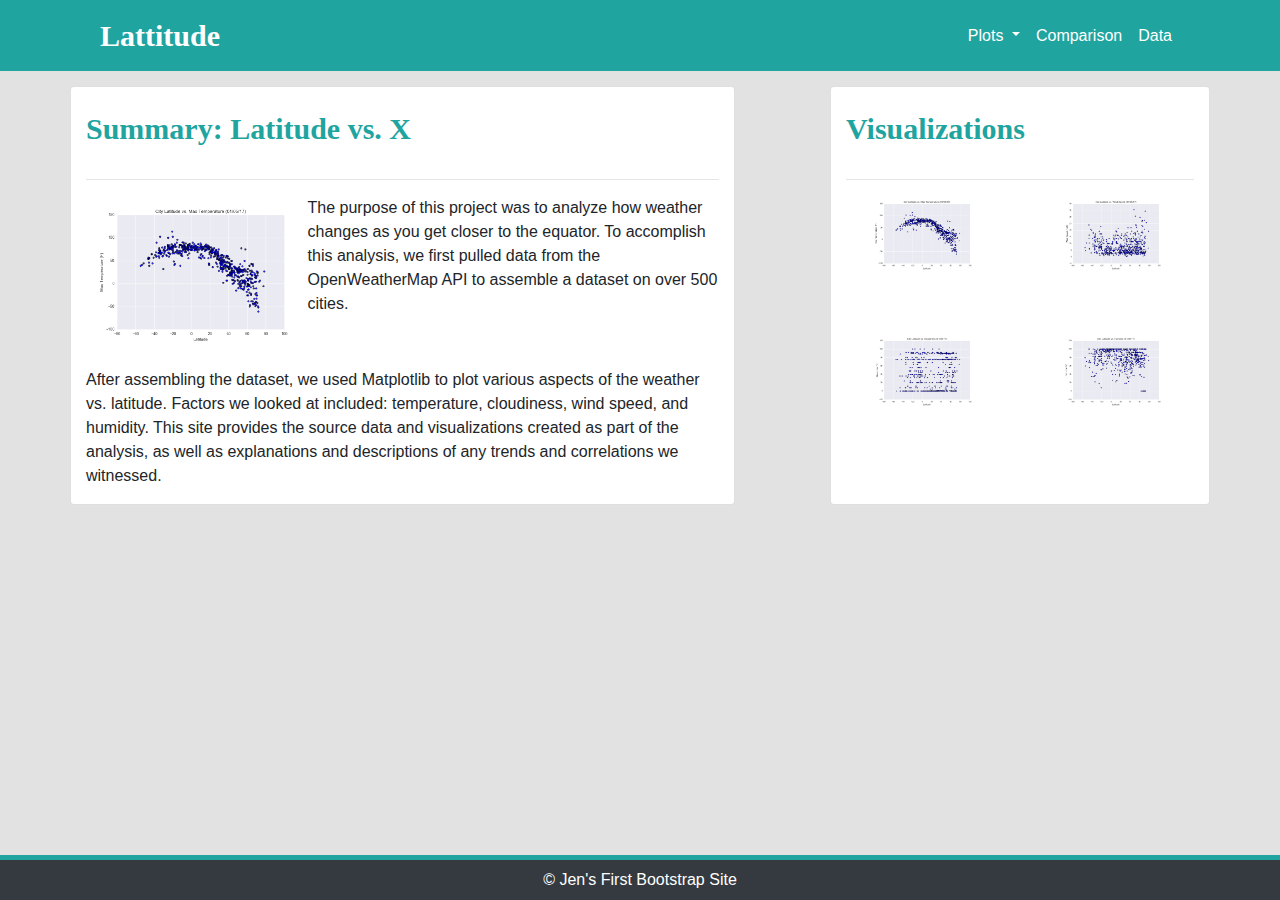
<file: index.html>
<!DOCTYPE html>
<html lang="en">

<head>

  <meta charset="utf-8">
  <meta name="viewport" content="width=device-width, initial-scale=1, shrink-to-fit=no">
  <meta name="description" content="">
  <meta name="author" content="">

  <title>Analysis of Weather Data Across Cities</title>

  <!-- Bootstrap core CSS -->
  <link href="vendor/bootstrap/css/bootstrap.min.css" rel="stylesheet">

  <!-- Custom styles for this template -->
  <link href="css/modern-business.css" rel="stylesheet">

</head>

<body>

  <!-- Navigation -->
  <nav class="navbar fixed-top navbar-expand-lg fixed-top">
    <div class="container">
      <div class="col-5">
        <a class="navbar-brand" href="index.html">Lattitude</a>
      </div>
      <div class="col-7">
        <div class="collapse navbar-collapse" id="navbarResponsive">
          <ul class="navbar-nav ml-auto">
            <li class="nav-item dropdown">
              <a class="nav-link dropdown-toggle" href="#" id="navbarDropdownPortfolio" data-toggle="dropdown"
                aria-haspopup="true" aria-expanded="false">
                Plots
              </a>
              <div class="dropdown-menu dropdown-menu-right" aria-labelledby="navbarDropdownPortfolio">
                <a class="dropdown-item" href="max_temperature.html">City Latitude vs. Max Temperature</a>
                <a class="dropdown-item" href="humidity.html">City Latitude vs. Humidity</a>
                <a class="dropdown-item" href="cloudiness.html">City Latitude vs. Cloudiness</a>
                <a class="dropdown-item" href="wind_speed.html">City Latitude vs. Wind Speed</a>
              </div>
            </li>
            <li class="nav-item">
              <a class="nav-link" href="comparison.html">Comparison</a>
            </li>
            <li class="nav-item">
              <a class="nav-link" href="data.html">Data</a>
            </li>
          </ul>
        </div>
      </div>
  </nav>

  <!-- Page Content -->
  <div class="container">

    <!-- Row of space. -->
    <div class="col-12" style="height:30px;"></div>

    <div class="row">

      <!-- Post Content Column -->
      <div class="col-7 card">
        <h1 class="mt-4 mb-3">Summary: Latitude vs. X</h1>
        <hr width=100%>

        <!-- Body Columns -->
        <p>
          <a href="max_temperature.html"><img src="resources/assets/images/max_temperature.png"
              class="float-left img-thumbnail" alt="City latitude vs. temperature."></a>

          The purpose of this project was to analyze how weather changes as you get closer to the equator. To accomplish
          this analysis, we first pulled data from the OpenWeatherMap API to assemble a dataset on over 500 cities.</p>

        After assembling the dataset, we used Matplotlib to plot various aspects of the weather vs. latitude. Factors we
        looked at included: temperature, cloudiness, wind speed, and humidity. This site provides the source data and
        visualizations created as part of the analysis, as well as explanations and descriptions of any trends and
        correlations we witnessed.
        </p>

      </div>
      <div class="col">
      </div>

      <!-- Sidebar Column -->
      <div class="col-4 card">
        <h1 class="mt-4 mb-3">Visualizations</h1>
        <hr width=100%>
        <div class="row">
          <div class="col">
            <a href="max_temperature.html"><img src="resources/assets/images/max_temperature.png" class="img-fluid"
                alt="City latitude vs. temperature."></a>
          </div>
          <div class="col">
            <a href="wind_speed.html"><img src="resources/assets/images/wind_speed.png" class="img-fluid"
                alt="City latitude vs. wind speed."></a>
          </div>
        </div>
        <div class="row">
          <div class="col">
            <a href="cloudiness.html"><img src="resources/assets/images/cloudiness.png" class="img-fluid"
                alt="City latitude vs. cloudiness."></a>
          </div>
          <div class="col">
            <a href="humidity.html"><img src="resources/assets/images/humidity.png" class="img-fluid"
                alt="City latitude vs. humidity."></a>
          </div>
        </div>
      </div>
    </div>
    <!-- /.row -->

  </div>
  <!-- /.container -->

  <!-- Footer -->

  <footer class="navbar fixed-bottom navbar-expand-lg bg-dark" id="footer">
    <div class="col-4">
    </div>
    <div class="col-4 text-center">
      &copy; Jen's First Bootstrap Site
    </div>
    <div class="col-4">
    </div>
  </footer>

  <!-- Bootstrap core JavaScript -->
  <script src="vendor/jquery/jquery.min.js"></script>
  <script src="vendor/bootstrap/js/bootstrap.bundle.min.js"></script>

</body>

</html>
</file>
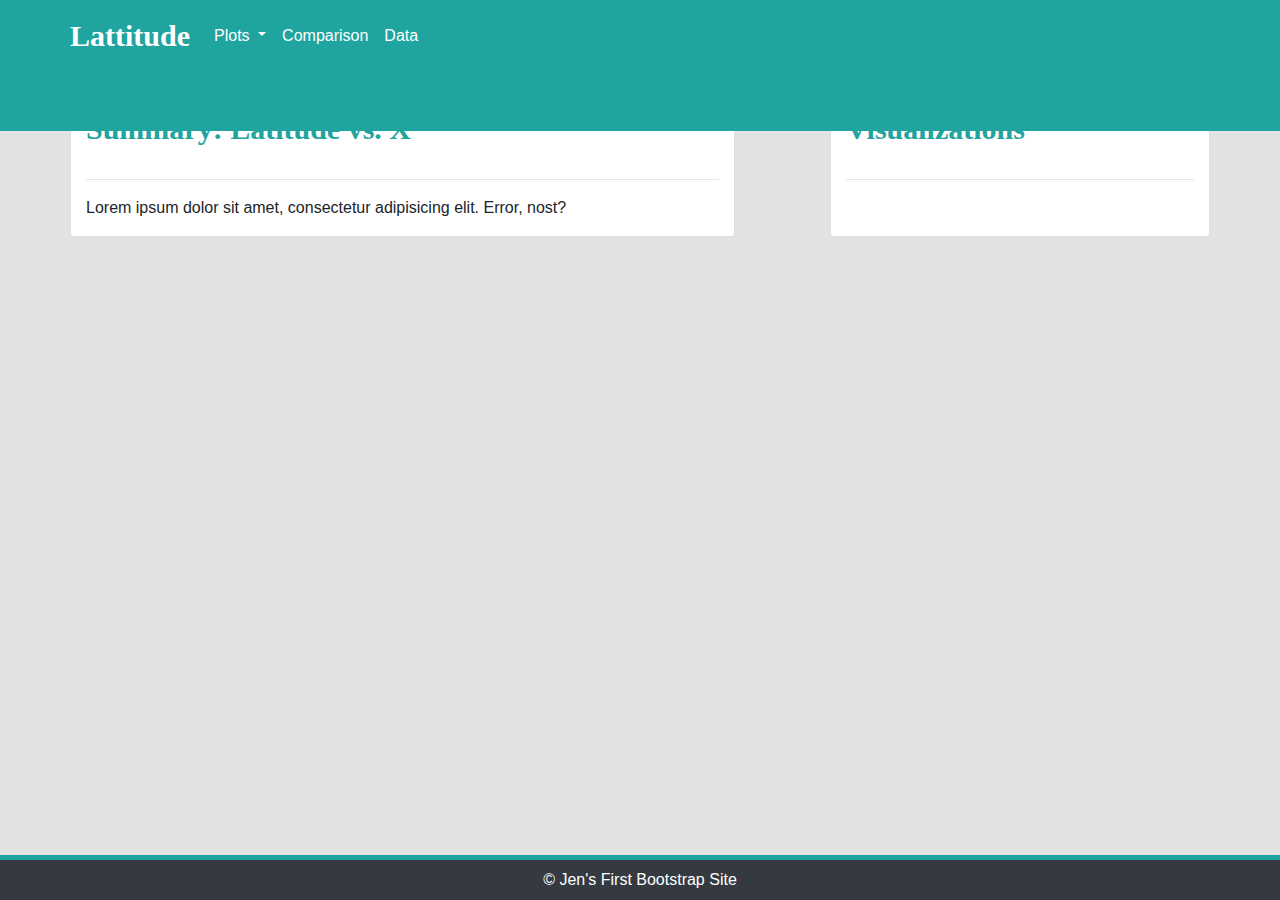
<file: backup.html>
<!DOCTYPE html>
<html lang="en">

<head>

  <meta charset="utf-8">
  <meta name="viewport" content="width=device-width, initial-scale=1, shrink-to-fit=no">
  <meta name="description" content="">
  <meta name="author" content="">

  <title>Modern Business - Start Bootstrap Template</title>

  <!-- Bootstrap core CSS -->
  <link href="vendor/bootstrap/css/bootstrap.min.css" rel="stylesheet">

  <!-- Custom styles for this template -->
  <link href="css/modern-business.css" rel="stylesheet">

</head>

<body>

  <!-- Navigation -->
  <nav class="navbar fixed-top navbar-expand-lg fixed-top">
    <div class="container">
      <div class="row">
        <a class="navbar-brand" href="index.html">Lattitude</a>

        <button class="navbar-toggler navbar-toggler-right" type="button" data-toggle="collapse"
          data-target="#navbarResponsive" aria-controls="navbarResponsive" aria-expanded="false"
          aria-label="Toggle navigation">
          <span class="navbar-toggler-icon"></span>
        </button>

        <div class="collapse navbar-collapse" id="navbarResponsive">
          <ul class="navbar-nav ml-auto">
            <li class="nav-item dropdown">
              <a class="nav-link dropdown-toggle" href="#" id="navbarDropdownPortfolio" data-toggle="dropdown"
                aria-haspopup="true" aria-expanded="false">
                Plots
              </a>
              <div class="dropdown-menu dropdown-menu-right" aria-labelledby="navbarDropdownPortfolio">
                <a class="dropdown-item" href="max_temperature.html">City Latitude vs. Max Temperature</a>
                <a class="dropdown-item" href="humidity.html">City Latitude vs. Humidity</a>
                <a class="dropdown-item" href="cloudiness.html">City Latitude vs. Cloudiness</a>
                <a class="dropdown-item" href="wind_speed.html">City Latitude vs. Wind Speed</a>
              </div>
            </li>
            <li class="nav-item">
              <a class="nav-link" href="comparison.html">Comparison</a>
            </li>
            <li class="nav-item">
              <a class="nav-link" href="data.html">Data</a>
            </li>
          </ul>
        </div>






      </div>
    </div>
  </nav>

  <!-- Page Content -->
  <div class="container">

    <!-- Row of space. -->
    <div class="col-12" style="height:30px;"></div>

    <div class="row">

      <!-- Post Content Column -->
      <div class="col-7 card">
        <h1 class="mt-4 mb-3">Summary: Latitude vs. X</h1>
        <hr width=100%>
        <!-- DELETEME? <img class="img-fluid rounded" src="http://placehold.it/900x300" alt=""> -->
        <!-- Body Columns -->

        <p>Lorem ipsum dolor sit amet, consectetur adipisicing elit. Error, nost?</p>

      </div>
      <div class="col-lg">
      </div>

      <!-- Sidebar Column -->
      <div class="col-4 card">
        <h1 class="mt-4 mb-3">Visualizations</h1>
        <hr width=100%>

      </div>
    </div>
    <!-- /.row -->

  </div>
  <!-- /.container -->

  <!-- Footer -->

  <footer class="navbar fixed-bottom navbar-expand-lg bg-dark" id="footer">
    <div class="col-4">
    </div>
    <div class="col-4 text-center">
      &copy; Jen's First Bootstrap Site
    </div>
    <div class="col-4">
    </div>
  </footer>

  <!-- Bootstrap core JavaScript -->
  <script src="vendor/jquery/jquery.min.js"></script>
  <script src="vendor/bootstrap/js/bootstrap.bundle.min.js"></script>

</body>

</html>
</file>
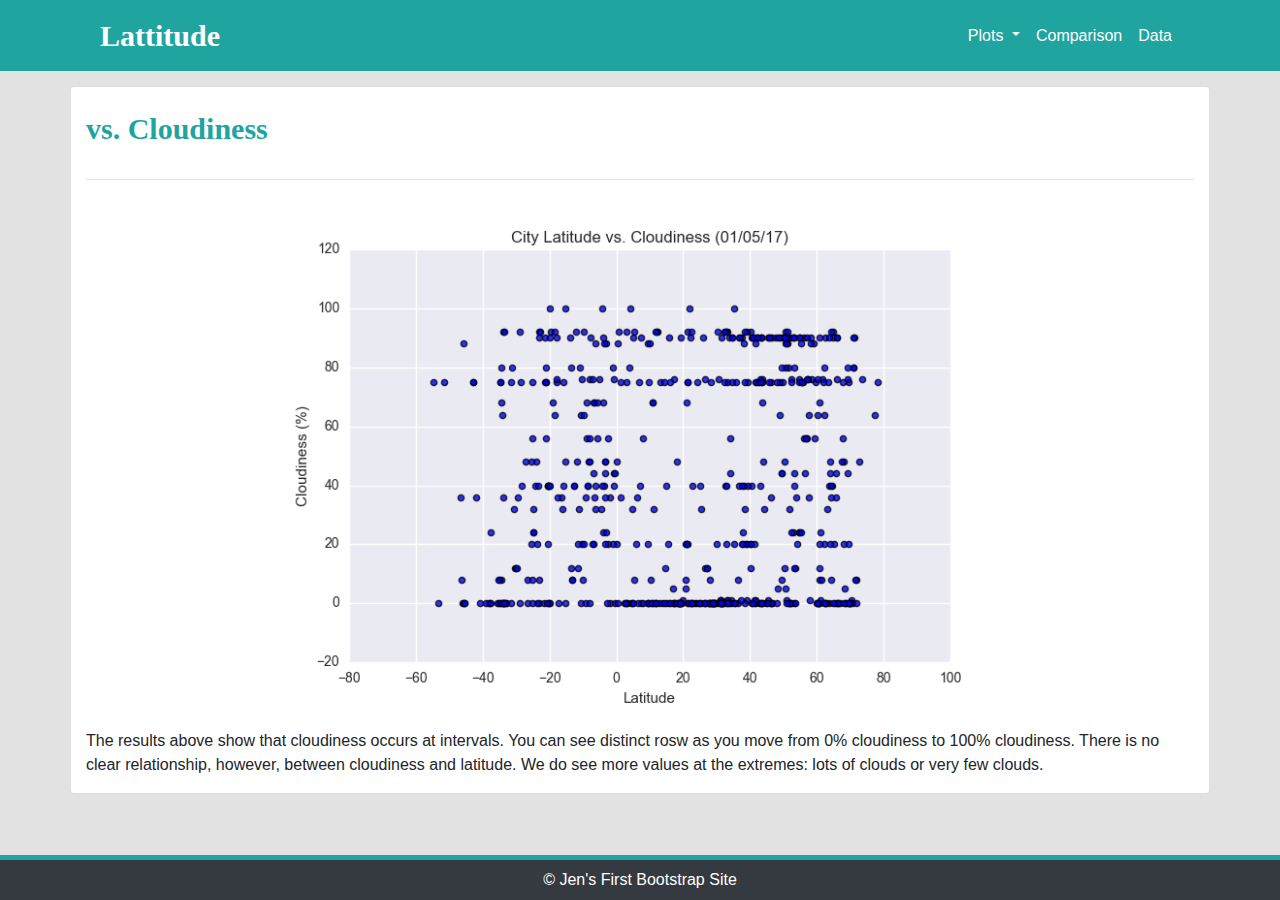
<file: cloudiness.html>
<!DOCTYPE html>
<html lang="en">

<head>

  <meta charset="utf-8">
  <meta name="viewport" content="width=device-width, initial-scale=1, shrink-to-fit=no">
  <meta name="description" content="">
  <meta name="author" content="">

  <title>Latitude vs. Cloudiness</title>

  <!-- Bootstrap core CSS -->
  <link href="vendor/bootstrap/css/bootstrap.min.css" rel="stylesheet">

  <!-- Custom styles for this template -->
  <link href="css/modern-business.css" rel="stylesheet">
</head>

<body>

  <!-- Navigation -->
  <nav class="navbar fixed-top navbar-expand-lg fixed-top">
    <div class="container">
      <div class="col-5">
        <a class="navbar-brand" href="index.html">Lattitude</a>
      </div>
      <div class="col-7">
        <div class="collapse navbar-collapse" id="navbarResponsive">
          <ul class="navbar-nav ml-auto">
            <li class="nav-item dropdown">
              <a class="nav-link dropdown-toggle" href="#" id="navbarDropdownPortfolio" data-toggle="dropdown"
                aria-haspopup="true" aria-expanded="false">
                Plots
              </a>
              <div class="dropdown-menu dropdown-menu-right" aria-labelledby="navbarDropdownPortfolio">
                <a class="dropdown-item" href="max_temperature.html">City Latitude vs. Max Temperature</a>
                <a class="dropdown-item" href="humidity.html">City Latitude vs. Humidity</a>
                <a class="dropdown-item" href="cloudiness.html">City Latitude vs. Cloudiness</a>
                <a class="dropdown-item" href="wind_speed.html">City Latitude vs. Wind Speed</a>
              </div>
            </li>
            <li class="nav-item">
              <a class="nav-link" href="comparison.html">Comparison</a>
            </li>
            <li class="nav-item">
              <a class="nav-link" href="data.html">Data</a>
            </li>
          </ul>
        </div>
      </div>
  </nav>

  <!-- Page Content -->
  <div class="container">

    <!-- Row of space. -->
    <div class="col-12" style="height:30px;"></div>

    <div class="row">

      <!-- Post Content Column -->
      <div class="col-12 card">
        <h1 class="mt-4 mb-3">vs. Cloudiness</h1>
        <hr width=100%>
        <!-- Body Columns -->
        <img

          src="resources/assets/images/cloudiness.png"
          class="img-fluid center" alt="City latitude vs. cloudiness.">
        <p>
          The results above show that cloudiness occurs at intervals. You can see distinct rosw as you move from 0% cloudiness to 100% cloudiness. There is no clear relationship, however, between cloudiness and latitude. We do see more values at the extremes: lots of clouds or very few clouds.
        </p>
      </div>

    </div>
    <!-- /.row -->

  </div>

  <!-- Footer -->

<footer  class="navbar fixed-bottom navbar-expand-lg bg-dark" id="footer">
    <div class="col-4">  
    </div>
    <div class="col-4 text-center">  
    &copy; Jen's First Bootstrap Site
    </div>
    <div class="col-4">  
    </div>
</footer>

  <!-- Bootstrap core JavaScript -->
  <script src="vendor/jquery/jquery.min.js"></script>
  <script src="vendor/bootstrap/js/bootstrap.bundle.min.js"></script>

</body>

</html>
</file>
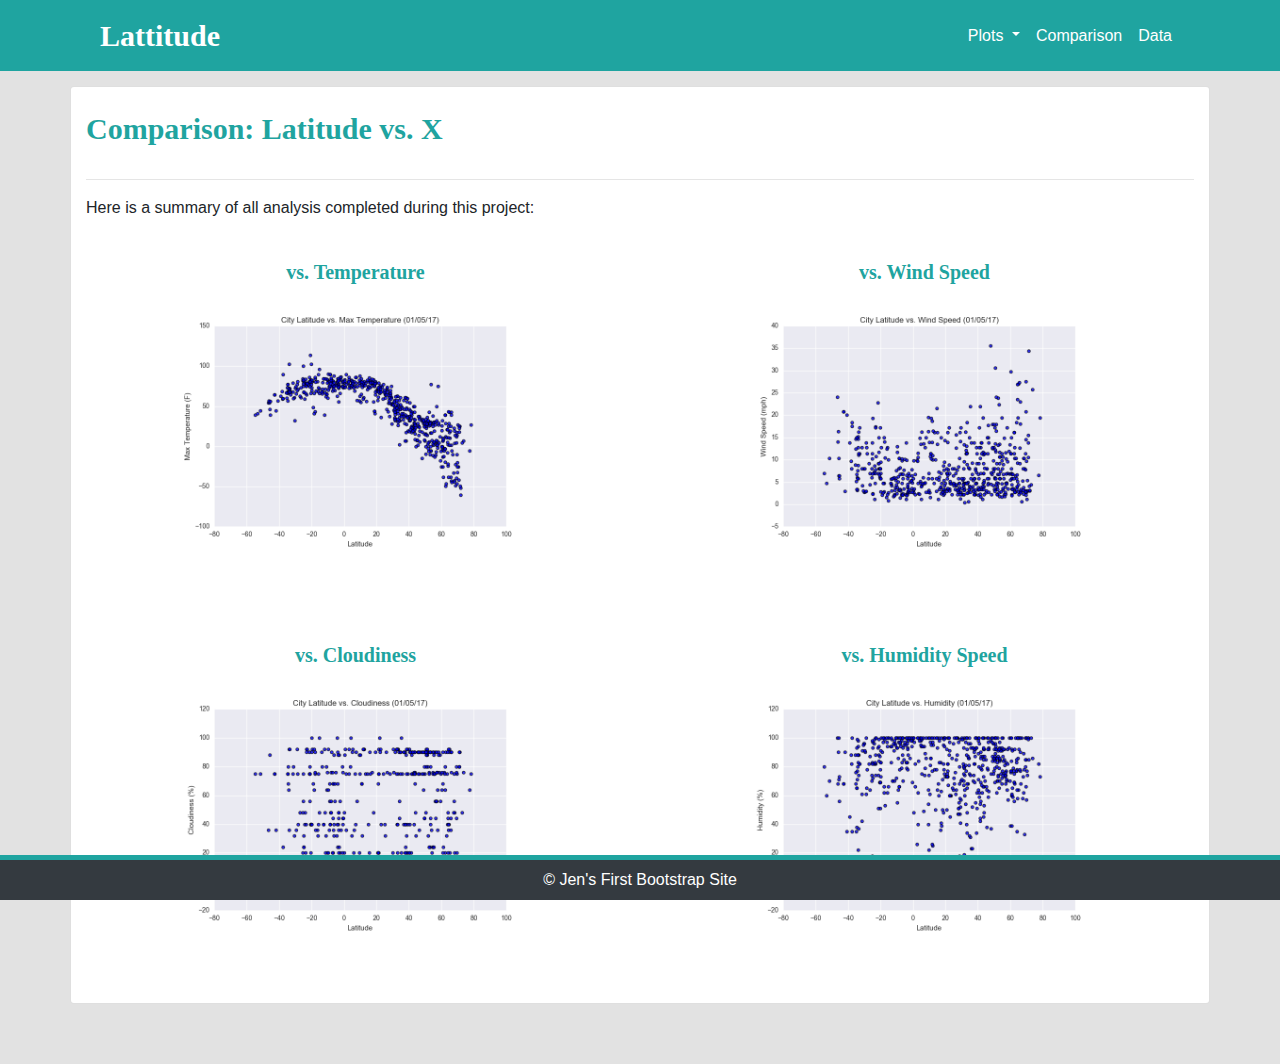
<file: comparison.html>
<!DOCTYPE html>
<html lang="en">

<head>

  <meta charset="utf-8">
  <meta name="viewport" content="width=device-width, initial-scale=1, shrink-to-fit=no">
  <meta name="description" content="">
  <meta name="author" content="">

  <title>Comparison: Latitude vs. X</title>

  <!-- Bootstrap core CSS -->
  <link href="vendor/bootstrap/css/bootstrap.min.css" rel="stylesheet">

  <!-- Custom styles for this template -->
  <link href="css/modern-business.css" rel="stylesheet">

</head>

<body>

  <!-- Navigation -->
  <nav class="navbar fixed-top navbar-expand-lg fixed-top">
    <div class="container">
      <div class="col-5">
        <a class="navbar-brand" href="index.html">Lattitude</a>
      </div>
      <div class="col-7">
        <div class="collapse navbar-collapse" id="navbarResponsive">
          <ul class="navbar-nav ml-auto">
            <li class="nav-item dropdown">
              <a class="nav-link dropdown-toggle" href="#" id="navbarDropdownPortfolio" data-toggle="dropdown"
                aria-haspopup="true" aria-expanded="false">
                Plots
              </a>
              <div class="dropdown-menu dropdown-menu-right" aria-labelledby="navbarDropdownPortfolio">
                <a class="dropdown-item" href="max_temperature.html">City Latitude vs. Max Temperature</a>
                <a class="dropdown-item" href="humidity.html">City Latitude vs. Humidity</a>
                <a class="dropdown-item" href="cloudiness.html">City Latitude vs. Cloudiness</a>
                <a class="dropdown-item" href="wind_speed.html">City Latitude vs. Wind Speed</a>
              </div>
            </li>
            <li class="nav-item">
              <a class="nav-link" href="comparison.html">Comparison</a>
            </li>
            <li class="nav-item">
              <a class="nav-link" href="data.html">Data</a>
            </li>
          </ul>
        </div>
      </div>
  </nav>

  <!-- Page Content -->
  <div class="container">

    <!-- Row of space. -->
    <div class="col-12" style="height:30px;"></div>

    <div class="row">

      <!-- Post Content Column -->
      <div class="col-12 card">
        <h1 class="mt-4 mb-3">Comparison: Latitude vs. X</h1>
        <hr width=100%>
        <!-- Body Columns -->
        <p>Here is a summary of all analysis completed during this project:</p>

        <div class="row">
          <div class="col">
            <h3 class="mt-4 mb-3 text-center">vs. Temperature</h3>
            <a href="max_temperature.html" title="vs. Temperature"><img
                src="resources/assets/images/max_temperature.png"
                class="img-fluid" alt="City latitude vs. temperature."></a>
          </div>
          <div class="col">
            <h3 class="mt-4 mb-3 text-center">vs. Wind Speed</h3>
            <a href="wind_speed.html" title="vs. Wind Speed"><img
                src="resources/assets/images/wind_speed.png"
                class="img-fluid" alt="City latitude vs. wind speed."></a>
          </div>
        </div>
        <div class="row">
          <div class="col">
            <h3 class="mt-4 mb-3 text-center">vs. Cloudiness</h3>
            <a href="cloudiness.html" title="vs. Cloudiness"><img
                src="resources/assets/images/cloudiness.png"
                class="img-fluid" alt="City latitude vs. cloudiness."></a>
          </div>
          <div class="col">
            <h3 class="mt-4 mb-3 text-center">vs. Humidity Speed</h3>
            <a href="humidity.html" title="vs. Humidity"><img
                src="resources/assets/images/humidity.png"
                class="img-fluid" alt="City latitude vs. humidity."></a>
          </div>
        </div>
      </div>

    </div>
    <!-- /.row -->

  </div>
  <!-- /.container -->

  <!-- Footer -->

  <footer class="navbar fixed-bottom navbar-expand-lg bg-dark" id="footer">
    <div class="col-4">
    </div>
    <div class="col-4 text-center">
      &copy; Jen's First Bootstrap Site
    </div>
    <div class="col-4">
    </div>
  </footer>

  <!-- Bootstrap core JavaScript -->
  <script src="vendor/jquery/jquery.min.js"></script>
  <script src="vendor/bootstrap/js/bootstrap.bundle.min.js"></script>

</body>

</html>
</file>
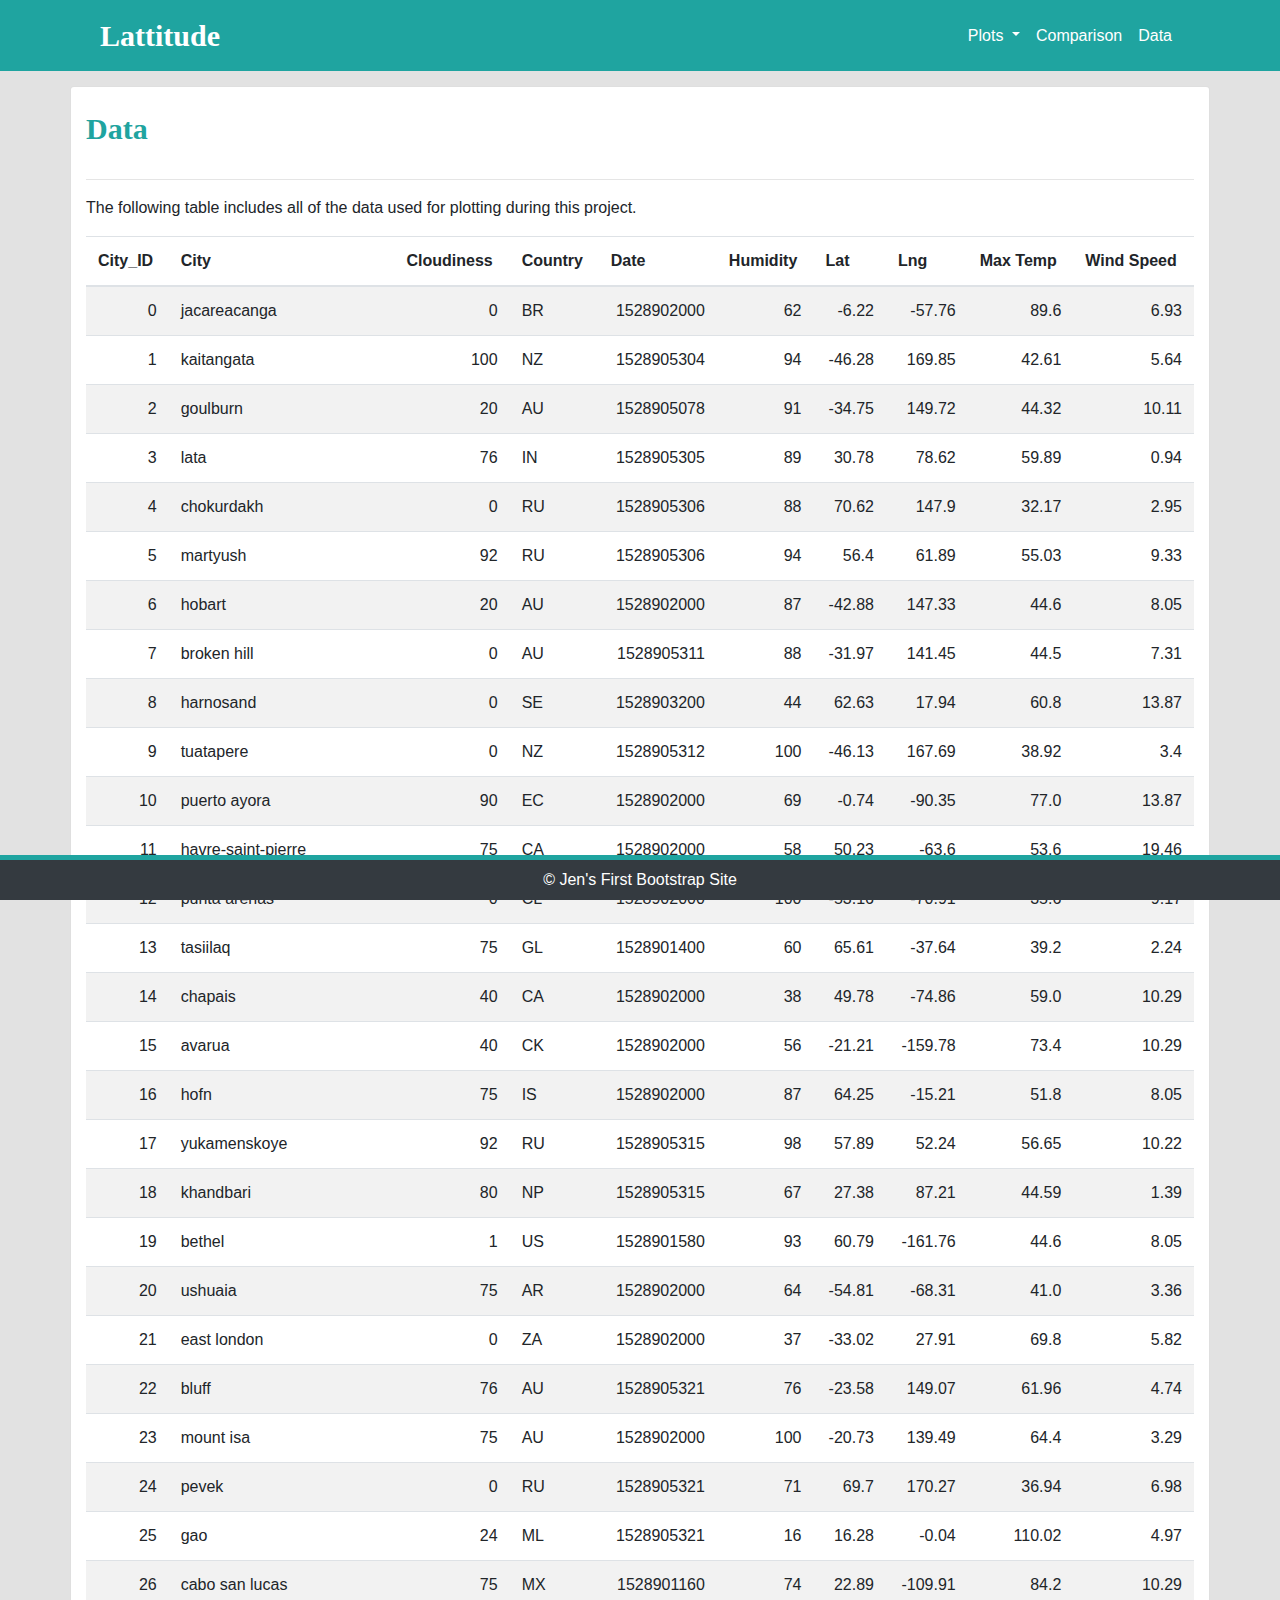
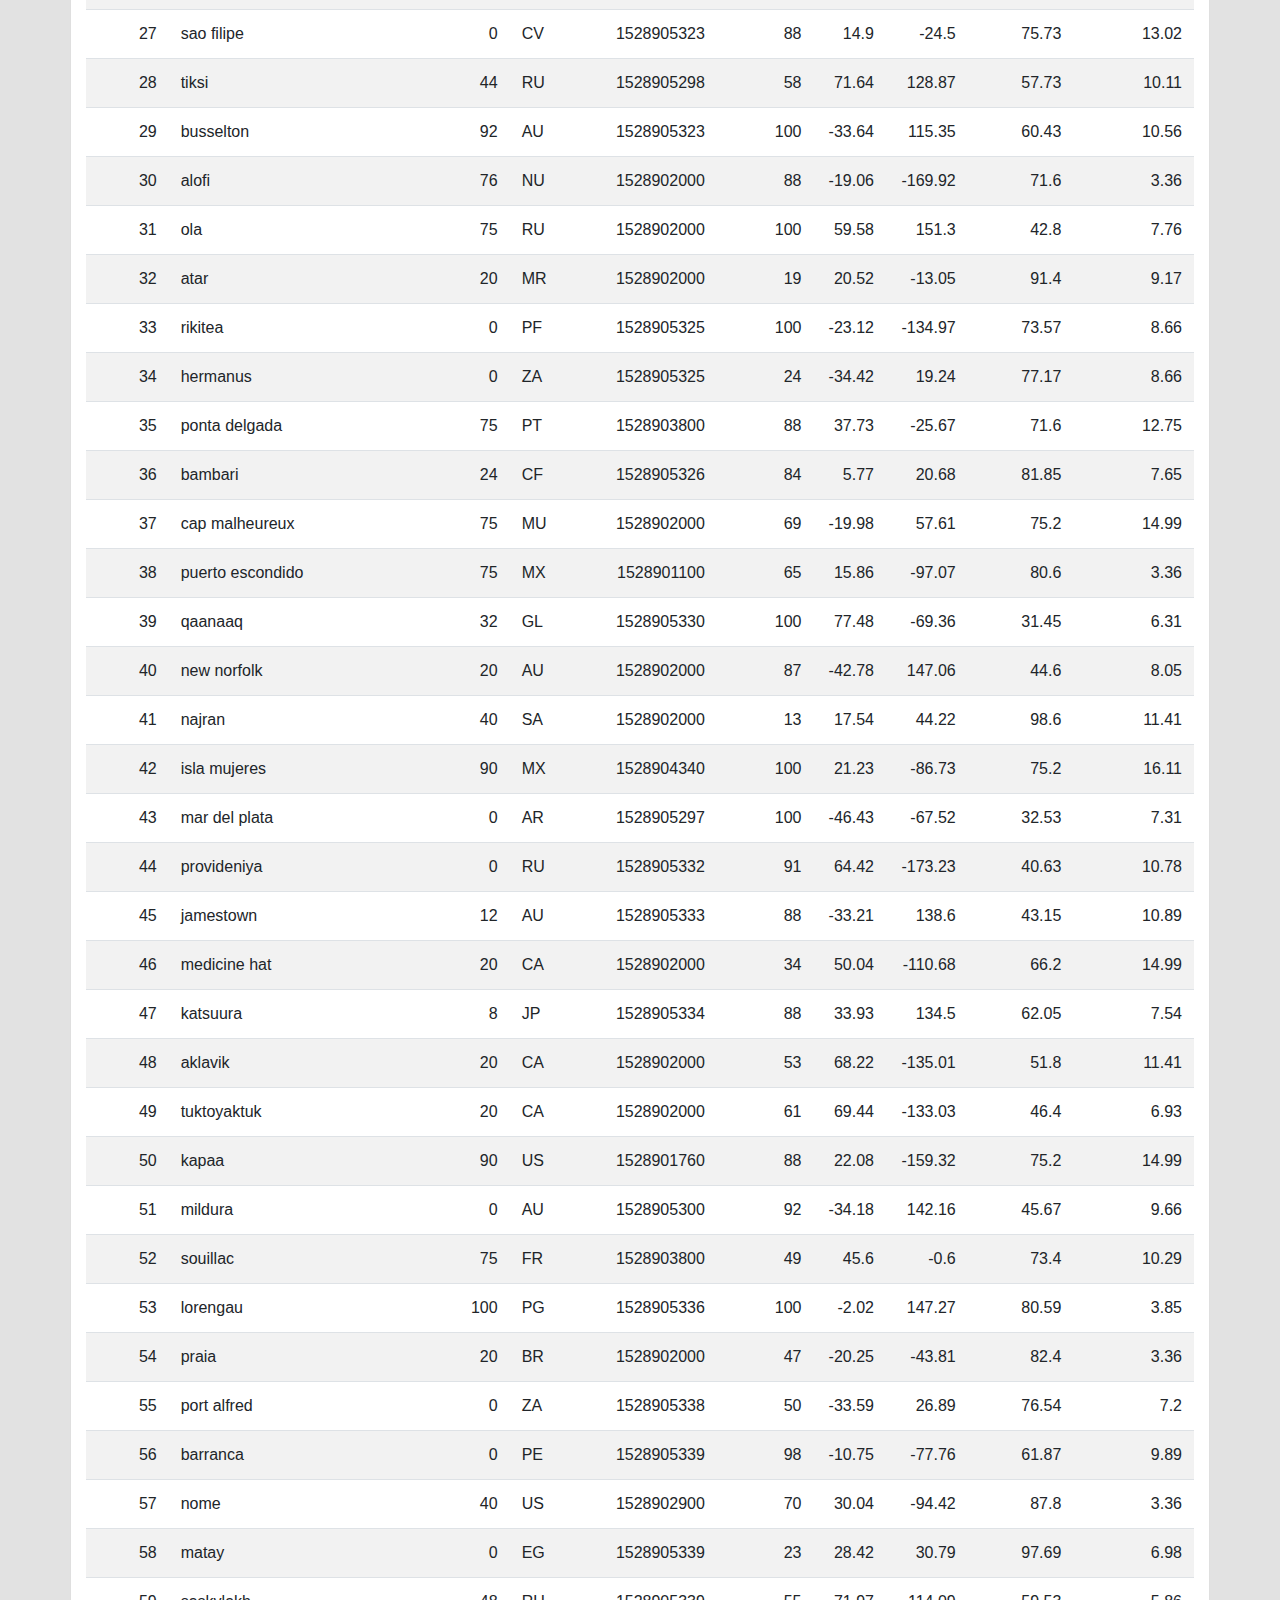
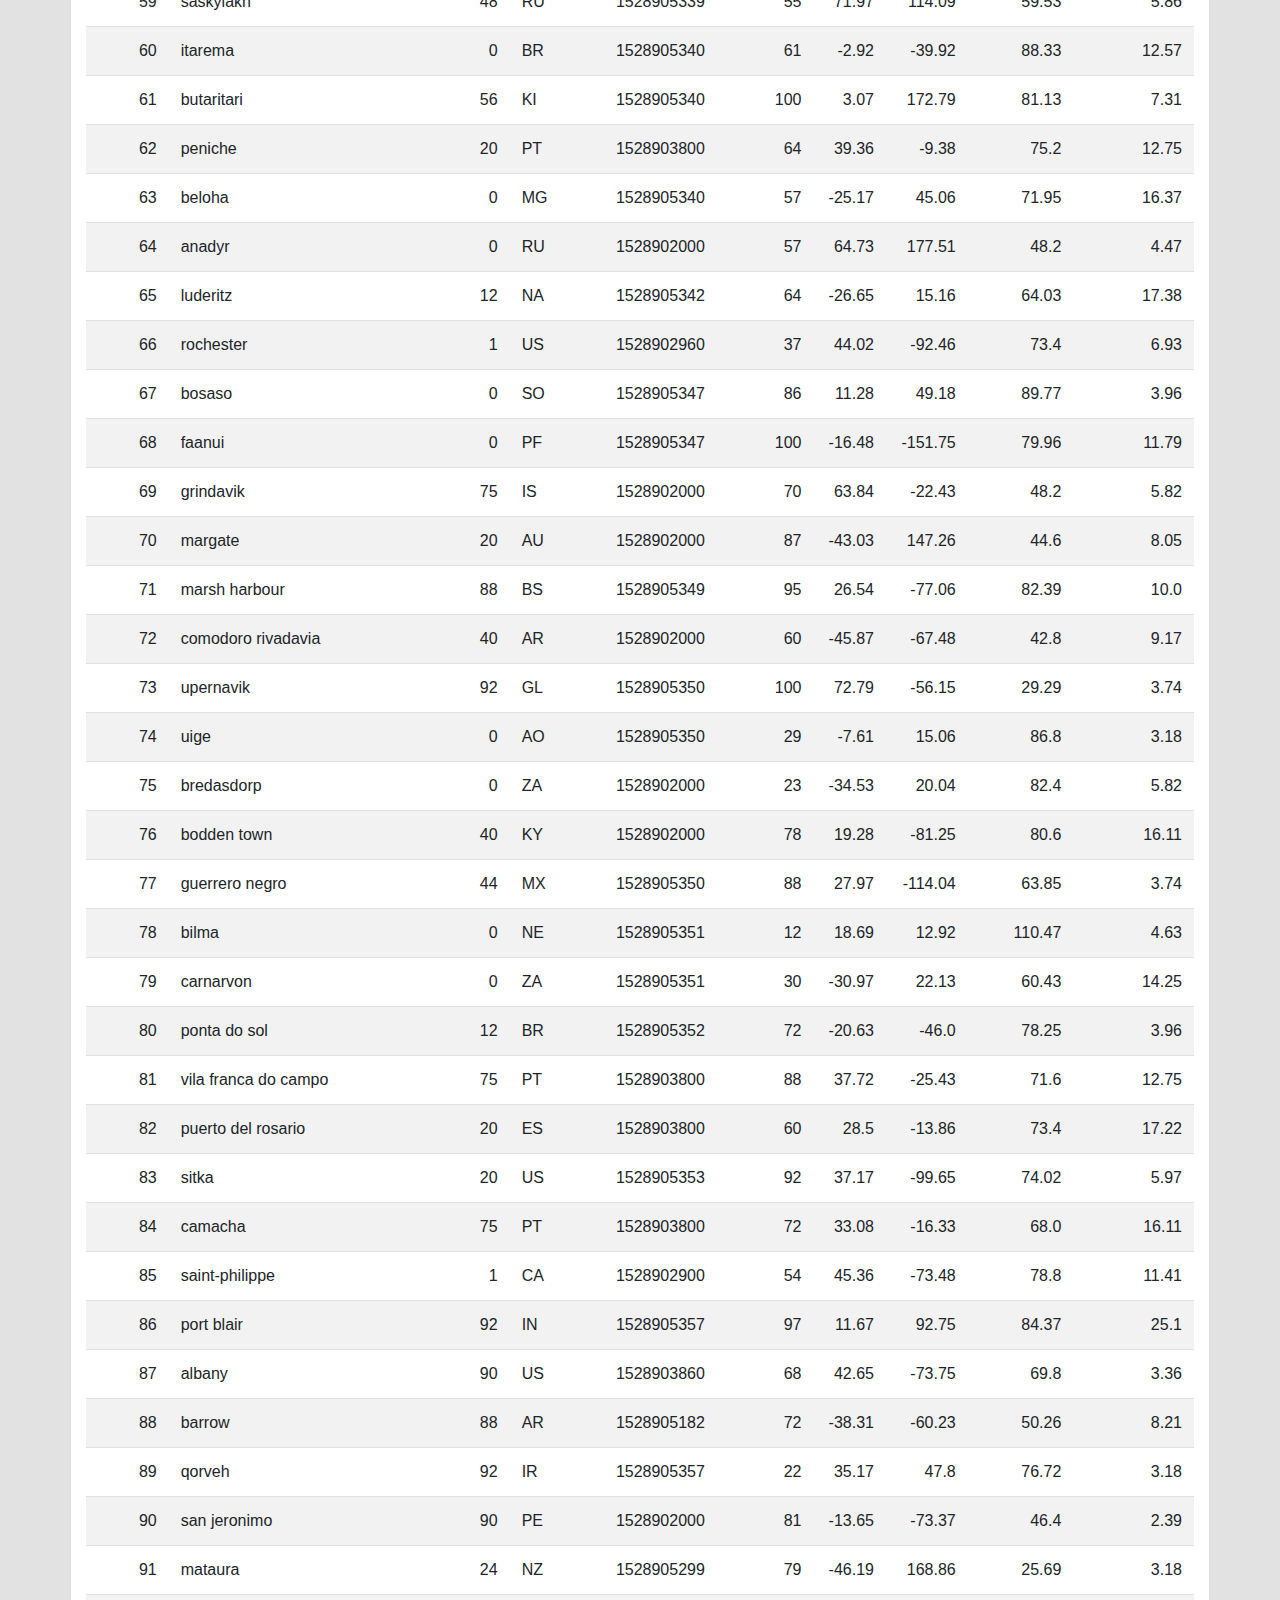
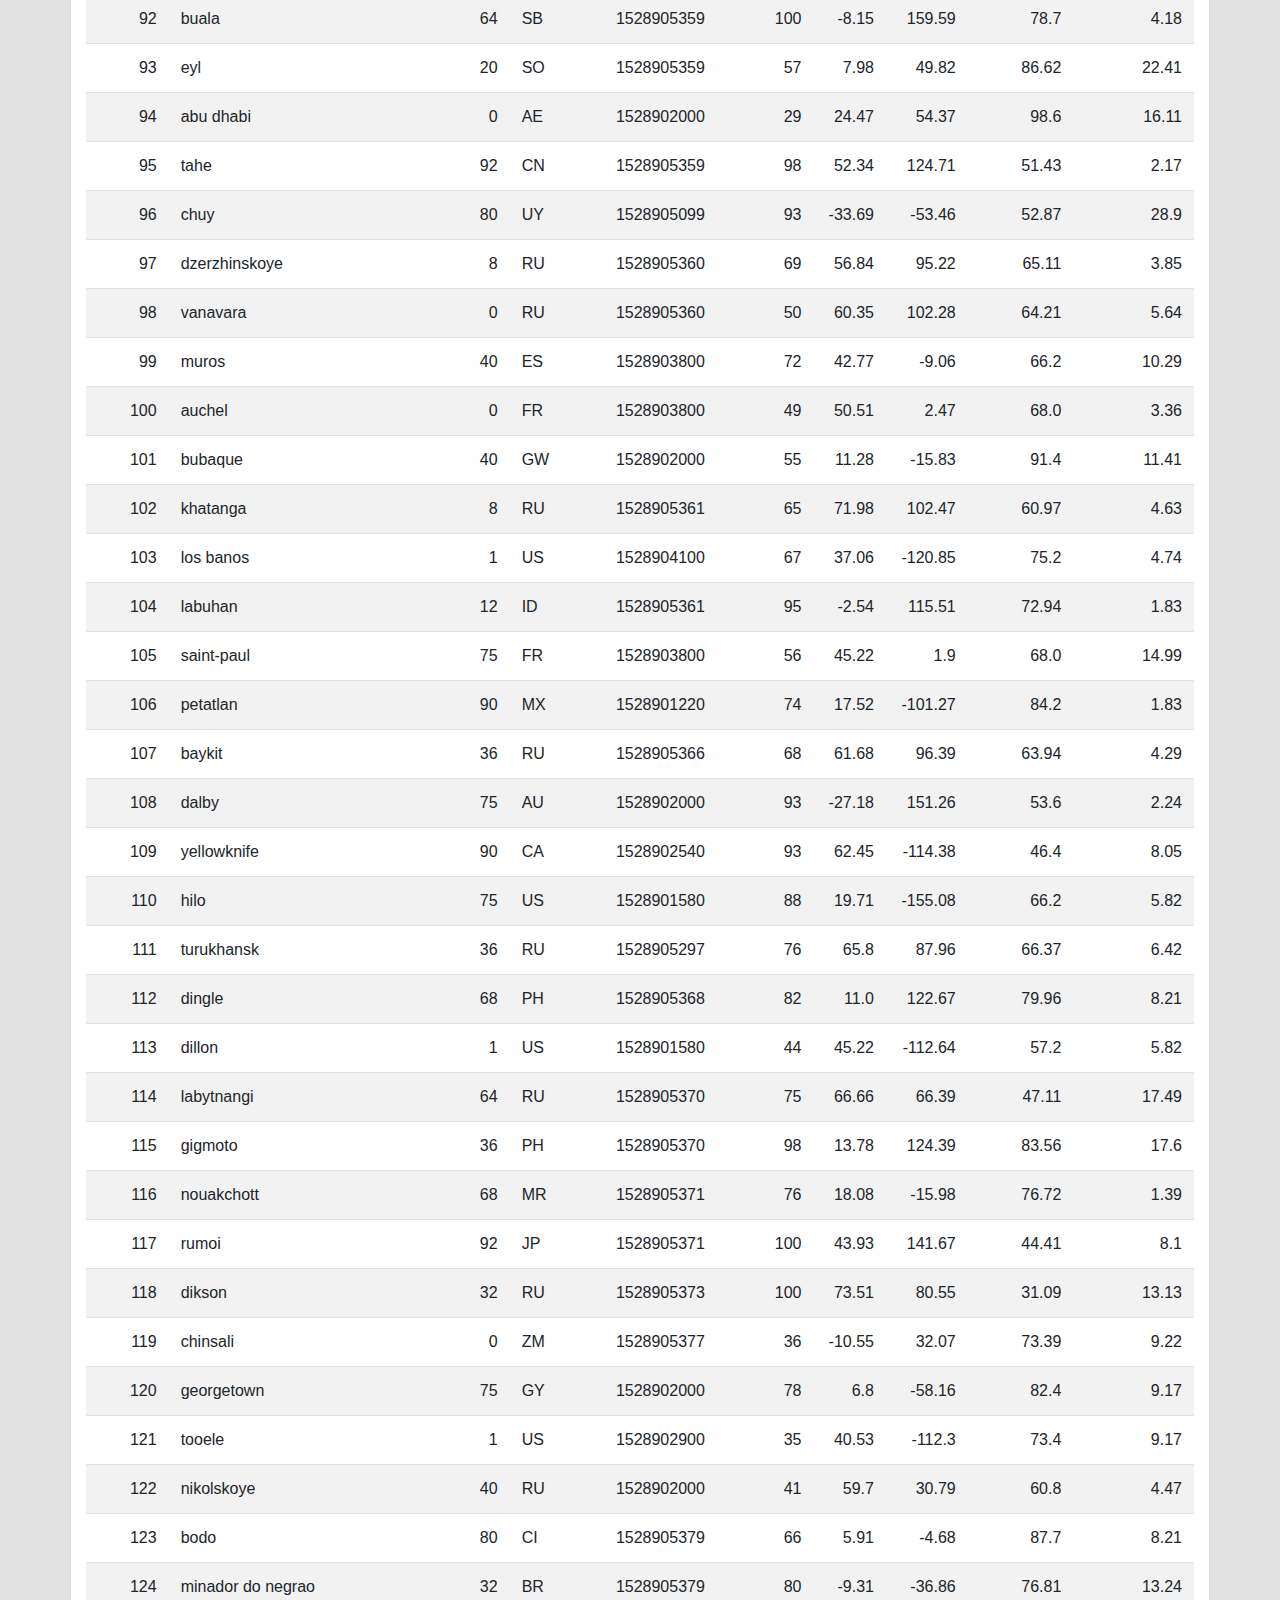
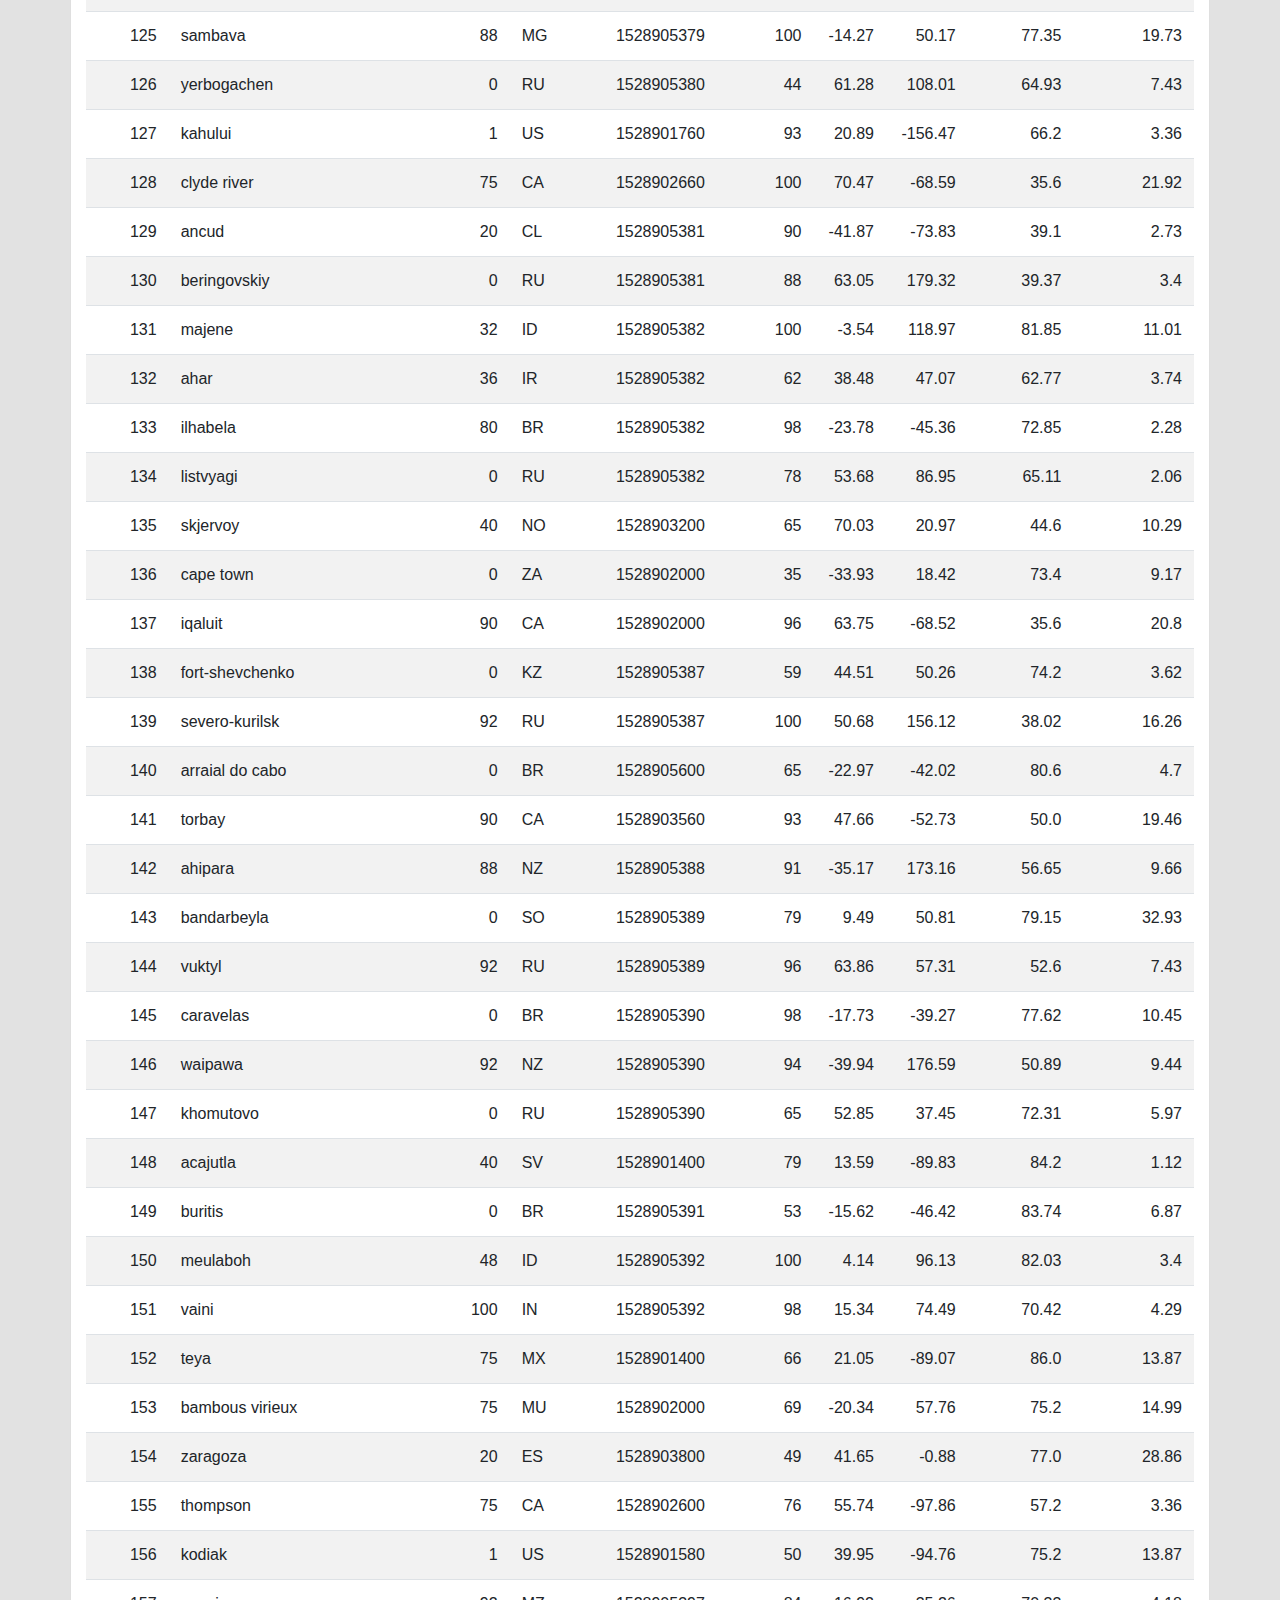
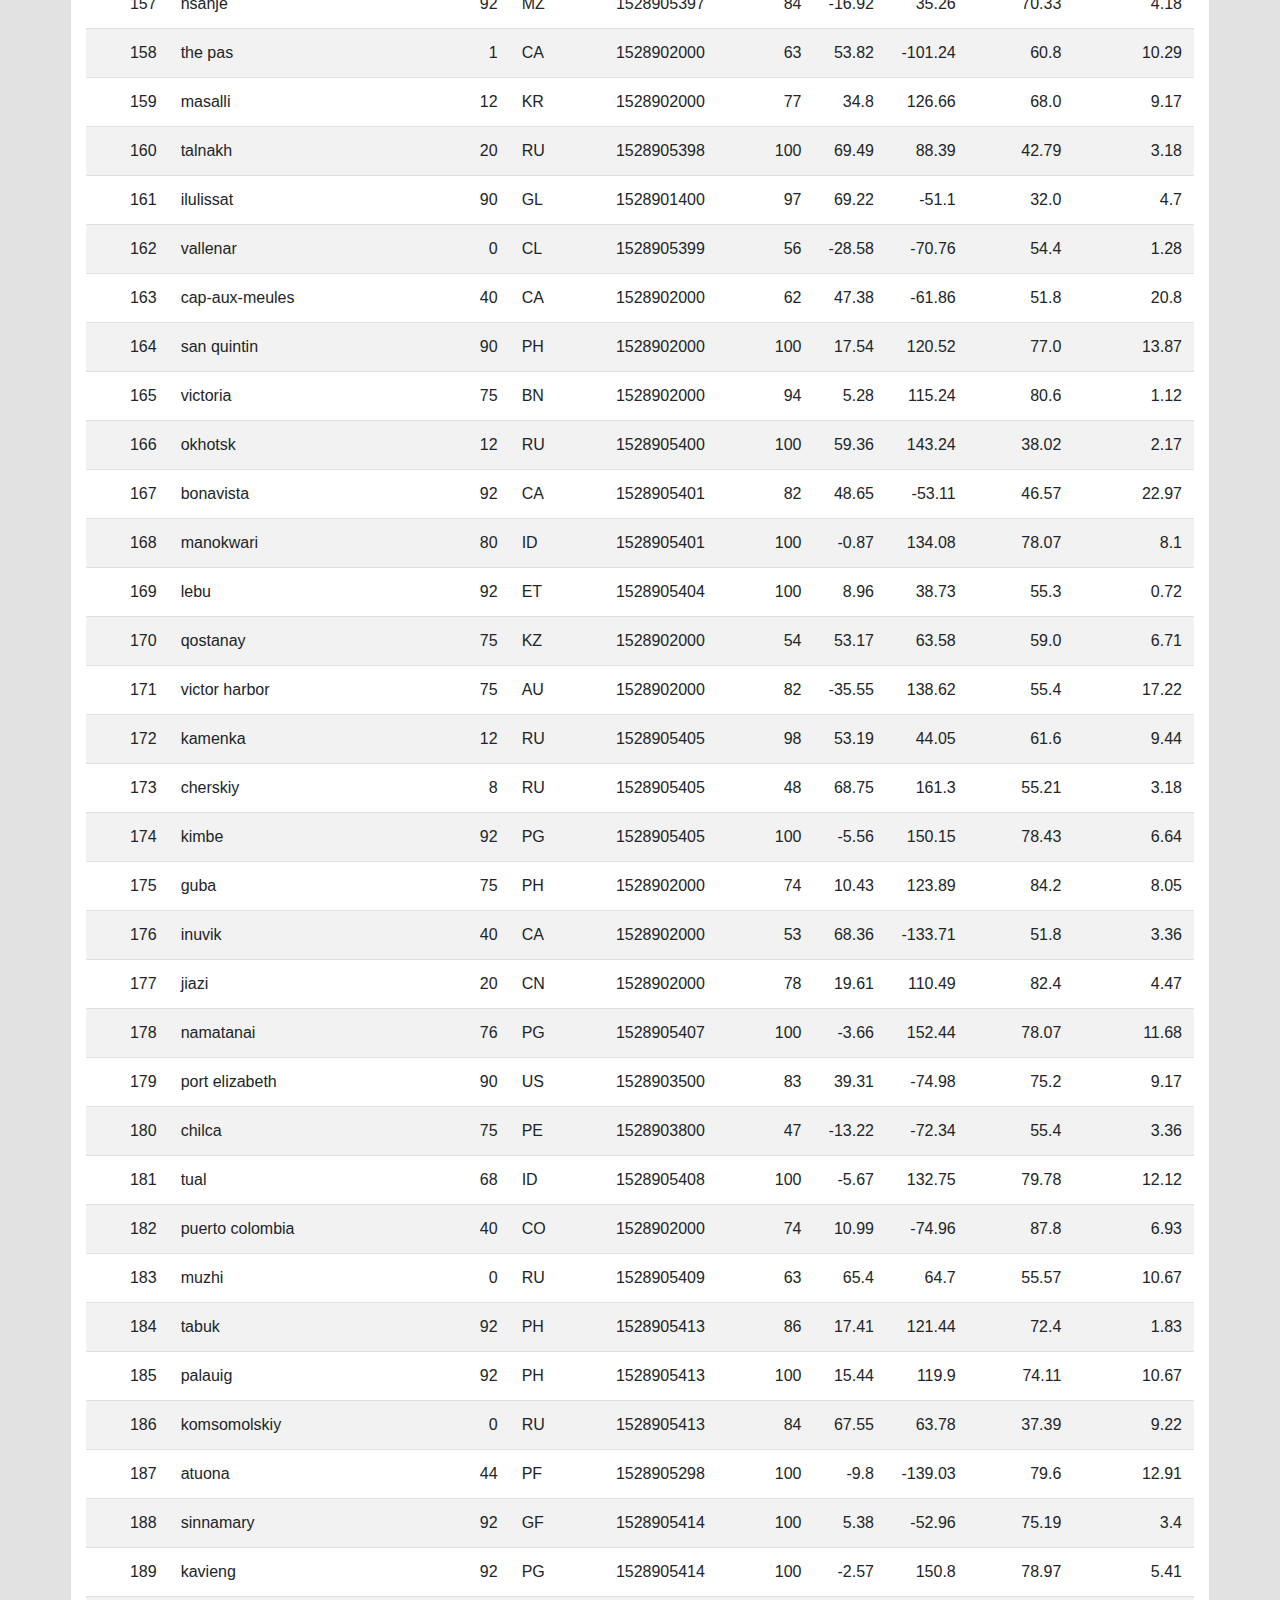
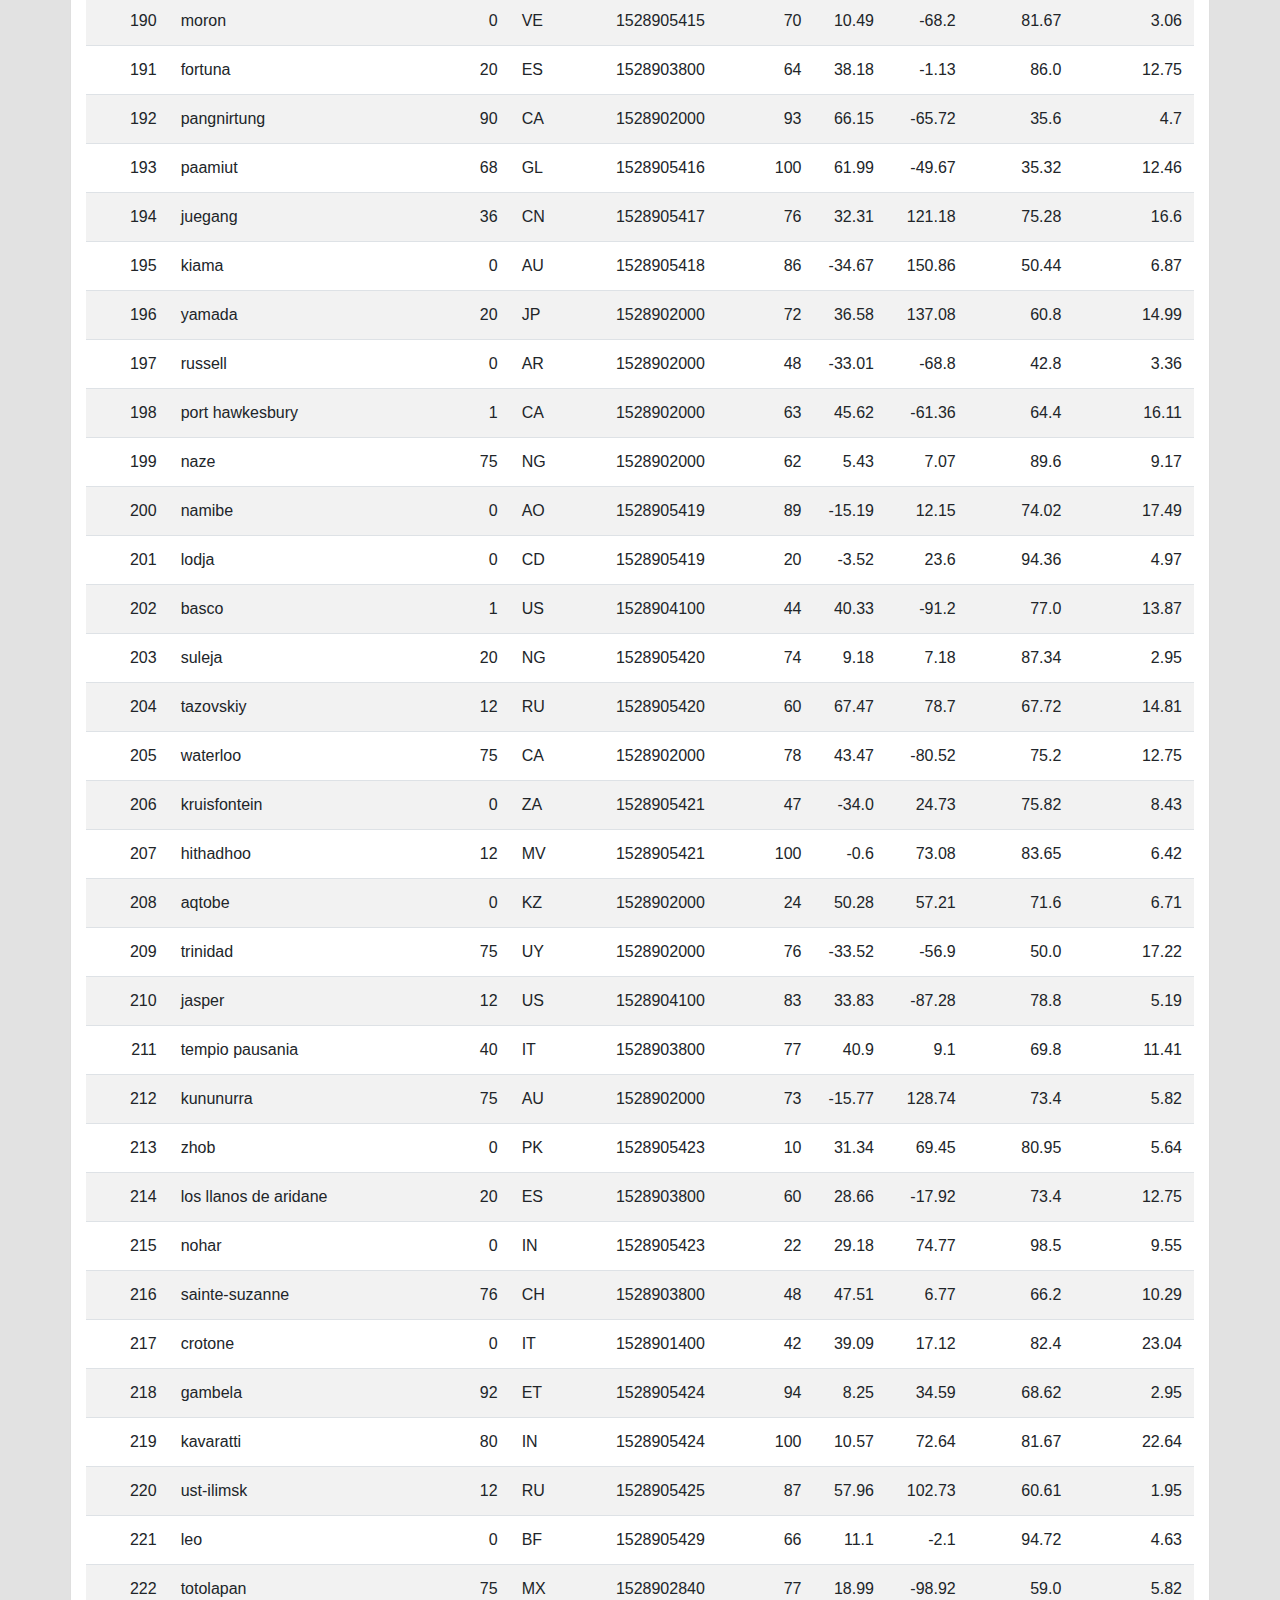
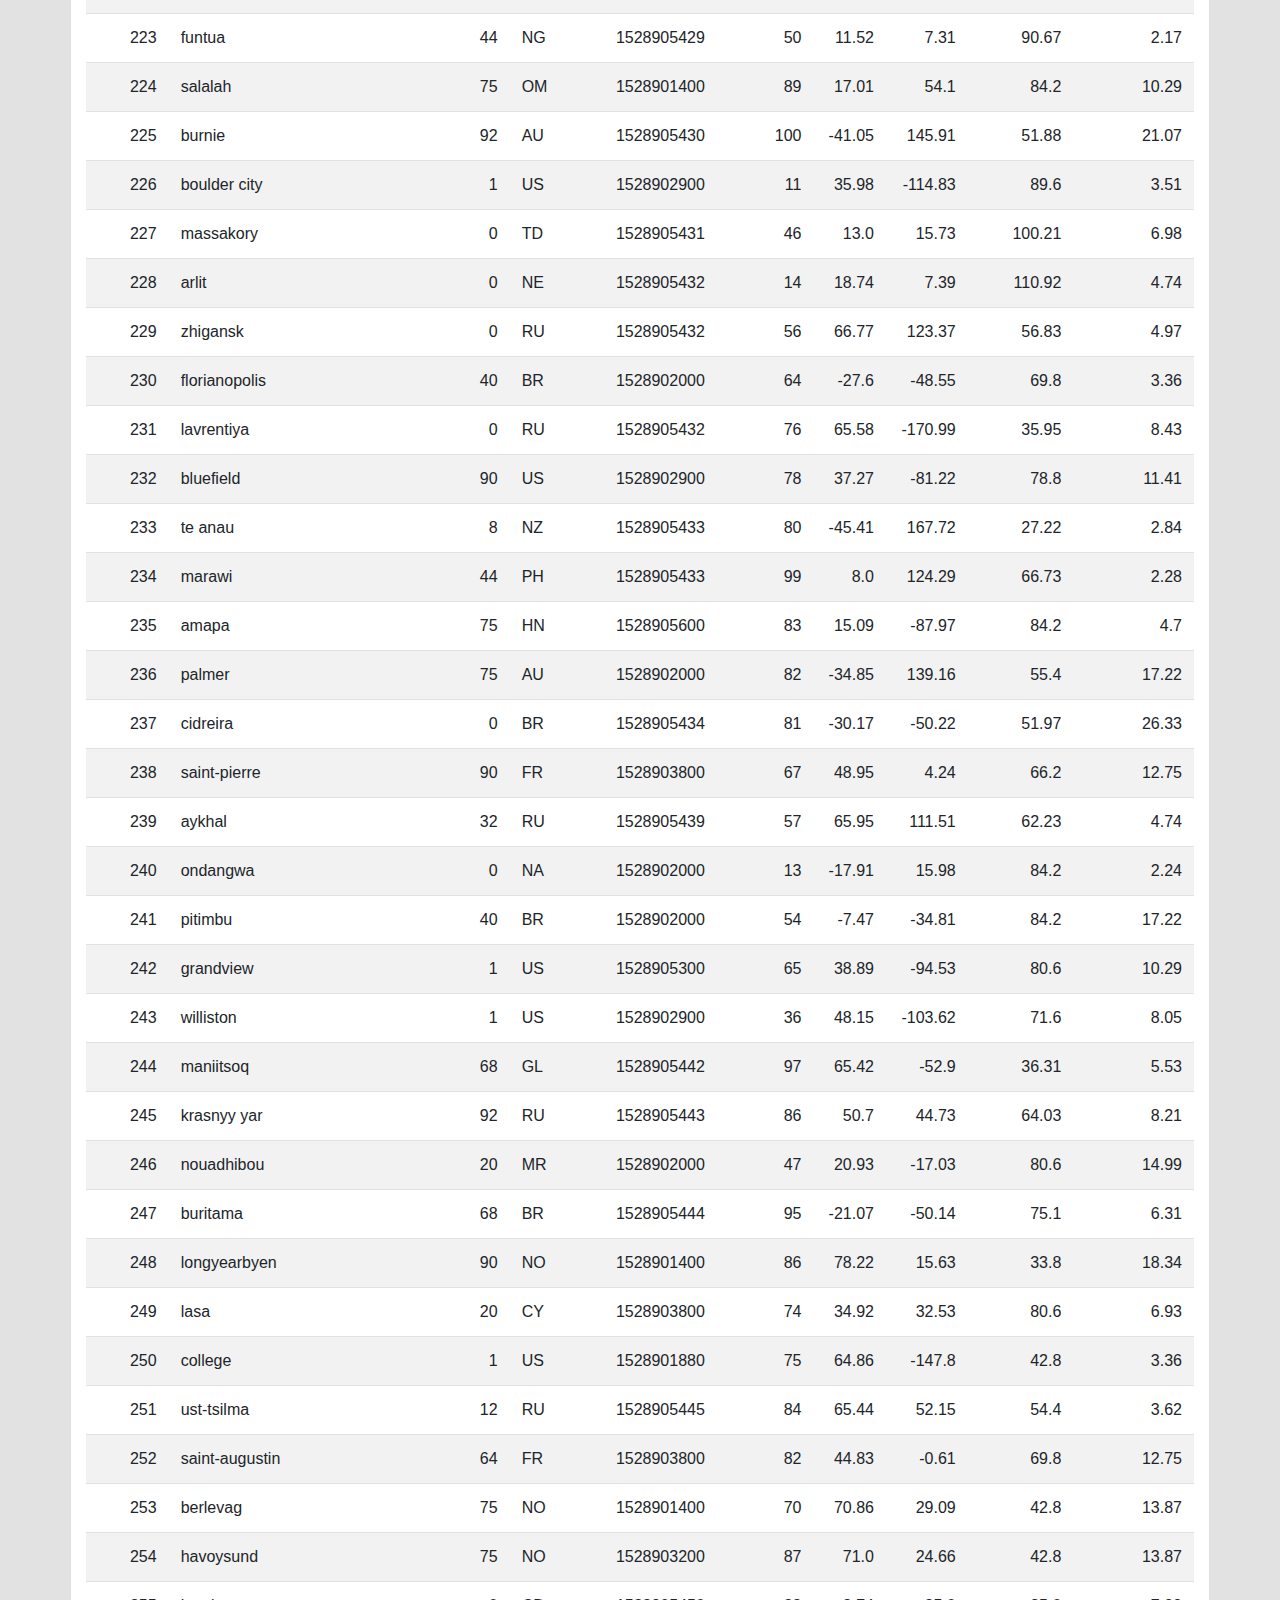
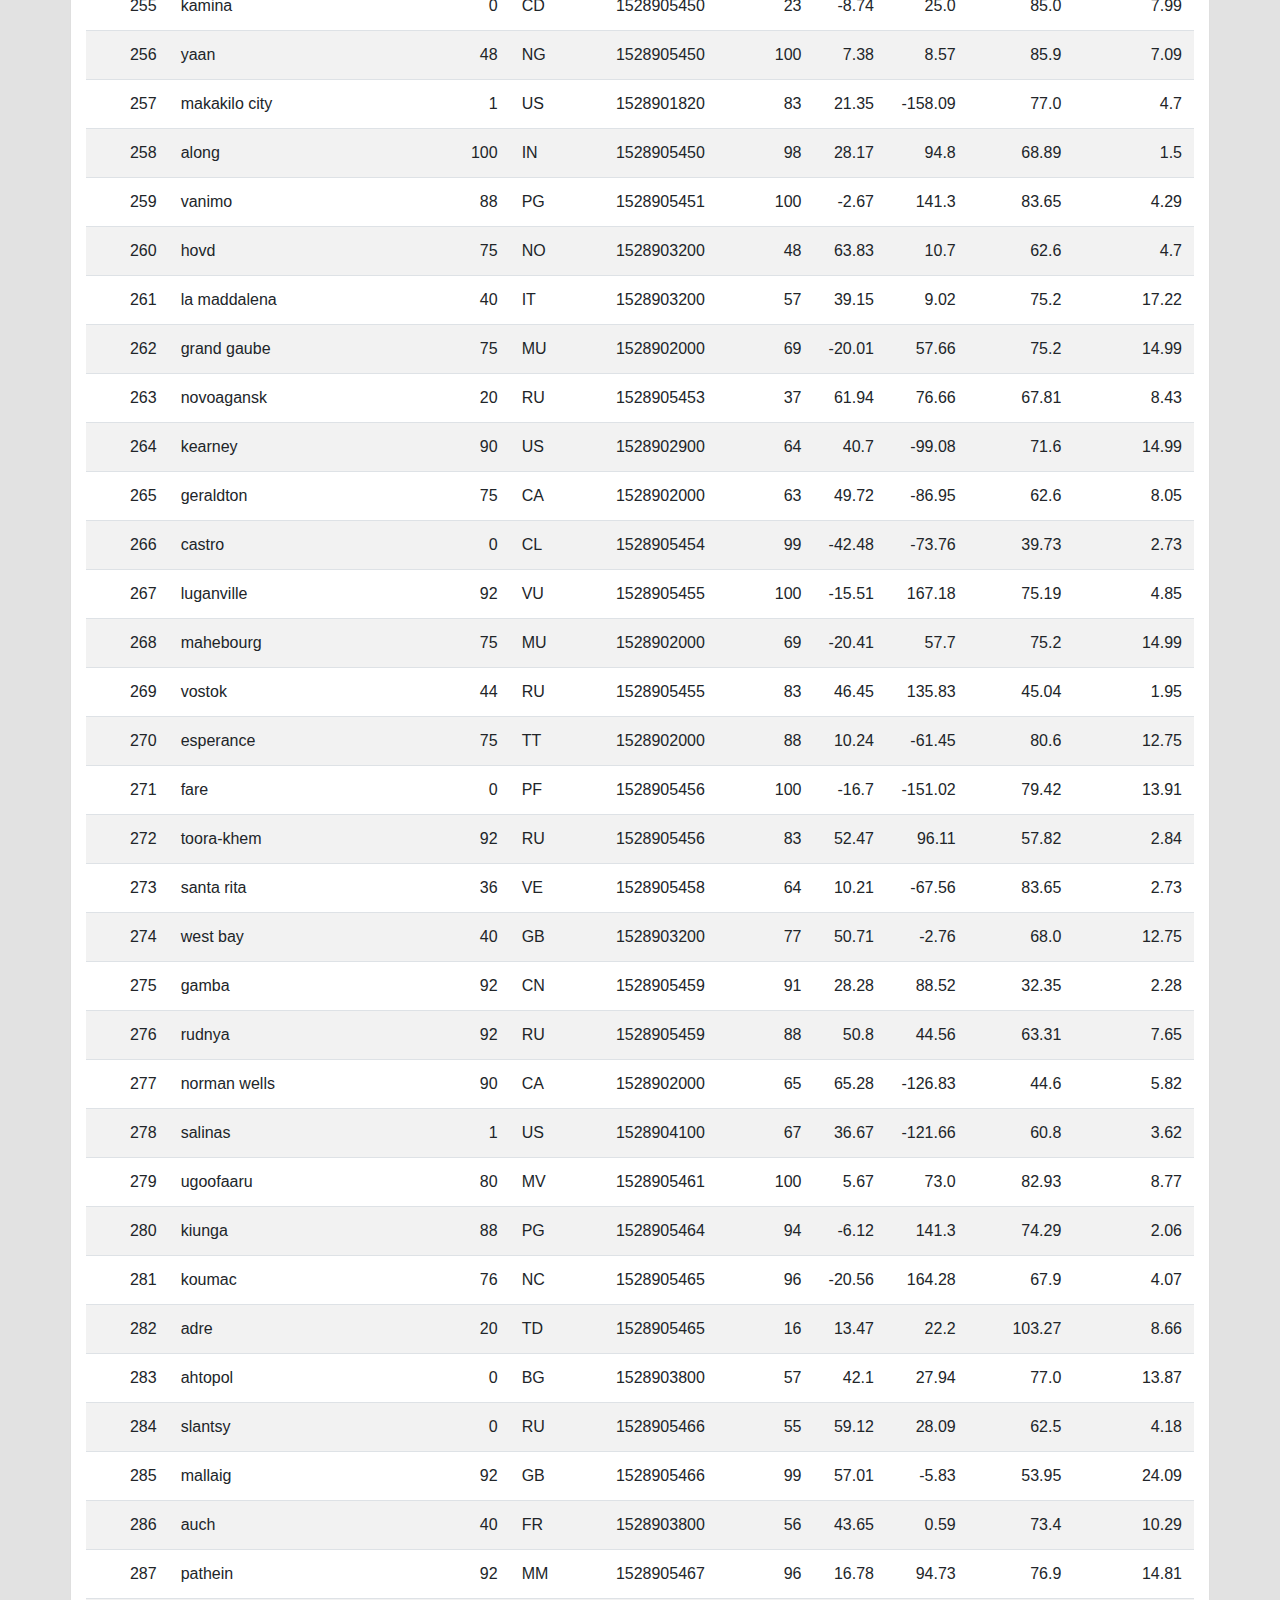
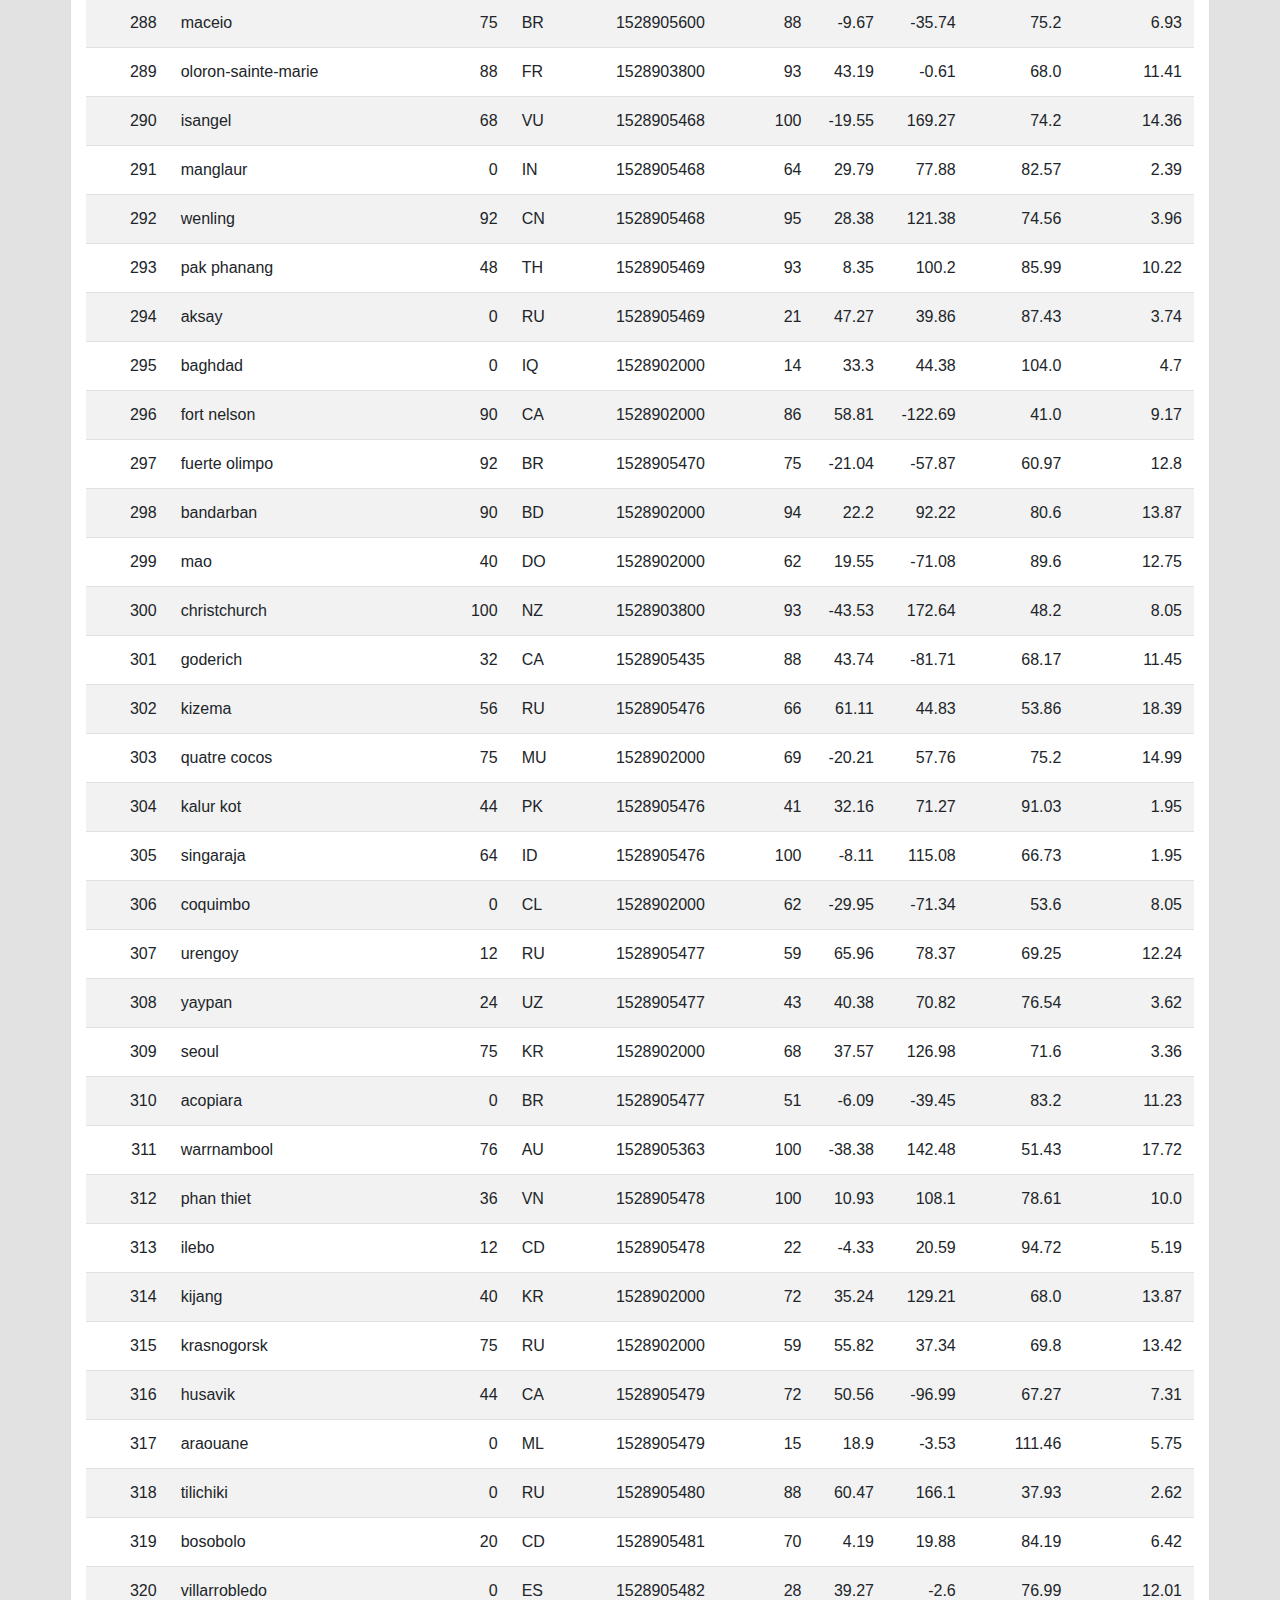
<file: data.html>
<!DOCTYPE html>
<html lang="en">

<head>

  <meta charset="utf-8">
  <meta name="viewport" content="width=device-width, initial-scale=1, shrink-to-fit=no">
  <meta name="description" content="">
  <meta name="author" content="">

  <title>Data</title>

  <!-- Bootstrap core CSS -->
  <link href="vendor/bootstrap/css/bootstrap.min.css" rel="stylesheet">

  <!-- Custom styles for this template -->
  <link href="css/modern-business.css" rel="stylesheet">

  <!-- DataTables.net files and script for surfacing csv data as table.-->
  <link rel="stylesheet" type="text/css" href="https://cdn.datatables.net/1.10.19/css/jquery.dataTables.css">
  <script type="text/javascript" charset="utf8"
    src="https://cdn.datatables.net/1.10.19/js/jquery.dataTables.js"></script>
</head>

<body>

  <!-- Navigation -->
  <nav class="navbar fixed-top navbar-expand-lg fixed-top">
    <div class="container">
      <div class="col-5">
        <a class="navbar-brand" href="index.html">Lattitude</a>
      </div>
      <div class="col-7">
        <div class="collapse navbar-collapse" id="navbarResponsive">
          <ul class="navbar-nav ml-auto">
            <li class="nav-item dropdown">
              <a class="nav-link dropdown-toggle" href="#" id="navbarDropdownPortfolio" data-toggle="dropdown"
                aria-haspopup="true" aria-expanded="false">
                Plots
              </a>
              <div class="dropdown-menu dropdown-menu-right" aria-labelledby="navbarDropdownPortfolio">
                <a class="dropdown-item" href="max_temperature.html">City Latitude vs. Max Temperature</a>
                <a class="dropdown-item" href="humidity.html">City Latitude vs. Humidity</a>
                <a class="dropdown-item" href="cloudiness.html">City Latitude vs. Cloudiness</a>
                <a class="dropdown-item" href="wind_speed.html">City Latitude vs. Wind Speed</a>
              </div>
            </li>
            <li class="nav-item">
              <a class="nav-link" href="comparison.html">Comparison</a>
            </li>
            <li class="nav-item">
              <a class="nav-link" href="data.html">Data</a>
            </li>
          </ul>
        </div>
      </div>
  </nav>

  <!-- Page Content -->
  <div class="container">

    <!-- Row of space. -->
    <div class="col-12" style="height:30px;"></div>

    <div class="row">

      <!-- Post Content Column -->
      <div class="col-lg-12 card">
        <h1 class="mt-4 mb-3">Data</h1>
        <hr width=100%>
        <!-- Body Columns -->
        <p>The following table includes all of the data used for plotting during this project.</p>
        <table id="data" class="table table-hover table-condensed table-striped">
          <thead>
            <tr>
              <th title="Field #1">City_ID</th>
              <th title="Field #2">City</th>
              <th title="Field #3">Cloudiness</th>
              <th title="Field #4">Country</th>
              <th title="Field #5">Date</th>
              <th title="Field #6">Humidity</th>
              <th title="Field #7">Lat</th>
              <th title="Field #8">Lng</th>
              <th title="Field #9">Max Temp</th>
              <th title="Field #10">Wind Speed</th>
            </tr>
          </thead>
          <tbody>
            <tr>
              <td align="right">0</td>
              <td>jacareacanga</td>
              <td align="right">0</td>
              <td>BR</td>
              <td align="right">1528902000</td>
              <td align="right">62</td>
              <td align="right">-6.22</td>
              <td align="right">-57.76</td>
              <td align="right">89.6</td>
              <td align="right">6.93</td>
            </tr>
            <tr>
              <td align="right">1</td>
              <td>kaitangata</td>
              <td align="right">100</td>
              <td>NZ</td>
              <td align="right">1528905304</td>
              <td align="right">94</td>
              <td align="right">-46.28</td>
              <td align="right">169.85</td>
              <td align="right">42.61</td>
              <td align="right">5.64</td>
            </tr>
            <tr>
              <td align="right">2</td>
              <td>goulburn</td>
              <td align="right">20</td>
              <td>AU</td>
              <td align="right">1528905078</td>
              <td align="right">91</td>
              <td align="right">-34.75</td>
              <td align="right">149.72</td>
              <td align="right">44.32</td>
              <td align="right">10.11</td>
            </tr>
            <tr>
              <td align="right">3</td>
              <td>lata</td>
              <td align="right">76</td>
              <td>IN</td>
              <td align="right">1528905305</td>
              <td align="right">89</td>
              <td align="right">30.78</td>
              <td align="right">78.62</td>
              <td align="right">59.89</td>
              <td align="right">0.94</td>
            </tr>
            <tr>
              <td align="right">4</td>
              <td>chokurdakh</td>
              <td align="right">0</td>
              <td>RU</td>
              <td align="right">1528905306</td>
              <td align="right">88</td>
              <td align="right">70.62</td>
              <td align="right">147.9</td>
              <td align="right">32.17</td>
              <td align="right">2.95</td>
            </tr>
            <tr>
              <td align="right">5</td>
              <td>martyush</td>
              <td align="right">92</td>
              <td>RU</td>
              <td align="right">1528905306</td>
              <td align="right">94</td>
              <td align="right">56.4</td>
              <td align="right">61.89</td>
              <td align="right">55.03</td>
              <td align="right">9.33</td>
            </tr>
            <tr>
              <td align="right">6</td>
              <td>hobart</td>
              <td align="right">20</td>
              <td>AU</td>
              <td align="right">1528902000</td>
              <td align="right">87</td>
              <td align="right">-42.88</td>
              <td align="right">147.33</td>
              <td align="right">44.6</td>
              <td align="right">8.05</td>
            </tr>
            <tr>
              <td align="right">7</td>
              <td>broken hill</td>
              <td align="right">0</td>
              <td>AU</td>
              <td align="right">1528905311</td>
              <td align="right">88</td>
              <td align="right">-31.97</td>
              <td align="right">141.45</td>
              <td align="right">44.5</td>
              <td align="right">7.31</td>
            </tr>
            <tr>
              <td align="right">8</td>
              <td>harnosand</td>
              <td align="right">0</td>
              <td>SE</td>
              <td align="right">1528903200</td>
              <td align="right">44</td>
              <td align="right">62.63</td>
              <td align="right">17.94</td>
              <td align="right">60.8</td>
              <td align="right">13.87</td>
            </tr>
            <tr>
              <td align="right">9</td>
              <td>tuatapere</td>
              <td align="right">0</td>
              <td>NZ</td>
              <td align="right">1528905312</td>
              <td align="right">100</td>
              <td align="right">-46.13</td>
              <td align="right">167.69</td>
              <td align="right">38.92</td>
              <td align="right">3.4</td>
            </tr>
            <tr>
              <td align="right">10</td>
              <td>puerto ayora</td>
              <td align="right">90</td>
              <td>EC</td>
              <td align="right">1528902000</td>
              <td align="right">69</td>
              <td align="right">-0.74</td>
              <td align="right">-90.35</td>
              <td align="right">77.0</td>
              <td align="right">13.87</td>
            </tr>
            <tr>
              <td align="right">11</td>
              <td>havre-saint-pierre</td>
              <td align="right">75</td>
              <td>CA</td>
              <td align="right">1528902000</td>
              <td align="right">58</td>
              <td align="right">50.23</td>
              <td align="right">-63.6</td>
              <td align="right">53.6</td>
              <td align="right">19.46</td>
            </tr>
            <tr>
              <td align="right">12</td>
              <td>punta arenas</td>
              <td align="right">0</td>
              <td>CL</td>
              <td align="right">1528902000</td>
              <td align="right">100</td>
              <td align="right">-53.16</td>
              <td align="right">-70.91</td>
              <td align="right">35.6</td>
              <td align="right">9.17</td>
            </tr>
            <tr>
              <td align="right">13</td>
              <td>tasiilaq</td>
              <td align="right">75</td>
              <td>GL</td>
              <td align="right">1528901400</td>
              <td align="right">60</td>
              <td align="right">65.61</td>
              <td align="right">-37.64</td>
              <td align="right">39.2</td>
              <td align="right">2.24</td>
            </tr>
            <tr>
              <td align="right">14</td>
              <td>chapais</td>
              <td align="right">40</td>
              <td>CA</td>
              <td align="right">1528902000</td>
              <td align="right">38</td>
              <td align="right">49.78</td>
              <td align="right">-74.86</td>
              <td align="right">59.0</td>
              <td align="right">10.29</td>
            </tr>
            <tr>
              <td align="right">15</td>
              <td>avarua</td>
              <td align="right">40</td>
              <td>CK</td>
              <td align="right">1528902000</td>
              <td align="right">56</td>
              <td align="right">-21.21</td>
              <td align="right">-159.78</td>
              <td align="right">73.4</td>
              <td align="right">10.29</td>
            </tr>
            <tr>
              <td align="right">16</td>
              <td>hofn</td>
              <td align="right">75</td>
              <td>IS</td>
              <td align="right">1528902000</td>
              <td align="right">87</td>
              <td align="right">64.25</td>
              <td align="right">-15.21</td>
              <td align="right">51.8</td>
              <td align="right">8.05</td>
            </tr>
            <tr>
              <td align="right">17</td>
              <td>yukamenskoye</td>
              <td align="right">92</td>
              <td>RU</td>
              <td align="right">1528905315</td>
              <td align="right">98</td>
              <td align="right">57.89</td>
              <td align="right">52.24</td>
              <td align="right">56.65</td>
              <td align="right">10.22</td>
            </tr>
            <tr>
              <td align="right">18</td>
              <td>khandbari</td>
              <td align="right">80</td>
              <td>NP</td>
              <td align="right">1528905315</td>
              <td align="right">67</td>
              <td align="right">27.38</td>
              <td align="right">87.21</td>
              <td align="right">44.59</td>
              <td align="right">1.39</td>
            </tr>
            <tr>
              <td align="right">19</td>
              <td>bethel</td>
              <td align="right">1</td>
              <td>US</td>
              <td align="right">1528901580</td>
              <td align="right">93</td>
              <td align="right">60.79</td>
              <td align="right">-161.76</td>
              <td align="right">44.6</td>
              <td align="right">8.05</td>
            </tr>
            <tr>
              <td align="right">20</td>
              <td>ushuaia</td>
              <td align="right">75</td>
              <td>AR</td>
              <td align="right">1528902000</td>
              <td align="right">64</td>
              <td align="right">-54.81</td>
              <td align="right">-68.31</td>
              <td align="right">41.0</td>
              <td align="right">3.36</td>
            </tr>
            <tr>
              <td align="right">21</td>
              <td>east london</td>
              <td align="right">0</td>
              <td>ZA</td>
              <td align="right">1528902000</td>
              <td align="right">37</td>
              <td align="right">-33.02</td>
              <td align="right">27.91</td>
              <td align="right">69.8</td>
              <td align="right">5.82</td>
            </tr>
            <tr>
              <td align="right">22</td>
              <td>bluff</td>
              <td align="right">76</td>
              <td>AU</td>
              <td align="right">1528905321</td>
              <td align="right">76</td>
              <td align="right">-23.58</td>
              <td align="right">149.07</td>
              <td align="right">61.96</td>
              <td align="right">4.74</td>
            </tr>
            <tr>
              <td align="right">23</td>
              <td>mount isa</td>
              <td align="right">75</td>
              <td>AU</td>
              <td align="right">1528902000</td>
              <td align="right">100</td>
              <td align="right">-20.73</td>
              <td align="right">139.49</td>
              <td align="right">64.4</td>
              <td align="right">3.29</td>
            </tr>
            <tr>
              <td align="right">24</td>
              <td>pevek</td>
              <td align="right">0</td>
              <td>RU</td>
              <td align="right">1528905321</td>
              <td align="right">71</td>
              <td align="right">69.7</td>
              <td align="right">170.27</td>
              <td align="right">36.94</td>
              <td align="right">6.98</td>
            </tr>
            <tr>
              <td align="right">25</td>
              <td>gao</td>
              <td align="right">24</td>
              <td>ML</td>
              <td align="right">1528905321</td>
              <td align="right">16</td>
              <td align="right">16.28</td>
              <td align="right">-0.04</td>
              <td align="right">110.02</td>
              <td align="right">4.97</td>
            </tr>
            <tr>
              <td align="right">26</td>
              <td>cabo san lucas</td>
              <td align="right">75</td>
              <td>MX</td>
              <td align="right">1528901160</td>
              <td align="right">74</td>
              <td align="right">22.89</td>
              <td align="right">-109.91</td>
              <td align="right">84.2</td>
              <td align="right">10.29</td>
            </tr>
            <tr>
              <td align="right">27</td>
              <td>sao filipe</td>
              <td align="right">0</td>
              <td>CV</td>
              <td align="right">1528905323</td>
              <td align="right">88</td>
              <td align="right">14.9</td>
              <td align="right">-24.5</td>
              <td align="right">75.73</td>
              <td align="right">13.02</td>
            </tr>
            <tr>
              <td align="right">28</td>
              <td>tiksi</td>
              <td align="right">44</td>
              <td>RU</td>
              <td align="right">1528905298</td>
              <td align="right">58</td>
              <td align="right">71.64</td>
              <td align="right">128.87</td>
              <td align="right">57.73</td>
              <td align="right">10.11</td>
            </tr>
            <tr>
              <td align="right">29</td>
              <td>busselton</td>
              <td align="right">92</td>
              <td>AU</td>
              <td align="right">1528905323</td>
              <td align="right">100</td>
              <td align="right">-33.64</td>
              <td align="right">115.35</td>
              <td align="right">60.43</td>
              <td align="right">10.56</td>
            </tr>
            <tr>
              <td align="right">30</td>
              <td>alofi</td>
              <td align="right">76</td>
              <td>NU</td>
              <td align="right">1528902000</td>
              <td align="right">88</td>
              <td align="right">-19.06</td>
              <td align="right">-169.92</td>
              <td align="right">71.6</td>
              <td align="right">3.36</td>
            </tr>
            <tr>
              <td align="right">31</td>
              <td>ola</td>
              <td align="right">75</td>
              <td>RU</td>
              <td align="right">1528902000</td>
              <td align="right">100</td>
              <td align="right">59.58</td>
              <td align="right">151.3</td>
              <td align="right">42.8</td>
              <td align="right">7.76</td>
            </tr>
            <tr>
              <td align="right">32</td>
              <td>atar</td>
              <td align="right">20</td>
              <td>MR</td>
              <td align="right">1528902000</td>
              <td align="right">19</td>
              <td align="right">20.52</td>
              <td align="right">-13.05</td>
              <td align="right">91.4</td>
              <td align="right">9.17</td>
            </tr>
            <tr>
              <td align="right">33</td>
              <td>rikitea</td>
              <td align="right">0</td>
              <td>PF</td>
              <td align="right">1528905325</td>
              <td align="right">100</td>
              <td align="right">-23.12</td>
              <td align="right">-134.97</td>
              <td align="right">73.57</td>
              <td align="right">8.66</td>
            </tr>
            <tr>
              <td align="right">34</td>
              <td>hermanus</td>
              <td align="right">0</td>
              <td>ZA</td>
              <td align="right">1528905325</td>
              <td align="right">24</td>
              <td align="right">-34.42</td>
              <td align="right">19.24</td>
              <td align="right">77.17</td>
              <td align="right">8.66</td>
            </tr>
            <tr>
              <td align="right">35</td>
              <td>ponta delgada</td>
              <td align="right">75</td>
              <td>PT</td>
              <td align="right">1528903800</td>
              <td align="right">88</td>
              <td align="right">37.73</td>
              <td align="right">-25.67</td>
              <td align="right">71.6</td>
              <td align="right">12.75</td>
            </tr>
            <tr>
              <td align="right">36</td>
              <td>bambari</td>
              <td align="right">24</td>
              <td>CF</td>
              <td align="right">1528905326</td>
              <td align="right">84</td>
              <td align="right">5.77</td>
              <td align="right">20.68</td>
              <td align="right">81.85</td>
              <td align="right">7.65</td>
            </tr>
            <tr>
              <td align="right">37</td>
              <td>cap malheureux</td>
              <td align="right">75</td>
              <td>MU</td>
              <td align="right">1528902000</td>
              <td align="right">69</td>
              <td align="right">-19.98</td>
              <td align="right">57.61</td>
              <td align="right">75.2</td>
              <td align="right">14.99</td>
            </tr>
            <tr>
              <td align="right">38</td>
              <td>puerto escondido</td>
              <td align="right">75</td>
              <td>MX</td>
              <td align="right">1528901100</td>
              <td align="right">65</td>
              <td align="right">15.86</td>
              <td align="right">-97.07</td>
              <td align="right">80.6</td>
              <td align="right">3.36</td>
            </tr>
            <tr>
              <td align="right">39</td>
              <td>qaanaaq</td>
              <td align="right">32</td>
              <td>GL</td>
              <td align="right">1528905330</td>
              <td align="right">100</td>
              <td align="right">77.48</td>
              <td align="right">-69.36</td>
              <td align="right">31.45</td>
              <td align="right">6.31</td>
            </tr>
            <tr>
              <td align="right">40</td>
              <td>new norfolk</td>
              <td align="right">20</td>
              <td>AU</td>
              <td align="right">1528902000</td>
              <td align="right">87</td>
              <td align="right">-42.78</td>
              <td align="right">147.06</td>
              <td align="right">44.6</td>
              <td align="right">8.05</td>
            </tr>
            <tr>
              <td align="right">41</td>
              <td>najran</td>
              <td align="right">40</td>
              <td>SA</td>
              <td align="right">1528902000</td>
              <td align="right">13</td>
              <td align="right">17.54</td>
              <td align="right">44.22</td>
              <td align="right">98.6</td>
              <td align="right">11.41</td>
            </tr>
            <tr>
              <td align="right">42</td>
              <td>isla mujeres</td>
              <td align="right">90</td>
              <td>MX</td>
              <td align="right">1528904340</td>
              <td align="right">100</td>
              <td align="right">21.23</td>
              <td align="right">-86.73</td>
              <td align="right">75.2</td>
              <td align="right">16.11</td>
            </tr>
            <tr>
              <td align="right">43</td>
              <td>mar del plata</td>
              <td align="right">0</td>
              <td>AR</td>
              <td align="right">1528905297</td>
              <td align="right">100</td>
              <td align="right">-46.43</td>
              <td align="right">-67.52</td>
              <td align="right">32.53</td>
              <td align="right">7.31</td>
            </tr>
            <tr>
              <td align="right">44</td>
              <td>provideniya</td>
              <td align="right">0</td>
              <td>RU</td>
              <td align="right">1528905332</td>
              <td align="right">91</td>
              <td align="right">64.42</td>
              <td align="right">-173.23</td>
              <td align="right">40.63</td>
              <td align="right">10.78</td>
            </tr>
            <tr>
              <td align="right">45</td>
              <td>jamestown</td>
              <td align="right">12</td>
              <td>AU</td>
              <td align="right">1528905333</td>
              <td align="right">88</td>
              <td align="right">-33.21</td>
              <td align="right">138.6</td>
              <td align="right">43.15</td>
              <td align="right">10.89</td>
            </tr>
            <tr>
              <td align="right">46</td>
              <td>medicine hat</td>
              <td align="right">20</td>
              <td>CA</td>
              <td align="right">1528902000</td>
              <td align="right">34</td>
              <td align="right">50.04</td>
              <td align="right">-110.68</td>
              <td align="right">66.2</td>
              <td align="right">14.99</td>
            </tr>
            <tr>
              <td align="right">47</td>
              <td>katsuura</td>
              <td align="right">8</td>
              <td>JP</td>
              <td align="right">1528905334</td>
              <td align="right">88</td>
              <td align="right">33.93</td>
              <td align="right">134.5</td>
              <td align="right">62.05</td>
              <td align="right">7.54</td>
            </tr>
            <tr>
              <td align="right">48</td>
              <td>aklavik</td>
              <td align="right">20</td>
              <td>CA</td>
              <td align="right">1528902000</td>
              <td align="right">53</td>
              <td align="right">68.22</td>
              <td align="right">-135.01</td>
              <td align="right">51.8</td>
              <td align="right">11.41</td>
            </tr>
            <tr>
              <td align="right">49</td>
              <td>tuktoyaktuk</td>
              <td align="right">20</td>
              <td>CA</td>
              <td align="right">1528902000</td>
              <td align="right">61</td>
              <td align="right">69.44</td>
              <td align="right">-133.03</td>
              <td align="right">46.4</td>
              <td align="right">6.93</td>
            </tr>
            <tr>
              <td align="right">50</td>
              <td>kapaa</td>
              <td align="right">90</td>
              <td>US</td>
              <td align="right">1528901760</td>
              <td align="right">88</td>
              <td align="right">22.08</td>
              <td align="right">-159.32</td>
              <td align="right">75.2</td>
              <td align="right">14.99</td>
            </tr>
            <tr>
              <td align="right">51</td>
              <td>mildura</td>
              <td align="right">0</td>
              <td>AU</td>
              <td align="right">1528905300</td>
              <td align="right">92</td>
              <td align="right">-34.18</td>
              <td align="right">142.16</td>
              <td align="right">45.67</td>
              <td align="right">9.66</td>
            </tr>
            <tr>
              <td align="right">52</td>
              <td>souillac</td>
              <td align="right">75</td>
              <td>FR</td>
              <td align="right">1528903800</td>
              <td align="right">49</td>
              <td align="right">45.6</td>
              <td align="right">-0.6</td>
              <td align="right">73.4</td>
              <td align="right">10.29</td>
            </tr>
            <tr>
              <td align="right">53</td>
              <td>lorengau</td>
              <td align="right">100</td>
              <td>PG</td>
              <td align="right">1528905336</td>
              <td align="right">100</td>
              <td align="right">-2.02</td>
              <td align="right">147.27</td>
              <td align="right">80.59</td>
              <td align="right">3.85</td>
            </tr>
            <tr>
              <td align="right">54</td>
              <td>praia</td>
              <td align="right">20</td>
              <td>BR</td>
              <td align="right">1528902000</td>
              <td align="right">47</td>
              <td align="right">-20.25</td>
              <td align="right">-43.81</td>
              <td align="right">82.4</td>
              <td align="right">3.36</td>
            </tr>
            <tr>
              <td align="right">55</td>
              <td>port alfred</td>
              <td align="right">0</td>
              <td>ZA</td>
              <td align="right">1528905338</td>
              <td align="right">50</td>
              <td align="right">-33.59</td>
              <td align="right">26.89</td>
              <td align="right">76.54</td>
              <td align="right">7.2</td>
            </tr>
            <tr>
              <td align="right">56</td>
              <td>barranca</td>
              <td align="right">0</td>
              <td>PE</td>
              <td align="right">1528905339</td>
              <td align="right">98</td>
              <td align="right">-10.75</td>
              <td align="right">-77.76</td>
              <td align="right">61.87</td>
              <td align="right">9.89</td>
            </tr>
            <tr>
              <td align="right">57</td>
              <td>nome</td>
              <td align="right">40</td>
              <td>US</td>
              <td align="right">1528902900</td>
              <td align="right">70</td>
              <td align="right">30.04</td>
              <td align="right">-94.42</td>
              <td align="right">87.8</td>
              <td align="right">3.36</td>
            </tr>
            <tr>
              <td align="right">58</td>
              <td>matay</td>
              <td align="right">0</td>
              <td>EG</td>
              <td align="right">1528905339</td>
              <td align="right">23</td>
              <td align="right">28.42</td>
              <td align="right">30.79</td>
              <td align="right">97.69</td>
              <td align="right">6.98</td>
            </tr>
            <tr>
              <td align="right">59</td>
              <td>saskylakh</td>
              <td align="right">48</td>
              <td>RU</td>
              <td align="right">1528905339</td>
              <td align="right">55</td>
              <td align="right">71.97</td>
              <td align="right">114.09</td>
              <td align="right">59.53</td>
              <td align="right">5.86</td>
            </tr>
            <tr>
              <td align="right">60</td>
              <td>itarema</td>
              <td align="right">0</td>
              <td>BR</td>
              <td align="right">1528905340</td>
              <td align="right">61</td>
              <td align="right">-2.92</td>
              <td align="right">-39.92</td>
              <td align="right">88.33</td>
              <td align="right">12.57</td>
            </tr>
            <tr>
              <td align="right">61</td>
              <td>butaritari</td>
              <td align="right">56</td>
              <td>KI</td>
              <td align="right">1528905340</td>
              <td align="right">100</td>
              <td align="right">3.07</td>
              <td align="right">172.79</td>
              <td align="right">81.13</td>
              <td align="right">7.31</td>
            </tr>
            <tr>
              <td align="right">62</td>
              <td>peniche</td>
              <td align="right">20</td>
              <td>PT</td>
              <td align="right">1528903800</td>
              <td align="right">64</td>
              <td align="right">39.36</td>
              <td align="right">-9.38</td>
              <td align="right">75.2</td>
              <td align="right">12.75</td>
            </tr>
            <tr>
              <td align="right">63</td>
              <td>beloha</td>
              <td align="right">0</td>
              <td>MG</td>
              <td align="right">1528905340</td>
              <td align="right">57</td>
              <td align="right">-25.17</td>
              <td align="right">45.06</td>
              <td align="right">71.95</td>
              <td align="right">16.37</td>
            </tr>
            <tr>
              <td align="right">64</td>
              <td>anadyr</td>
              <td align="right">0</td>
              <td>RU</td>
              <td align="right">1528902000</td>
              <td align="right">57</td>
              <td align="right">64.73</td>
              <td align="right">177.51</td>
              <td align="right">48.2</td>
              <td align="right">4.47</td>
            </tr>
            <tr>
              <td align="right">65</td>
              <td>luderitz</td>
              <td align="right">12</td>
              <td>NA</td>
              <td align="right">1528905342</td>
              <td align="right">64</td>
              <td align="right">-26.65</td>
              <td align="right">15.16</td>
              <td align="right">64.03</td>
              <td align="right">17.38</td>
            </tr>
            <tr>
              <td align="right">66</td>
              <td>rochester</td>
              <td align="right">1</td>
              <td>US</td>
              <td align="right">1528902960</td>
              <td align="right">37</td>
              <td align="right">44.02</td>
              <td align="right">-92.46</td>
              <td align="right">73.4</td>
              <td align="right">6.93</td>
            </tr>
            <tr>
              <td align="right">67</td>
              <td>bosaso</td>
              <td align="right">0</td>
              <td>SO</td>
              <td align="right">1528905347</td>
              <td align="right">86</td>
              <td align="right">11.28</td>
              <td align="right">49.18</td>
              <td align="right">89.77</td>
              <td align="right">3.96</td>
            </tr>
            <tr>
              <td align="right">68</td>
              <td>faanui</td>
              <td align="right">0</td>
              <td>PF</td>
              <td align="right">1528905347</td>
              <td align="right">100</td>
              <td align="right">-16.48</td>
              <td align="right">-151.75</td>
              <td align="right">79.96</td>
              <td align="right">11.79</td>
            </tr>
            <tr>
              <td align="right">69</td>
              <td>grindavik</td>
              <td align="right">75</td>
              <td>IS</td>
              <td align="right">1528902000</td>
              <td align="right">70</td>
              <td align="right">63.84</td>
              <td align="right">-22.43</td>
              <td align="right">48.2</td>
              <td align="right">5.82</td>
            </tr>
            <tr>
              <td align="right">70</td>
              <td>margate</td>
              <td align="right">20</td>
              <td>AU</td>
              <td align="right">1528902000</td>
              <td align="right">87</td>
              <td align="right">-43.03</td>
              <td align="right">147.26</td>
              <td align="right">44.6</td>
              <td align="right">8.05</td>
            </tr>
            <tr>
              <td align="right">71</td>
              <td>marsh harbour</td>
              <td align="right">88</td>
              <td>BS</td>
              <td align="right">1528905349</td>
              <td align="right">95</td>
              <td align="right">26.54</td>
              <td align="right">-77.06</td>
              <td align="right">82.39</td>
              <td align="right">10.0</td>
            </tr>
            <tr>
              <td align="right">72</td>
              <td>comodoro rivadavia</td>
              <td align="right">40</td>
              <td>AR</td>
              <td align="right">1528902000</td>
              <td align="right">60</td>
              <td align="right">-45.87</td>
              <td align="right">-67.48</td>
              <td align="right">42.8</td>
              <td align="right">9.17</td>
            </tr>
            <tr>
              <td align="right">73</td>
              <td>upernavik</td>
              <td align="right">92</td>
              <td>GL</td>
              <td align="right">1528905350</td>
              <td align="right">100</td>
              <td align="right">72.79</td>
              <td align="right">-56.15</td>
              <td align="right">29.29</td>
              <td align="right">3.74</td>
            </tr>
            <tr>
              <td align="right">74</td>
              <td>uige</td>
              <td align="right">0</td>
              <td>AO</td>
              <td align="right">1528905350</td>
              <td align="right">29</td>
              <td align="right">-7.61</td>
              <td align="right">15.06</td>
              <td align="right">86.8</td>
              <td align="right">3.18</td>
            </tr>
            <tr>
              <td align="right">75</td>
              <td>bredasdorp</td>
              <td align="right">0</td>
              <td>ZA</td>
              <td align="right">1528902000</td>
              <td align="right">23</td>
              <td align="right">-34.53</td>
              <td align="right">20.04</td>
              <td align="right">82.4</td>
              <td align="right">5.82</td>
            </tr>
            <tr>
              <td align="right">76</td>
              <td>bodden town</td>
              <td align="right">40</td>
              <td>KY</td>
              <td align="right">1528902000</td>
              <td align="right">78</td>
              <td align="right">19.28</td>
              <td align="right">-81.25</td>
              <td align="right">80.6</td>
              <td align="right">16.11</td>
            </tr>
            <tr>
              <td align="right">77</td>
              <td>guerrero negro</td>
              <td align="right">44</td>
              <td>MX</td>
              <td align="right">1528905350</td>
              <td align="right">88</td>
              <td align="right">27.97</td>
              <td align="right">-114.04</td>
              <td align="right">63.85</td>
              <td align="right">3.74</td>
            </tr>
            <tr>
              <td align="right">78</td>
              <td>bilma</td>
              <td align="right">0</td>
              <td>NE</td>
              <td align="right">1528905351</td>
              <td align="right">12</td>
              <td align="right">18.69</td>
              <td align="right">12.92</td>
              <td align="right">110.47</td>
              <td align="right">4.63</td>
            </tr>
            <tr>
              <td align="right">79</td>
              <td>carnarvon</td>
              <td align="right">0</td>
              <td>ZA</td>
              <td align="right">1528905351</td>
              <td align="right">30</td>
              <td align="right">-30.97</td>
              <td align="right">22.13</td>
              <td align="right">60.43</td>
              <td align="right">14.25</td>
            </tr>
            <tr>
              <td align="right">80</td>
              <td>ponta do sol</td>
              <td align="right">12</td>
              <td>BR</td>
              <td align="right">1528905352</td>
              <td align="right">72</td>
              <td align="right">-20.63</td>
              <td align="right">-46.0</td>
              <td align="right">78.25</td>
              <td align="right">3.96</td>
            </tr>
            <tr>
              <td align="right">81</td>
              <td>vila franca do campo</td>
              <td align="right">75</td>
              <td>PT</td>
              <td align="right">1528903800</td>
              <td align="right">88</td>
              <td align="right">37.72</td>
              <td align="right">-25.43</td>
              <td align="right">71.6</td>
              <td align="right">12.75</td>
            </tr>
            <tr>
              <td align="right">82</td>
              <td>puerto del rosario</td>
              <td align="right">20</td>
              <td>ES</td>
              <td align="right">1528903800</td>
              <td align="right">60</td>
              <td align="right">28.5</td>
              <td align="right">-13.86</td>
              <td align="right">73.4</td>
              <td align="right">17.22</td>
            </tr>
            <tr>
              <td align="right">83</td>
              <td>sitka</td>
              <td align="right">20</td>
              <td>US</td>
              <td align="right">1528905353</td>
              <td align="right">92</td>
              <td align="right">37.17</td>
              <td align="right">-99.65</td>
              <td align="right">74.02</td>
              <td align="right">5.97</td>
            </tr>
            <tr>
              <td align="right">84</td>
              <td>camacha</td>
              <td align="right">75</td>
              <td>PT</td>
              <td align="right">1528903800</td>
              <td align="right">72</td>
              <td align="right">33.08</td>
              <td align="right">-16.33</td>
              <td align="right">68.0</td>
              <td align="right">16.11</td>
            </tr>
            <tr>
              <td align="right">85</td>
              <td>saint-philippe</td>
              <td align="right">1</td>
              <td>CA</td>
              <td align="right">1528902900</td>
              <td align="right">54</td>
              <td align="right">45.36</td>
              <td align="right">-73.48</td>
              <td align="right">78.8</td>
              <td align="right">11.41</td>
            </tr>
            <tr>
              <td align="right">86</td>
              <td>port blair</td>
              <td align="right">92</td>
              <td>IN</td>
              <td align="right">1528905357</td>
              <td align="right">97</td>
              <td align="right">11.67</td>
              <td align="right">92.75</td>
              <td align="right">84.37</td>
              <td align="right">25.1</td>
            </tr>
            <tr>
              <td align="right">87</td>
              <td>albany</td>
              <td align="right">90</td>
              <td>US</td>
              <td align="right">1528903860</td>
              <td align="right">68</td>
              <td align="right">42.65</td>
              <td align="right">-73.75</td>
              <td align="right">69.8</td>
              <td align="right">3.36</td>
            </tr>
            <tr>
              <td align="right">88</td>
              <td>barrow</td>
              <td align="right">88</td>
              <td>AR</td>
              <td align="right">1528905182</td>
              <td align="right">72</td>
              <td align="right">-38.31</td>
              <td align="right">-60.23</td>
              <td align="right">50.26</td>
              <td align="right">8.21</td>
            </tr>
            <tr>
              <td align="right">89</td>
              <td>qorveh</td>
              <td align="right">92</td>
              <td>IR</td>
              <td align="right">1528905357</td>
              <td align="right">22</td>
              <td align="right">35.17</td>
              <td align="right">47.8</td>
              <td align="right">76.72</td>
              <td align="right">3.18</td>
            </tr>
            <tr>
              <td align="right">90</td>
              <td>san jeronimo</td>
              <td align="right">90</td>
              <td>PE</td>
              <td align="right">1528902000</td>
              <td align="right">81</td>
              <td align="right">-13.65</td>
              <td align="right">-73.37</td>
              <td align="right">46.4</td>
              <td align="right">2.39</td>
            </tr>
            <tr>
              <td align="right">91</td>
              <td>mataura</td>
              <td align="right">24</td>
              <td>NZ</td>
              <td align="right">1528905299</td>
              <td align="right">79</td>
              <td align="right">-46.19</td>
              <td align="right">168.86</td>
              <td align="right">25.69</td>
              <td align="right">3.18</td>
            </tr>
            <tr>
              <td align="right">92</td>
              <td>buala</td>
              <td align="right">64</td>
              <td>SB</td>
              <td align="right">1528905359</td>
              <td align="right">100</td>
              <td align="right">-8.15</td>
              <td align="right">159.59</td>
              <td align="right">78.7</td>
              <td align="right">4.18</td>
            </tr>
            <tr>
              <td align="right">93</td>
              <td>eyl</td>
              <td align="right">20</td>
              <td>SO</td>
              <td align="right">1528905359</td>
              <td align="right">57</td>
              <td align="right">7.98</td>
              <td align="right">49.82</td>
              <td align="right">86.62</td>
              <td align="right">22.41</td>
            </tr>
            <tr>
              <td align="right">94</td>
              <td>abu dhabi</td>
              <td align="right">0</td>
              <td>AE</td>
              <td align="right">1528902000</td>
              <td align="right">29</td>
              <td align="right">24.47</td>
              <td align="right">54.37</td>
              <td align="right">98.6</td>
              <td align="right">16.11</td>
            </tr>
            <tr>
              <td align="right">95</td>
              <td>tahe</td>
              <td align="right">92</td>
              <td>CN</td>
              <td align="right">1528905359</td>
              <td align="right">98</td>
              <td align="right">52.34</td>
              <td align="right">124.71</td>
              <td align="right">51.43</td>
              <td align="right">2.17</td>
            </tr>
            <tr>
              <td align="right">96</td>
              <td>chuy</td>
              <td align="right">80</td>
              <td>UY</td>
              <td align="right">1528905099</td>
              <td align="right">93</td>
              <td align="right">-33.69</td>
              <td align="right">-53.46</td>
              <td align="right">52.87</td>
              <td align="right">28.9</td>
            </tr>
            <tr>
              <td align="right">97</td>
              <td>dzerzhinskoye</td>
              <td align="right">8</td>
              <td>RU</td>
              <td align="right">1528905360</td>
              <td align="right">69</td>
              <td align="right">56.84</td>
              <td align="right">95.22</td>
              <td align="right">65.11</td>
              <td align="right">3.85</td>
            </tr>
            <tr>
              <td align="right">98</td>
              <td>vanavara</td>
              <td align="right">0</td>
              <td>RU</td>
              <td align="right">1528905360</td>
              <td align="right">50</td>
              <td align="right">60.35</td>
              <td align="right">102.28</td>
              <td align="right">64.21</td>
              <td align="right">5.64</td>
            </tr>
            <tr>
              <td align="right">99</td>
              <td>muros</td>
              <td align="right">40</td>
              <td>ES</td>
              <td align="right">1528903800</td>
              <td align="right">72</td>
              <td align="right">42.77</td>
              <td align="right">-9.06</td>
              <td align="right">66.2</td>
              <td align="right">10.29</td>
            </tr>
            <tr>
              <td align="right">100</td>
              <td>auchel</td>
              <td align="right">0</td>
              <td>FR</td>
              <td align="right">1528903800</td>
              <td align="right">49</td>
              <td align="right">50.51</td>
              <td align="right">2.47</td>
              <td align="right">68.0</td>
              <td align="right">3.36</td>
            </tr>
            <tr>
              <td align="right">101</td>
              <td>bubaque</td>
              <td align="right">40</td>
              <td>GW</td>
              <td align="right">1528902000</td>
              <td align="right">55</td>
              <td align="right">11.28</td>
              <td align="right">-15.83</td>
              <td align="right">91.4</td>
              <td align="right">11.41</td>
            </tr>
            <tr>
              <td align="right">102</td>
              <td>khatanga</td>
              <td align="right">8</td>
              <td>RU</td>
              <td align="right">1528905361</td>
              <td align="right">65</td>
              <td align="right">71.98</td>
              <td align="right">102.47</td>
              <td align="right">60.97</td>
              <td align="right">4.63</td>
            </tr>
            <tr>
              <td align="right">103</td>
              <td>los banos</td>
              <td align="right">1</td>
              <td>US</td>
              <td align="right">1528904100</td>
              <td align="right">67</td>
              <td align="right">37.06</td>
              <td align="right">-120.85</td>
              <td align="right">75.2</td>
              <td align="right">4.74</td>
            </tr>
            <tr>
              <td align="right">104</td>
              <td>labuhan</td>
              <td align="right">12</td>
              <td>ID</td>
              <td align="right">1528905361</td>
              <td align="right">95</td>
              <td align="right">-2.54</td>
              <td align="right">115.51</td>
              <td align="right">72.94</td>
              <td align="right">1.83</td>
            </tr>
            <tr>
              <td align="right">105</td>
              <td>saint-paul</td>
              <td align="right">75</td>
              <td>FR</td>
              <td align="right">1528903800</td>
              <td align="right">56</td>
              <td align="right">45.22</td>
              <td align="right">1.9</td>
              <td align="right">68.0</td>
              <td align="right">14.99</td>
            </tr>
            <tr>
              <td align="right">106</td>
              <td>petatlan</td>
              <td align="right">90</td>
              <td>MX</td>
              <td align="right">1528901220</td>
              <td align="right">74</td>
              <td align="right">17.52</td>
              <td align="right">-101.27</td>
              <td align="right">84.2</td>
              <td align="right">1.83</td>
            </tr>
            <tr>
              <td align="right">107</td>
              <td>baykit</td>
              <td align="right">36</td>
              <td>RU</td>
              <td align="right">1528905366</td>
              <td align="right">68</td>
              <td align="right">61.68</td>
              <td align="right">96.39</td>
              <td align="right">63.94</td>
              <td align="right">4.29</td>
            </tr>
            <tr>
              <td align="right">108</td>
              <td>dalby</td>
              <td align="right">75</td>
              <td>AU</td>
              <td align="right">1528902000</td>
              <td align="right">93</td>
              <td align="right">-27.18</td>
              <td align="right">151.26</td>
              <td align="right">53.6</td>
              <td align="right">2.24</td>
            </tr>
            <tr>
              <td align="right">109</td>
              <td>yellowknife</td>
              <td align="right">90</td>
              <td>CA</td>
              <td align="right">1528902540</td>
              <td align="right">93</td>
              <td align="right">62.45</td>
              <td align="right">-114.38</td>
              <td align="right">46.4</td>
              <td align="right">8.05</td>
            </tr>
            <tr>
              <td align="right">110</td>
              <td>hilo</td>
              <td align="right">75</td>
              <td>US</td>
              <td align="right">1528901580</td>
              <td align="right">88</td>
              <td align="right">19.71</td>
              <td align="right">-155.08</td>
              <td align="right">66.2</td>
              <td align="right">5.82</td>
            </tr>
            <tr>
              <td align="right">111</td>
              <td>turukhansk</td>
              <td align="right">36</td>
              <td>RU</td>
              <td align="right">1528905297</td>
              <td align="right">76</td>
              <td align="right">65.8</td>
              <td align="right">87.96</td>
              <td align="right">66.37</td>
              <td align="right">6.42</td>
            </tr>
            <tr>
              <td align="right">112</td>
              <td>dingle</td>
              <td align="right">68</td>
              <td>PH</td>
              <td align="right">1528905368</td>
              <td align="right">82</td>
              <td align="right">11.0</td>
              <td align="right">122.67</td>
              <td align="right">79.96</td>
              <td align="right">8.21</td>
            </tr>
            <tr>
              <td align="right">113</td>
              <td>dillon</td>
              <td align="right">1</td>
              <td>US</td>
              <td align="right">1528901580</td>
              <td align="right">44</td>
              <td align="right">45.22</td>
              <td align="right">-112.64</td>
              <td align="right">57.2</td>
              <td align="right">5.82</td>
            </tr>
            <tr>
              <td align="right">114</td>
              <td>labytnangi</td>
              <td align="right">64</td>
              <td>RU</td>
              <td align="right">1528905370</td>
              <td align="right">75</td>
              <td align="right">66.66</td>
              <td align="right">66.39</td>
              <td align="right">47.11</td>
              <td align="right">17.49</td>
            </tr>
            <tr>
              <td align="right">115</td>
              <td>gigmoto</td>
              <td align="right">36</td>
              <td>PH</td>
              <td align="right">1528905370</td>
              <td align="right">98</td>
              <td align="right">13.78</td>
              <td align="right">124.39</td>
              <td align="right">83.56</td>
              <td align="right">17.6</td>
            </tr>
            <tr>
              <td align="right">116</td>
              <td>nouakchott</td>
              <td align="right">68</td>
              <td>MR</td>
              <td align="right">1528905371</td>
              <td align="right">76</td>
              <td align="right">18.08</td>
              <td align="right">-15.98</td>
              <td align="right">76.72</td>
              <td align="right">1.39</td>
            </tr>
            <tr>
              <td align="right">117</td>
              <td>rumoi</td>
              <td align="right">92</td>
              <td>JP</td>
              <td align="right">1528905371</td>
              <td align="right">100</td>
              <td align="right">43.93</td>
              <td align="right">141.67</td>
              <td align="right">44.41</td>
              <td align="right">8.1</td>
            </tr>
            <tr>
              <td align="right">118</td>
              <td>dikson</td>
              <td align="right">32</td>
              <td>RU</td>
              <td align="right">1528905373</td>
              <td align="right">100</td>
              <td align="right">73.51</td>
              <td align="right">80.55</td>
              <td align="right">31.09</td>
              <td align="right">13.13</td>
            </tr>
            <tr>
              <td align="right">119</td>
              <td>chinsali</td>
              <td align="right">0</td>
              <td>ZM</td>
              <td align="right">1528905377</td>
              <td align="right">36</td>
              <td align="right">-10.55</td>
              <td align="right">32.07</td>
              <td align="right">73.39</td>
              <td align="right">9.22</td>
            </tr>
            <tr>
              <td align="right">120</td>
              <td>georgetown</td>
              <td align="right">75</td>
              <td>GY</td>
              <td align="right">1528902000</td>
              <td align="right">78</td>
              <td align="right">6.8</td>
              <td align="right">-58.16</td>
              <td align="right">82.4</td>
              <td align="right">9.17</td>
            </tr>
            <tr>
              <td align="right">121</td>
              <td>tooele</td>
              <td align="right">1</td>
              <td>US</td>
              <td align="right">1528902900</td>
              <td align="right">35</td>
              <td align="right">40.53</td>
              <td align="right">-112.3</td>
              <td align="right">73.4</td>
              <td align="right">9.17</td>
            </tr>
            <tr>
              <td align="right">122</td>
              <td>nikolskoye</td>
              <td align="right">40</td>
              <td>RU</td>
              <td align="right">1528902000</td>
              <td align="right">41</td>
              <td align="right">59.7</td>
              <td align="right">30.79</td>
              <td align="right">60.8</td>
              <td align="right">4.47</td>
            </tr>
            <tr>
              <td align="right">123</td>
              <td>bodo</td>
              <td align="right">80</td>
              <td>CI</td>
              <td align="right">1528905379</td>
              <td align="right">66</td>
              <td align="right">5.91</td>
              <td align="right">-4.68</td>
              <td align="right">87.7</td>
              <td align="right">8.21</td>
            </tr>
            <tr>
              <td align="right">124</td>
              <td>minador do negrao</td>
              <td align="right">32</td>
              <td>BR</td>
              <td align="right">1528905379</td>
              <td align="right">80</td>
              <td align="right">-9.31</td>
              <td align="right">-36.86</td>
              <td align="right">76.81</td>
              <td align="right">13.24</td>
            </tr>
            <tr>
              <td align="right">125</td>
              <td>sambava</td>
              <td align="right">88</td>
              <td>MG</td>
              <td align="right">1528905379</td>
              <td align="right">100</td>
              <td align="right">-14.27</td>
              <td align="right">50.17</td>
              <td align="right">77.35</td>
              <td align="right">19.73</td>
            </tr>
            <tr>
              <td align="right">126</td>
              <td>yerbogachen</td>
              <td align="right">0</td>
              <td>RU</td>
              <td align="right">1528905380</td>
              <td align="right">44</td>
              <td align="right">61.28</td>
              <td align="right">108.01</td>
              <td align="right">64.93</td>
              <td align="right">7.43</td>
            </tr>
            <tr>
              <td align="right">127</td>
              <td>kahului</td>
              <td align="right">1</td>
              <td>US</td>
              <td align="right">1528901760</td>
              <td align="right">93</td>
              <td align="right">20.89</td>
              <td align="right">-156.47</td>
              <td align="right">66.2</td>
              <td align="right">3.36</td>
            </tr>
            <tr>
              <td align="right">128</td>
              <td>clyde river</td>
              <td align="right">75</td>
              <td>CA</td>
              <td align="right">1528902660</td>
              <td align="right">100</td>
              <td align="right">70.47</td>
              <td align="right">-68.59</td>
              <td align="right">35.6</td>
              <td align="right">21.92</td>
            </tr>
            <tr>
              <td align="right">129</td>
              <td>ancud</td>
              <td align="right">20</td>
              <td>CL</td>
              <td align="right">1528905381</td>
              <td align="right">90</td>
              <td align="right">-41.87</td>
              <td align="right">-73.83</td>
              <td align="right">39.1</td>
              <td align="right">2.73</td>
            </tr>
            <tr>
              <td align="right">130</td>
              <td>beringovskiy</td>
              <td align="right">0</td>
              <td>RU</td>
              <td align="right">1528905381</td>
              <td align="right">88</td>
              <td align="right">63.05</td>
              <td align="right">179.32</td>
              <td align="right">39.37</td>
              <td align="right">3.4</td>
            </tr>
            <tr>
              <td align="right">131</td>
              <td>majene</td>
              <td align="right">32</td>
              <td>ID</td>
              <td align="right">1528905382</td>
              <td align="right">100</td>
              <td align="right">-3.54</td>
              <td align="right">118.97</td>
              <td align="right">81.85</td>
              <td align="right">11.01</td>
            </tr>
            <tr>
              <td align="right">132</td>
              <td>ahar</td>
              <td align="right">36</td>
              <td>IR</td>
              <td align="right">1528905382</td>
              <td align="right">62</td>
              <td align="right">38.48</td>
              <td align="right">47.07</td>
              <td align="right">62.77</td>
              <td align="right">3.74</td>
            </tr>
            <tr>
              <td align="right">133</td>
              <td>ilhabela</td>
              <td align="right">80</td>
              <td>BR</td>
              <td align="right">1528905382</td>
              <td align="right">98</td>
              <td align="right">-23.78</td>
              <td align="right">-45.36</td>
              <td align="right">72.85</td>
              <td align="right">2.28</td>
            </tr>
            <tr>
              <td align="right">134</td>
              <td>listvyagi</td>
              <td align="right">0</td>
              <td>RU</td>
              <td align="right">1528905382</td>
              <td align="right">78</td>
              <td align="right">53.68</td>
              <td align="right">86.95</td>
              <td align="right">65.11</td>
              <td align="right">2.06</td>
            </tr>
            <tr>
              <td align="right">135</td>
              <td>skjervoy</td>
              <td align="right">40</td>
              <td>NO</td>
              <td align="right">1528903200</td>
              <td align="right">65</td>
              <td align="right">70.03</td>
              <td align="right">20.97</td>
              <td align="right">44.6</td>
              <td align="right">10.29</td>
            </tr>
            <tr>
              <td align="right">136</td>
              <td>cape town</td>
              <td align="right">0</td>
              <td>ZA</td>
              <td align="right">1528902000</td>
              <td align="right">35</td>
              <td align="right">-33.93</td>
              <td align="right">18.42</td>
              <td align="right">73.4</td>
              <td align="right">9.17</td>
            </tr>
            <tr>
              <td align="right">137</td>
              <td>iqaluit</td>
              <td align="right">90</td>
              <td>CA</td>
              <td align="right">1528902000</td>
              <td align="right">96</td>
              <td align="right">63.75</td>
              <td align="right">-68.52</td>
              <td align="right">35.6</td>
              <td align="right">20.8</td>
            </tr>
            <tr>
              <td align="right">138</td>
              <td>fort-shevchenko</td>
              <td align="right">0</td>
              <td>KZ</td>
              <td align="right">1528905387</td>
              <td align="right">59</td>
              <td align="right">44.51</td>
              <td align="right">50.26</td>
              <td align="right">74.2</td>
              <td align="right">3.62</td>
            </tr>
            <tr>
              <td align="right">139</td>
              <td>severo-kurilsk</td>
              <td align="right">92</td>
              <td>RU</td>
              <td align="right">1528905387</td>
              <td align="right">100</td>
              <td align="right">50.68</td>
              <td align="right">156.12</td>
              <td align="right">38.02</td>
              <td align="right">16.26</td>
            </tr>
            <tr>
              <td align="right">140</td>
              <td>arraial do cabo</td>
              <td align="right">0</td>
              <td>BR</td>
              <td align="right">1528905600</td>
              <td align="right">65</td>
              <td align="right">-22.97</td>
              <td align="right">-42.02</td>
              <td align="right">80.6</td>
              <td align="right">4.7</td>
            </tr>
            <tr>
              <td align="right">141</td>
              <td>torbay</td>
              <td align="right">90</td>
              <td>CA</td>
              <td align="right">1528903560</td>
              <td align="right">93</td>
              <td align="right">47.66</td>
              <td align="right">-52.73</td>
              <td align="right">50.0</td>
              <td align="right">19.46</td>
            </tr>
            <tr>
              <td align="right">142</td>
              <td>ahipara</td>
              <td align="right">88</td>
              <td>NZ</td>
              <td align="right">1528905388</td>
              <td align="right">91</td>
              <td align="right">-35.17</td>
              <td align="right">173.16</td>
              <td align="right">56.65</td>
              <td align="right">9.66</td>
            </tr>
            <tr>
              <td align="right">143</td>
              <td>bandarbeyla</td>
              <td align="right">0</td>
              <td>SO</td>
              <td align="right">1528905389</td>
              <td align="right">79</td>
              <td align="right">9.49</td>
              <td align="right">50.81</td>
              <td align="right">79.15</td>
              <td align="right">32.93</td>
            </tr>
            <tr>
              <td align="right">144</td>
              <td>vuktyl</td>
              <td align="right">92</td>
              <td>RU</td>
              <td align="right">1528905389</td>
              <td align="right">96</td>
              <td align="right">63.86</td>
              <td align="right">57.31</td>
              <td align="right">52.6</td>
              <td align="right">7.43</td>
            </tr>
            <tr>
              <td align="right">145</td>
              <td>caravelas</td>
              <td align="right">0</td>
              <td>BR</td>
              <td align="right">1528905390</td>
              <td align="right">98</td>
              <td align="right">-17.73</td>
              <td align="right">-39.27</td>
              <td align="right">77.62</td>
              <td align="right">10.45</td>
            </tr>
            <tr>
              <td align="right">146</td>
              <td>waipawa</td>
              <td align="right">92</td>
              <td>NZ</td>
              <td align="right">1528905390</td>
              <td align="right">94</td>
              <td align="right">-39.94</td>
              <td align="right">176.59</td>
              <td align="right">50.89</td>
              <td align="right">9.44</td>
            </tr>
            <tr>
              <td align="right">147</td>
              <td>khomutovo</td>
              <td align="right">0</td>
              <td>RU</td>
              <td align="right">1528905390</td>
              <td align="right">65</td>
              <td align="right">52.85</td>
              <td align="right">37.45</td>
              <td align="right">72.31</td>
              <td align="right">5.97</td>
            </tr>
            <tr>
              <td align="right">148</td>
              <td>acajutla</td>
              <td align="right">40</td>
              <td>SV</td>
              <td align="right">1528901400</td>
              <td align="right">79</td>
              <td align="right">13.59</td>
              <td align="right">-89.83</td>
              <td align="right">84.2</td>
              <td align="right">1.12</td>
            </tr>
            <tr>
              <td align="right">149</td>
              <td>buritis</td>
              <td align="right">0</td>
              <td>BR</td>
              <td align="right">1528905391</td>
              <td align="right">53</td>
              <td align="right">-15.62</td>
              <td align="right">-46.42</td>
              <td align="right">83.74</td>
              <td align="right">6.87</td>
            </tr>
            <tr>
              <td align="right">150</td>
              <td>meulaboh</td>
              <td align="right">48</td>
              <td>ID</td>
              <td align="right">1528905392</td>
              <td align="right">100</td>
              <td align="right">4.14</td>
              <td align="right">96.13</td>
              <td align="right">82.03</td>
              <td align="right">3.4</td>
            </tr>
            <tr>
              <td align="right">151</td>
              <td>vaini</td>
              <td align="right">100</td>
              <td>IN</td>
              <td align="right">1528905392</td>
              <td align="right">98</td>
              <td align="right">15.34</td>
              <td align="right">74.49</td>
              <td align="right">70.42</td>
              <td align="right">4.29</td>
            </tr>
            <tr>
              <td align="right">152</td>
              <td>teya</td>
              <td align="right">75</td>
              <td>MX</td>
              <td align="right">1528901400</td>
              <td align="right">66</td>
              <td align="right">21.05</td>
              <td align="right">-89.07</td>
              <td align="right">86.0</td>
              <td align="right">13.87</td>
            </tr>
            <tr>
              <td align="right">153</td>
              <td>bambous virieux</td>
              <td align="right">75</td>
              <td>MU</td>
              <td align="right">1528902000</td>
              <td align="right">69</td>
              <td align="right">-20.34</td>
              <td align="right">57.76</td>
              <td align="right">75.2</td>
              <td align="right">14.99</td>
            </tr>
            <tr>
              <td align="right">154</td>
              <td>zaragoza</td>
              <td align="right">20</td>
              <td>ES</td>
              <td align="right">1528903800</td>
              <td align="right">49</td>
              <td align="right">41.65</td>
              <td align="right">-0.88</td>
              <td align="right">77.0</td>
              <td align="right">28.86</td>
            </tr>
            <tr>
              <td align="right">155</td>
              <td>thompson</td>
              <td align="right">75</td>
              <td>CA</td>
              <td align="right">1528902600</td>
              <td align="right">76</td>
              <td align="right">55.74</td>
              <td align="right">-97.86</td>
              <td align="right">57.2</td>
              <td align="right">3.36</td>
            </tr>
            <tr>
              <td align="right">156</td>
              <td>kodiak</td>
              <td align="right">1</td>
              <td>US</td>
              <td align="right">1528901580</td>
              <td align="right">50</td>
              <td align="right">39.95</td>
              <td align="right">-94.76</td>
              <td align="right">75.2</td>
              <td align="right">13.87</td>
            </tr>
            <tr>
              <td align="right">157</td>
              <td>nsanje</td>
              <td align="right">92</td>
              <td>MZ</td>
              <td align="right">1528905397</td>
              <td align="right">84</td>
              <td align="right">-16.92</td>
              <td align="right">35.26</td>
              <td align="right">70.33</td>
              <td align="right">4.18</td>
            </tr>
            <tr>
              <td align="right">158</td>
              <td>the pas</td>
              <td align="right">1</td>
              <td>CA</td>
              <td align="right">1528902000</td>
              <td align="right">63</td>
              <td align="right">53.82</td>
              <td align="right">-101.24</td>
              <td align="right">60.8</td>
              <td align="right">10.29</td>
            </tr>
            <tr>
              <td align="right">159</td>
              <td>masalli</td>
              <td align="right">12</td>
              <td>KR</td>
              <td align="right">1528902000</td>
              <td align="right">77</td>
              <td align="right">34.8</td>
              <td align="right">126.66</td>
              <td align="right">68.0</td>
              <td align="right">9.17</td>
            </tr>
            <tr>
              <td align="right">160</td>
              <td>talnakh</td>
              <td align="right">20</td>
              <td>RU</td>
              <td align="right">1528905398</td>
              <td align="right">100</td>
              <td align="right">69.49</td>
              <td align="right">88.39</td>
              <td align="right">42.79</td>
              <td align="right">3.18</td>
            </tr>
            <tr>
              <td align="right">161</td>
              <td>ilulissat</td>
              <td align="right">90</td>
              <td>GL</td>
              <td align="right">1528901400</td>
              <td align="right">97</td>
              <td align="right">69.22</td>
              <td align="right">-51.1</td>
              <td align="right">32.0</td>
              <td align="right">4.7</td>
            </tr>
            <tr>
              <td align="right">162</td>
              <td>vallenar</td>
              <td align="right">0</td>
              <td>CL</td>
              <td align="right">1528905399</td>
              <td align="right">56</td>
              <td align="right">-28.58</td>
              <td align="right">-70.76</td>
              <td align="right">54.4</td>
              <td align="right">1.28</td>
            </tr>
            <tr>
              <td align="right">163</td>
              <td>cap-aux-meules</td>
              <td align="right">40</td>
              <td>CA</td>
              <td align="right">1528902000</td>
              <td align="right">62</td>
              <td align="right">47.38</td>
              <td align="right">-61.86</td>
              <td align="right">51.8</td>
              <td align="right">20.8</td>
            </tr>
            <tr>
              <td align="right">164</td>
              <td>san quintin</td>
              <td align="right">90</td>
              <td>PH</td>
              <td align="right">1528902000</td>
              <td align="right">100</td>
              <td align="right">17.54</td>
              <td align="right">120.52</td>
              <td align="right">77.0</td>
              <td align="right">13.87</td>
            </tr>
            <tr>
              <td align="right">165</td>
              <td>victoria</td>
              <td align="right">75</td>
              <td>BN</td>
              <td align="right">1528902000</td>
              <td align="right">94</td>
              <td align="right">5.28</td>
              <td align="right">115.24</td>
              <td align="right">80.6</td>
              <td align="right">1.12</td>
            </tr>
            <tr>
              <td align="right">166</td>
              <td>okhotsk</td>
              <td align="right">12</td>
              <td>RU</td>
              <td align="right">1528905400</td>
              <td align="right">100</td>
              <td align="right">59.36</td>
              <td align="right">143.24</td>
              <td align="right">38.02</td>
              <td align="right">2.17</td>
            </tr>
            <tr>
              <td align="right">167</td>
              <td>bonavista</td>
              <td align="right">92</td>
              <td>CA</td>
              <td align="right">1528905401</td>
              <td align="right">82</td>
              <td align="right">48.65</td>
              <td align="right">-53.11</td>
              <td align="right">46.57</td>
              <td align="right">22.97</td>
            </tr>
            <tr>
              <td align="right">168</td>
              <td>manokwari</td>
              <td align="right">80</td>
              <td>ID</td>
              <td align="right">1528905401</td>
              <td align="right">100</td>
              <td align="right">-0.87</td>
              <td align="right">134.08</td>
              <td align="right">78.07</td>
              <td align="right">8.1</td>
            </tr>
            <tr>
              <td align="right">169</td>
              <td>lebu</td>
              <td align="right">92</td>
              <td>ET</td>
              <td align="right">1528905404</td>
              <td align="right">100</td>
              <td align="right">8.96</td>
              <td align="right">38.73</td>
              <td align="right">55.3</td>
              <td align="right">0.72</td>
            </tr>
            <tr>
              <td align="right">170</td>
              <td>qostanay</td>
              <td align="right">75</td>
              <td>KZ</td>
              <td align="right">1528902000</td>
              <td align="right">54</td>
              <td align="right">53.17</td>
              <td align="right">63.58</td>
              <td align="right">59.0</td>
              <td align="right">6.71</td>
            </tr>
            <tr>
              <td align="right">171</td>
              <td>victor harbor</td>
              <td align="right">75</td>
              <td>AU</td>
              <td align="right">1528902000</td>
              <td align="right">82</td>
              <td align="right">-35.55</td>
              <td align="right">138.62</td>
              <td align="right">55.4</td>
              <td align="right">17.22</td>
            </tr>
            <tr>
              <td align="right">172</td>
              <td>kamenka</td>
              <td align="right">12</td>
              <td>RU</td>
              <td align="right">1528905405</td>
              <td align="right">98</td>
              <td align="right">53.19</td>
              <td align="right">44.05</td>
              <td align="right">61.6</td>
              <td align="right">9.44</td>
            </tr>
            <tr>
              <td align="right">173</td>
              <td>cherskiy</td>
              <td align="right">8</td>
              <td>RU</td>
              <td align="right">1528905405</td>
              <td align="right">48</td>
              <td align="right">68.75</td>
              <td align="right">161.3</td>
              <td align="right">55.21</td>
              <td align="right">3.18</td>
            </tr>
            <tr>
              <td align="right">174</td>
              <td>kimbe</td>
              <td align="right">92</td>
              <td>PG</td>
              <td align="right">1528905405</td>
              <td align="right">100</td>
              <td align="right">-5.56</td>
              <td align="right">150.15</td>
              <td align="right">78.43</td>
              <td align="right">6.64</td>
            </tr>
            <tr>
              <td align="right">175</td>
              <td>guba</td>
              <td align="right">75</td>
              <td>PH</td>
              <td align="right">1528902000</td>
              <td align="right">74</td>
              <td align="right">10.43</td>
              <td align="right">123.89</td>
              <td align="right">84.2</td>
              <td align="right">8.05</td>
            </tr>
            <tr>
              <td align="right">176</td>
              <td>inuvik</td>
              <td align="right">40</td>
              <td>CA</td>
              <td align="right">1528902000</td>
              <td align="right">53</td>
              <td align="right">68.36</td>
              <td align="right">-133.71</td>
              <td align="right">51.8</td>
              <td align="right">3.36</td>
            </tr>
            <tr>
              <td align="right">177</td>
              <td>jiazi</td>
              <td align="right">20</td>
              <td>CN</td>
              <td align="right">1528902000</td>
              <td align="right">78</td>
              <td align="right">19.61</td>
              <td align="right">110.49</td>
              <td align="right">82.4</td>
              <td align="right">4.47</td>
            </tr>
            <tr>
              <td align="right">178</td>
              <td>namatanai</td>
              <td align="right">76</td>
              <td>PG</td>
              <td align="right">1528905407</td>
              <td align="right">100</td>
              <td align="right">-3.66</td>
              <td align="right">152.44</td>
              <td align="right">78.07</td>
              <td align="right">11.68</td>
            </tr>
            <tr>
              <td align="right">179</td>
              <td>port elizabeth</td>
              <td align="right">90</td>
              <td>US</td>
              <td align="right">1528903500</td>
              <td align="right">83</td>
              <td align="right">39.31</td>
              <td align="right">-74.98</td>
              <td align="right">75.2</td>
              <td align="right">9.17</td>
            </tr>
            <tr>
              <td align="right">180</td>
              <td>chilca</td>
              <td align="right">75</td>
              <td>PE</td>
              <td align="right">1528903800</td>
              <td align="right">47</td>
              <td align="right">-13.22</td>
              <td align="right">-72.34</td>
              <td align="right">55.4</td>
              <td align="right">3.36</td>
            </tr>
            <tr>
              <td align="right">181</td>
              <td>tual</td>
              <td align="right">68</td>
              <td>ID</td>
              <td align="right">1528905408</td>
              <td align="right">100</td>
              <td align="right">-5.67</td>
              <td align="right">132.75</td>
              <td align="right">79.78</td>
              <td align="right">12.12</td>
            </tr>
            <tr>
              <td align="right">182</td>
              <td>puerto colombia</td>
              <td align="right">40</td>
              <td>CO</td>
              <td align="right">1528902000</td>
              <td align="right">74</td>
              <td align="right">10.99</td>
              <td align="right">-74.96</td>
              <td align="right">87.8</td>
              <td align="right">6.93</td>
            </tr>
            <tr>
              <td align="right">183</td>
              <td>muzhi</td>
              <td align="right">0</td>
              <td>RU</td>
              <td align="right">1528905409</td>
              <td align="right">63</td>
              <td align="right">65.4</td>
              <td align="right">64.7</td>
              <td align="right">55.57</td>
              <td align="right">10.67</td>
            </tr>
            <tr>
              <td align="right">184</td>
              <td>tabuk</td>
              <td align="right">92</td>
              <td>PH</td>
              <td align="right">1528905413</td>
              <td align="right">86</td>
              <td align="right">17.41</td>
              <td align="right">121.44</td>
              <td align="right">72.4</td>
              <td align="right">1.83</td>
            </tr>
            <tr>
              <td align="right">185</td>
              <td>palauig</td>
              <td align="right">92</td>
              <td>PH</td>
              <td align="right">1528905413</td>
              <td align="right">100</td>
              <td align="right">15.44</td>
              <td align="right">119.9</td>
              <td align="right">74.11</td>
              <td align="right">10.67</td>
            </tr>
            <tr>
              <td align="right">186</td>
              <td>komsomolskiy</td>
              <td align="right">0</td>
              <td>RU</td>
              <td align="right">1528905413</td>
              <td align="right">84</td>
              <td align="right">67.55</td>
              <td align="right">63.78</td>
              <td align="right">37.39</td>
              <td align="right">9.22</td>
            </tr>
            <tr>
              <td align="right">187</td>
              <td>atuona</td>
              <td align="right">44</td>
              <td>PF</td>
              <td align="right">1528905298</td>
              <td align="right">100</td>
              <td align="right">-9.8</td>
              <td align="right">-139.03</td>
              <td align="right">79.6</td>
              <td align="right">12.91</td>
            </tr>
            <tr>
              <td align="right">188</td>
              <td>sinnamary</td>
              <td align="right">92</td>
              <td>GF</td>
              <td align="right">1528905414</td>
              <td align="right">100</td>
              <td align="right">5.38</td>
              <td align="right">-52.96</td>
              <td align="right">75.19</td>
              <td align="right">3.4</td>
            </tr>
            <tr>
              <td align="right">189</td>
              <td>kavieng</td>
              <td align="right">92</td>
              <td>PG</td>
              <td align="right">1528905414</td>
              <td align="right">100</td>
              <td align="right">-2.57</td>
              <td align="right">150.8</td>
              <td align="right">78.97</td>
              <td align="right">5.41</td>
            </tr>
            <tr>
              <td align="right">190</td>
              <td>moron</td>
              <td align="right">0</td>
              <td>VE</td>
              <td align="right">1528905415</td>
              <td align="right">70</td>
              <td align="right">10.49</td>
              <td align="right">-68.2</td>
              <td align="right">81.67</td>
              <td align="right">3.06</td>
            </tr>
            <tr>
              <td align="right">191</td>
              <td>fortuna</td>
              <td align="right">20</td>
              <td>ES</td>
              <td align="right">1528903800</td>
              <td align="right">64</td>
              <td align="right">38.18</td>
              <td align="right">-1.13</td>
              <td align="right">86.0</td>
              <td align="right">12.75</td>
            </tr>
            <tr>
              <td align="right">192</td>
              <td>pangnirtung</td>
              <td align="right">90</td>
              <td>CA</td>
              <td align="right">1528902000</td>
              <td align="right">93</td>
              <td align="right">66.15</td>
              <td align="right">-65.72</td>
              <td align="right">35.6</td>
              <td align="right">4.7</td>
            </tr>
            <tr>
              <td align="right">193</td>
              <td>paamiut</td>
              <td align="right">68</td>
              <td>GL</td>
              <td align="right">1528905416</td>
              <td align="right">100</td>
              <td align="right">61.99</td>
              <td align="right">-49.67</td>
              <td align="right">35.32</td>
              <td align="right">12.46</td>
            </tr>
            <tr>
              <td align="right">194</td>
              <td>juegang</td>
              <td align="right">36</td>
              <td>CN</td>
              <td align="right">1528905417</td>
              <td align="right">76</td>
              <td align="right">32.31</td>
              <td align="right">121.18</td>
              <td align="right">75.28</td>
              <td align="right">16.6</td>
            </tr>
            <tr>
              <td align="right">195</td>
              <td>kiama</td>
              <td align="right">0</td>
              <td>AU</td>
              <td align="right">1528905418</td>
              <td align="right">86</td>
              <td align="right">-34.67</td>
              <td align="right">150.86</td>
              <td align="right">50.44</td>
              <td align="right">6.87</td>
            </tr>
            <tr>
              <td align="right">196</td>
              <td>yamada</td>
              <td align="right">20</td>
              <td>JP</td>
              <td align="right">1528902000</td>
              <td align="right">72</td>
              <td align="right">36.58</td>
              <td align="right">137.08</td>
              <td align="right">60.8</td>
              <td align="right">14.99</td>
            </tr>
            <tr>
              <td align="right">197</td>
              <td>russell</td>
              <td align="right">0</td>
              <td>AR</td>
              <td align="right">1528902000</td>
              <td align="right">48</td>
              <td align="right">-33.01</td>
              <td align="right">-68.8</td>
              <td align="right">42.8</td>
              <td align="right">3.36</td>
            </tr>
            <tr>
              <td align="right">198</td>
              <td>port hawkesbury</td>
              <td align="right">1</td>
              <td>CA</td>
              <td align="right">1528902000</td>
              <td align="right">63</td>
              <td align="right">45.62</td>
              <td align="right">-61.36</td>
              <td align="right">64.4</td>
              <td align="right">16.11</td>
            </tr>
            <tr>
              <td align="right">199</td>
              <td>naze</td>
              <td align="right">75</td>
              <td>NG</td>
              <td align="right">1528902000</td>
              <td align="right">62</td>
              <td align="right">5.43</td>
              <td align="right">7.07</td>
              <td align="right">89.6</td>
              <td align="right">9.17</td>
            </tr>
            <tr>
              <td align="right">200</td>
              <td>namibe</td>
              <td align="right">0</td>
              <td>AO</td>
              <td align="right">1528905419</td>
              <td align="right">89</td>
              <td align="right">-15.19</td>
              <td align="right">12.15</td>
              <td align="right">74.02</td>
              <td align="right">17.49</td>
            </tr>
            <tr>
              <td align="right">201</td>
              <td>lodja</td>
              <td align="right">0</td>
              <td>CD</td>
              <td align="right">1528905419</td>
              <td align="right">20</td>
              <td align="right">-3.52</td>
              <td align="right">23.6</td>
              <td align="right">94.36</td>
              <td align="right">4.97</td>
            </tr>
            <tr>
              <td align="right">202</td>
              <td>basco</td>
              <td align="right">1</td>
              <td>US</td>
              <td align="right">1528904100</td>
              <td align="right">44</td>
              <td align="right">40.33</td>
              <td align="right">-91.2</td>
              <td align="right">77.0</td>
              <td align="right">13.87</td>
            </tr>
            <tr>
              <td align="right">203</td>
              <td>suleja</td>
              <td align="right">20</td>
              <td>NG</td>
              <td align="right">1528905420</td>
              <td align="right">74</td>
              <td align="right">9.18</td>
              <td align="right">7.18</td>
              <td align="right">87.34</td>
              <td align="right">2.95</td>
            </tr>
            <tr>
              <td align="right">204</td>
              <td>tazovskiy</td>
              <td align="right">12</td>
              <td>RU</td>
              <td align="right">1528905420</td>
              <td align="right">60</td>
              <td align="right">67.47</td>
              <td align="right">78.7</td>
              <td align="right">67.72</td>
              <td align="right">14.81</td>
            </tr>
            <tr>
              <td align="right">205</td>
              <td>waterloo</td>
              <td align="right">75</td>
              <td>CA</td>
              <td align="right">1528902000</td>
              <td align="right">78</td>
              <td align="right">43.47</td>
              <td align="right">-80.52</td>
              <td align="right">75.2</td>
              <td align="right">12.75</td>
            </tr>
            <tr>
              <td align="right">206</td>
              <td>kruisfontein</td>
              <td align="right">0</td>
              <td>ZA</td>
              <td align="right">1528905421</td>
              <td align="right">47</td>
              <td align="right">-34.0</td>
              <td align="right">24.73</td>
              <td align="right">75.82</td>
              <td align="right">8.43</td>
            </tr>
            <tr>
              <td align="right">207</td>
              <td>hithadhoo</td>
              <td align="right">12</td>
              <td>MV</td>
              <td align="right">1528905421</td>
              <td align="right">100</td>
              <td align="right">-0.6</td>
              <td align="right">73.08</td>
              <td align="right">83.65</td>
              <td align="right">6.42</td>
            </tr>
            <tr>
              <td align="right">208</td>
              <td>aqtobe</td>
              <td align="right">0</td>
              <td>KZ</td>
              <td align="right">1528902000</td>
              <td align="right">24</td>
              <td align="right">50.28</td>
              <td align="right">57.21</td>
              <td align="right">71.6</td>
              <td align="right">6.71</td>
            </tr>
            <tr>
              <td align="right">209</td>
              <td>trinidad</td>
              <td align="right">75</td>
              <td>UY</td>
              <td align="right">1528902000</td>
              <td align="right">76</td>
              <td align="right">-33.52</td>
              <td align="right">-56.9</td>
              <td align="right">50.0</td>
              <td align="right">17.22</td>
            </tr>
            <tr>
              <td align="right">210</td>
              <td>jasper</td>
              <td align="right">12</td>
              <td>US</td>
              <td align="right">1528904100</td>
              <td align="right">83</td>
              <td align="right">33.83</td>
              <td align="right">-87.28</td>
              <td align="right">78.8</td>
              <td align="right">5.19</td>
            </tr>
            <tr>
              <td align="right">211</td>
              <td>tempio pausania</td>
              <td align="right">40</td>
              <td>IT</td>
              <td align="right">1528903800</td>
              <td align="right">77</td>
              <td align="right">40.9</td>
              <td align="right">9.1</td>
              <td align="right">69.8</td>
              <td align="right">11.41</td>
            </tr>
            <tr>
              <td align="right">212</td>
              <td>kununurra</td>
              <td align="right">75</td>
              <td>AU</td>
              <td align="right">1528902000</td>
              <td align="right">73</td>
              <td align="right">-15.77</td>
              <td align="right">128.74</td>
              <td align="right">73.4</td>
              <td align="right">5.82</td>
            </tr>
            <tr>
              <td align="right">213</td>
              <td>zhob</td>
              <td align="right">0</td>
              <td>PK</td>
              <td align="right">1528905423</td>
              <td align="right">10</td>
              <td align="right">31.34</td>
              <td align="right">69.45</td>
              <td align="right">80.95</td>
              <td align="right">5.64</td>
            </tr>
            <tr>
              <td align="right">214</td>
              <td>los llanos de aridane</td>
              <td align="right">20</td>
              <td>ES</td>
              <td align="right">1528903800</td>
              <td align="right">60</td>
              <td align="right">28.66</td>
              <td align="right">-17.92</td>
              <td align="right">73.4</td>
              <td align="right">12.75</td>
            </tr>
            <tr>
              <td align="right">215</td>
              <td>nohar</td>
              <td align="right">0</td>
              <td>IN</td>
              <td align="right">1528905423</td>
              <td align="right">22</td>
              <td align="right">29.18</td>
              <td align="right">74.77</td>
              <td align="right">98.5</td>
              <td align="right">9.55</td>
            </tr>
            <tr>
              <td align="right">216</td>
              <td>sainte-suzanne</td>
              <td align="right">76</td>
              <td>CH</td>
              <td align="right">1528903800</td>
              <td align="right">48</td>
              <td align="right">47.51</td>
              <td align="right">6.77</td>
              <td align="right">66.2</td>
              <td align="right">10.29</td>
            </tr>
            <tr>
              <td align="right">217</td>
              <td>crotone</td>
              <td align="right">0</td>
              <td>IT</td>
              <td align="right">1528901400</td>
              <td align="right">42</td>
              <td align="right">39.09</td>
              <td align="right">17.12</td>
              <td align="right">82.4</td>
              <td align="right">23.04</td>
            </tr>
            <tr>
              <td align="right">218</td>
              <td>gambela</td>
              <td align="right">92</td>
              <td>ET</td>
              <td align="right">1528905424</td>
              <td align="right">94</td>
              <td align="right">8.25</td>
              <td align="right">34.59</td>
              <td align="right">68.62</td>
              <td align="right">2.95</td>
            </tr>
            <tr>
              <td align="right">219</td>
              <td>kavaratti</td>
              <td align="right">80</td>
              <td>IN</td>
              <td align="right">1528905424</td>
              <td align="right">100</td>
              <td align="right">10.57</td>
              <td align="right">72.64</td>
              <td align="right">81.67</td>
              <td align="right">22.64</td>
            </tr>
            <tr>
              <td align="right">220</td>
              <td>ust-ilimsk</td>
              <td align="right">12</td>
              <td>RU</td>
              <td align="right">1528905425</td>
              <td align="right">87</td>
              <td align="right">57.96</td>
              <td align="right">102.73</td>
              <td align="right">60.61</td>
              <td align="right">1.95</td>
            </tr>
            <tr>
              <td align="right">221</td>
              <td>leo</td>
              <td align="right">0</td>
              <td>BF</td>
              <td align="right">1528905429</td>
              <td align="right">66</td>
              <td align="right">11.1</td>
              <td align="right">-2.1</td>
              <td align="right">94.72</td>
              <td align="right">4.63</td>
            </tr>
            <tr>
              <td align="right">222</td>
              <td>totolapan</td>
              <td align="right">75</td>
              <td>MX</td>
              <td align="right">1528902840</td>
              <td align="right">77</td>
              <td align="right">18.99</td>
              <td align="right">-98.92</td>
              <td align="right">59.0</td>
              <td align="right">5.82</td>
            </tr>
            <tr>
              <td align="right">223</td>
              <td>funtua</td>
              <td align="right">44</td>
              <td>NG</td>
              <td align="right">1528905429</td>
              <td align="right">50</td>
              <td align="right">11.52</td>
              <td align="right">7.31</td>
              <td align="right">90.67</td>
              <td align="right">2.17</td>
            </tr>
            <tr>
              <td align="right">224</td>
              <td>salalah</td>
              <td align="right">75</td>
              <td>OM</td>
              <td align="right">1528901400</td>
              <td align="right">89</td>
              <td align="right">17.01</td>
              <td align="right">54.1</td>
              <td align="right">84.2</td>
              <td align="right">10.29</td>
            </tr>
            <tr>
              <td align="right">225</td>
              <td>burnie</td>
              <td align="right">92</td>
              <td>AU</td>
              <td align="right">1528905430</td>
              <td align="right">100</td>
              <td align="right">-41.05</td>
              <td align="right">145.91</td>
              <td align="right">51.88</td>
              <td align="right">21.07</td>
            </tr>
            <tr>
              <td align="right">226</td>
              <td>boulder city</td>
              <td align="right">1</td>
              <td>US</td>
              <td align="right">1528902900</td>
              <td align="right">11</td>
              <td align="right">35.98</td>
              <td align="right">-114.83</td>
              <td align="right">89.6</td>
              <td align="right">3.51</td>
            </tr>
            <tr>
              <td align="right">227</td>
              <td>massakory</td>
              <td align="right">0</td>
              <td>TD</td>
              <td align="right">1528905431</td>
              <td align="right">46</td>
              <td align="right">13.0</td>
              <td align="right">15.73</td>
              <td align="right">100.21</td>
              <td align="right">6.98</td>
            </tr>
            <tr>
              <td align="right">228</td>
              <td>arlit</td>
              <td align="right">0</td>
              <td>NE</td>
              <td align="right">1528905432</td>
              <td align="right">14</td>
              <td align="right">18.74</td>
              <td align="right">7.39</td>
              <td align="right">110.92</td>
              <td align="right">4.74</td>
            </tr>
            <tr>
              <td align="right">229</td>
              <td>zhigansk</td>
              <td align="right">0</td>
              <td>RU</td>
              <td align="right">1528905432</td>
              <td align="right">56</td>
              <td align="right">66.77</td>
              <td align="right">123.37</td>
              <td align="right">56.83</td>
              <td align="right">4.97</td>
            </tr>
            <tr>
              <td align="right">230</td>
              <td>florianopolis</td>
              <td align="right">40</td>
              <td>BR</td>
              <td align="right">1528902000</td>
              <td align="right">64</td>
              <td align="right">-27.6</td>
              <td align="right">-48.55</td>
              <td align="right">69.8</td>
              <td align="right">3.36</td>
            </tr>
            <tr>
              <td align="right">231</td>
              <td>lavrentiya</td>
              <td align="right">0</td>
              <td>RU</td>
              <td align="right">1528905432</td>
              <td align="right">76</td>
              <td align="right">65.58</td>
              <td align="right">-170.99</td>
              <td align="right">35.95</td>
              <td align="right">8.43</td>
            </tr>
            <tr>
              <td align="right">232</td>
              <td>bluefield</td>
              <td align="right">90</td>
              <td>US</td>
              <td align="right">1528902900</td>
              <td align="right">78</td>
              <td align="right">37.27</td>
              <td align="right">-81.22</td>
              <td align="right">78.8</td>
              <td align="right">11.41</td>
            </tr>
            <tr>
              <td align="right">233</td>
              <td>te anau</td>
              <td align="right">8</td>
              <td>NZ</td>
              <td align="right">1528905433</td>
              <td align="right">80</td>
              <td align="right">-45.41</td>
              <td align="right">167.72</td>
              <td align="right">27.22</td>
              <td align="right">2.84</td>
            </tr>
            <tr>
              <td align="right">234</td>
              <td>marawi</td>
              <td align="right">44</td>
              <td>PH</td>
              <td align="right">1528905433</td>
              <td align="right">99</td>
              <td align="right">8.0</td>
              <td align="right">124.29</td>
              <td align="right">66.73</td>
              <td align="right">2.28</td>
            </tr>
            <tr>
              <td align="right">235</td>
              <td>amapa</td>
              <td align="right">75</td>
              <td>HN</td>
              <td align="right">1528905600</td>
              <td align="right">83</td>
              <td align="right">15.09</td>
              <td align="right">-87.97</td>
              <td align="right">84.2</td>
              <td align="right">4.7</td>
            </tr>
            <tr>
              <td align="right">236</td>
              <td>palmer</td>
              <td align="right">75</td>
              <td>AU</td>
              <td align="right">1528902000</td>
              <td align="right">82</td>
              <td align="right">-34.85</td>
              <td align="right">139.16</td>
              <td align="right">55.4</td>
              <td align="right">17.22</td>
            </tr>
            <tr>
              <td align="right">237</td>
              <td>cidreira</td>
              <td align="right">0</td>
              <td>BR</td>
              <td align="right">1528905434</td>
              <td align="right">81</td>
              <td align="right">-30.17</td>
              <td align="right">-50.22</td>
              <td align="right">51.97</td>
              <td align="right">26.33</td>
            </tr>
            <tr>
              <td align="right">238</td>
              <td>saint-pierre</td>
              <td align="right">90</td>
              <td>FR</td>
              <td align="right">1528903800</td>
              <td align="right">67</td>
              <td align="right">48.95</td>
              <td align="right">4.24</td>
              <td align="right">66.2</td>
              <td align="right">12.75</td>
            </tr>
            <tr>
              <td align="right">239</td>
              <td>aykhal</td>
              <td align="right">32</td>
              <td>RU</td>
              <td align="right">1528905439</td>
              <td align="right">57</td>
              <td align="right">65.95</td>
              <td align="right">111.51</td>
              <td align="right">62.23</td>
              <td align="right">4.74</td>
            </tr>
            <tr>
              <td align="right">240</td>
              <td>ondangwa</td>
              <td align="right">0</td>
              <td>NA</td>
              <td align="right">1528902000</td>
              <td align="right">13</td>
              <td align="right">-17.91</td>
              <td align="right">15.98</td>
              <td align="right">84.2</td>
              <td align="right">2.24</td>
            </tr>
            <tr>
              <td align="right">241</td>
              <td>pitimbu</td>
              <td align="right">40</td>
              <td>BR</td>
              <td align="right">1528902000</td>
              <td align="right">54</td>
              <td align="right">-7.47</td>
              <td align="right">-34.81</td>
              <td align="right">84.2</td>
              <td align="right">17.22</td>
            </tr>
            <tr>
              <td align="right">242</td>
              <td>grandview</td>
              <td align="right">1</td>
              <td>US</td>
              <td align="right">1528905300</td>
              <td align="right">65</td>
              <td align="right">38.89</td>
              <td align="right">-94.53</td>
              <td align="right">80.6</td>
              <td align="right">10.29</td>
            </tr>
            <tr>
              <td align="right">243</td>
              <td>williston</td>
              <td align="right">1</td>
              <td>US</td>
              <td align="right">1528902900</td>
              <td align="right">36</td>
              <td align="right">48.15</td>
              <td align="right">-103.62</td>
              <td align="right">71.6</td>
              <td align="right">8.05</td>
            </tr>
            <tr>
              <td align="right">244</td>
              <td>maniitsoq</td>
              <td align="right">68</td>
              <td>GL</td>
              <td align="right">1528905442</td>
              <td align="right">97</td>
              <td align="right">65.42</td>
              <td align="right">-52.9</td>
              <td align="right">36.31</td>
              <td align="right">5.53</td>
            </tr>
            <tr>
              <td align="right">245</td>
              <td>krasnyy yar</td>
              <td align="right">92</td>
              <td>RU</td>
              <td align="right">1528905443</td>
              <td align="right">86</td>
              <td align="right">50.7</td>
              <td align="right">44.73</td>
              <td align="right">64.03</td>
              <td align="right">8.21</td>
            </tr>
            <tr>
              <td align="right">246</td>
              <td>nouadhibou</td>
              <td align="right">20</td>
              <td>MR</td>
              <td align="right">1528902000</td>
              <td align="right">47</td>
              <td align="right">20.93</td>
              <td align="right">-17.03</td>
              <td align="right">80.6</td>
              <td align="right">14.99</td>
            </tr>
            <tr>
              <td align="right">247</td>
              <td>buritama</td>
              <td align="right">68</td>
              <td>BR</td>
              <td align="right">1528905444</td>
              <td align="right">95</td>
              <td align="right">-21.07</td>
              <td align="right">-50.14</td>
              <td align="right">75.1</td>
              <td align="right">6.31</td>
            </tr>
            <tr>
              <td align="right">248</td>
              <td>longyearbyen</td>
              <td align="right">90</td>
              <td>NO</td>
              <td align="right">1528901400</td>
              <td align="right">86</td>
              <td align="right">78.22</td>
              <td align="right">15.63</td>
              <td align="right">33.8</td>
              <td align="right">18.34</td>
            </tr>
            <tr>
              <td align="right">249</td>
              <td>lasa</td>
              <td align="right">20</td>
              <td>CY</td>
              <td align="right">1528903800</td>
              <td align="right">74</td>
              <td align="right">34.92</td>
              <td align="right">32.53</td>
              <td align="right">80.6</td>
              <td align="right">6.93</td>
            </tr>
            <tr>
              <td align="right">250</td>
              <td>college</td>
              <td align="right">1</td>
              <td>US</td>
              <td align="right">1528901880</td>
              <td align="right">75</td>
              <td align="right">64.86</td>
              <td align="right">-147.8</td>
              <td align="right">42.8</td>
              <td align="right">3.36</td>
            </tr>
            <tr>
              <td align="right">251</td>
              <td>ust-tsilma</td>
              <td align="right">12</td>
              <td>RU</td>
              <td align="right">1528905445</td>
              <td align="right">84</td>
              <td align="right">65.44</td>
              <td align="right">52.15</td>
              <td align="right">54.4</td>
              <td align="right">3.62</td>
            </tr>
            <tr>
              <td align="right">252</td>
              <td>saint-augustin</td>
              <td align="right">64</td>
              <td>FR</td>
              <td align="right">1528903800</td>
              <td align="right">82</td>
              <td align="right">44.83</td>
              <td align="right">-0.61</td>
              <td align="right">69.8</td>
              <td align="right">12.75</td>
            </tr>
            <tr>
              <td align="right">253</td>
              <td>berlevag</td>
              <td align="right">75</td>
              <td>NO</td>
              <td align="right">1528901400</td>
              <td align="right">70</td>
              <td align="right">70.86</td>
              <td align="right">29.09</td>
              <td align="right">42.8</td>
              <td align="right">13.87</td>
            </tr>
            <tr>
              <td align="right">254</td>
              <td>havoysund</td>
              <td align="right">75</td>
              <td>NO</td>
              <td align="right">1528903200</td>
              <td align="right">87</td>
              <td align="right">71.0</td>
              <td align="right">24.66</td>
              <td align="right">42.8</td>
              <td align="right">13.87</td>
            </tr>
            <tr>
              <td align="right">255</td>
              <td>kamina</td>
              <td align="right">0</td>
              <td>CD</td>
              <td align="right">1528905450</td>
              <td align="right">23</td>
              <td align="right">-8.74</td>
              <td align="right">25.0</td>
              <td align="right">85.0</td>
              <td align="right">7.99</td>
            </tr>
            <tr>
              <td align="right">256</td>
              <td>yaan</td>
              <td align="right">48</td>
              <td>NG</td>
              <td align="right">1528905450</td>
              <td align="right">100</td>
              <td align="right">7.38</td>
              <td align="right">8.57</td>
              <td align="right">85.9</td>
              <td align="right">7.09</td>
            </tr>
            <tr>
              <td align="right">257</td>
              <td>makakilo city</td>
              <td align="right">1</td>
              <td>US</td>
              <td align="right">1528901820</td>
              <td align="right">83</td>
              <td align="right">21.35</td>
              <td align="right">-158.09</td>
              <td align="right">77.0</td>
              <td align="right">4.7</td>
            </tr>
            <tr>
              <td align="right">258</td>
              <td>along</td>
              <td align="right">100</td>
              <td>IN</td>
              <td align="right">1528905450</td>
              <td align="right">98</td>
              <td align="right">28.17</td>
              <td align="right">94.8</td>
              <td align="right">68.89</td>
              <td align="right">1.5</td>
            </tr>
            <tr>
              <td align="right">259</td>
              <td>vanimo</td>
              <td align="right">88</td>
              <td>PG</td>
              <td align="right">1528905451</td>
              <td align="right">100</td>
              <td align="right">-2.67</td>
              <td align="right">141.3</td>
              <td align="right">83.65</td>
              <td align="right">4.29</td>
            </tr>
            <tr>
              <td align="right">260</td>
              <td>hovd</td>
              <td align="right">75</td>
              <td>NO</td>
              <td align="right">1528903200</td>
              <td align="right">48</td>
              <td align="right">63.83</td>
              <td align="right">10.7</td>
              <td align="right">62.6</td>
              <td align="right">4.7</td>
            </tr>
            <tr>
              <td align="right">261</td>
              <td>la maddalena</td>
              <td align="right">40</td>
              <td>IT</td>
              <td align="right">1528903200</td>
              <td align="right">57</td>
              <td align="right">39.15</td>
              <td align="right">9.02</td>
              <td align="right">75.2</td>
              <td align="right">17.22</td>
            </tr>
            <tr>
              <td align="right">262</td>
              <td>grand gaube</td>
              <td align="right">75</td>
              <td>MU</td>
              <td align="right">1528902000</td>
              <td align="right">69</td>
              <td align="right">-20.01</td>
              <td align="right">57.66</td>
              <td align="right">75.2</td>
              <td align="right">14.99</td>
            </tr>
            <tr>
              <td align="right">263</td>
              <td>novoagansk</td>
              <td align="right">20</td>
              <td>RU</td>
              <td align="right">1528905453</td>
              <td align="right">37</td>
              <td align="right">61.94</td>
              <td align="right">76.66</td>
              <td align="right">67.81</td>
              <td align="right">8.43</td>
            </tr>
            <tr>
              <td align="right">264</td>
              <td>kearney</td>
              <td align="right">90</td>
              <td>US</td>
              <td align="right">1528902900</td>
              <td align="right">64</td>
              <td align="right">40.7</td>
              <td align="right">-99.08</td>
              <td align="right">71.6</td>
              <td align="right">14.99</td>
            </tr>
            <tr>
              <td align="right">265</td>
              <td>geraldton</td>
              <td align="right">75</td>
              <td>CA</td>
              <td align="right">1528902000</td>
              <td align="right">63</td>
              <td align="right">49.72</td>
              <td align="right">-86.95</td>
              <td align="right">62.6</td>
              <td align="right">8.05</td>
            </tr>
            <tr>
              <td align="right">266</td>
              <td>castro</td>
              <td align="right">0</td>
              <td>CL</td>
              <td align="right">1528905454</td>
              <td align="right">99</td>
              <td align="right">-42.48</td>
              <td align="right">-73.76</td>
              <td align="right">39.73</td>
              <td align="right">2.73</td>
            </tr>
            <tr>
              <td align="right">267</td>
              <td>luganville</td>
              <td align="right">92</td>
              <td>VU</td>
              <td align="right">1528905455</td>
              <td align="right">100</td>
              <td align="right">-15.51</td>
              <td align="right">167.18</td>
              <td align="right">75.19</td>
              <td align="right">4.85</td>
            </tr>
            <tr>
              <td align="right">268</td>
              <td>mahebourg</td>
              <td align="right">75</td>
              <td>MU</td>
              <td align="right">1528902000</td>
              <td align="right">69</td>
              <td align="right">-20.41</td>
              <td align="right">57.7</td>
              <td align="right">75.2</td>
              <td align="right">14.99</td>
            </tr>
            <tr>
              <td align="right">269</td>
              <td>vostok</td>
              <td align="right">44</td>
              <td>RU</td>
              <td align="right">1528905455</td>
              <td align="right">83</td>
              <td align="right">46.45</td>
              <td align="right">135.83</td>
              <td align="right">45.04</td>
              <td align="right">1.95</td>
            </tr>
            <tr>
              <td align="right">270</td>
              <td>esperance</td>
              <td align="right">75</td>
              <td>TT</td>
              <td align="right">1528902000</td>
              <td align="right">88</td>
              <td align="right">10.24</td>
              <td align="right">-61.45</td>
              <td align="right">80.6</td>
              <td align="right">12.75</td>
            </tr>
            <tr>
              <td align="right">271</td>
              <td>fare</td>
              <td align="right">0</td>
              <td>PF</td>
              <td align="right">1528905456</td>
              <td align="right">100</td>
              <td align="right">-16.7</td>
              <td align="right">-151.02</td>
              <td align="right">79.42</td>
              <td align="right">13.91</td>
            </tr>
            <tr>
              <td align="right">272</td>
              <td>toora-khem</td>
              <td align="right">92</td>
              <td>RU</td>
              <td align="right">1528905456</td>
              <td align="right">83</td>
              <td align="right">52.47</td>
              <td align="right">96.11</td>
              <td align="right">57.82</td>
              <td align="right">2.84</td>
            </tr>
            <tr>
              <td align="right">273</td>
              <td>santa rita</td>
              <td align="right">36</td>
              <td>VE</td>
              <td align="right">1528905458</td>
              <td align="right">64</td>
              <td align="right">10.21</td>
              <td align="right">-67.56</td>
              <td align="right">83.65</td>
              <td align="right">2.73</td>
            </tr>
            <tr>
              <td align="right">274</td>
              <td>west bay</td>
              <td align="right">40</td>
              <td>GB</td>
              <td align="right">1528903200</td>
              <td align="right">77</td>
              <td align="right">50.71</td>
              <td align="right">-2.76</td>
              <td align="right">68.0</td>
              <td align="right">12.75</td>
            </tr>
            <tr>
              <td align="right">275</td>
              <td>gamba</td>
              <td align="right">92</td>
              <td>CN</td>
              <td align="right">1528905459</td>
              <td align="right">91</td>
              <td align="right">28.28</td>
              <td align="right">88.52</td>
              <td align="right">32.35</td>
              <td align="right">2.28</td>
            </tr>
            <tr>
              <td align="right">276</td>
              <td>rudnya</td>
              <td align="right">92</td>
              <td>RU</td>
              <td align="right">1528905459</td>
              <td align="right">88</td>
              <td align="right">50.8</td>
              <td align="right">44.56</td>
              <td align="right">63.31</td>
              <td align="right">7.65</td>
            </tr>
            <tr>
              <td align="right">277</td>
              <td>norman wells</td>
              <td align="right">90</td>
              <td>CA</td>
              <td align="right">1528902000</td>
              <td align="right">65</td>
              <td align="right">65.28</td>
              <td align="right">-126.83</td>
              <td align="right">44.6</td>
              <td align="right">5.82</td>
            </tr>
            <tr>
              <td align="right">278</td>
              <td>salinas</td>
              <td align="right">1</td>
              <td>US</td>
              <td align="right">1528904100</td>
              <td align="right">67</td>
              <td align="right">36.67</td>
              <td align="right">-121.66</td>
              <td align="right">60.8</td>
              <td align="right">3.62</td>
            </tr>
            <tr>
              <td align="right">279</td>
              <td>ugoofaaru</td>
              <td align="right">80</td>
              <td>MV</td>
              <td align="right">1528905461</td>
              <td align="right">100</td>
              <td align="right">5.67</td>
              <td align="right">73.0</td>
              <td align="right">82.93</td>
              <td align="right">8.77</td>
            </tr>
            <tr>
              <td align="right">280</td>
              <td>kiunga</td>
              <td align="right">88</td>
              <td>PG</td>
              <td align="right">1528905464</td>
              <td align="right">94</td>
              <td align="right">-6.12</td>
              <td align="right">141.3</td>
              <td align="right">74.29</td>
              <td align="right">2.06</td>
            </tr>
            <tr>
              <td align="right">281</td>
              <td>koumac</td>
              <td align="right">76</td>
              <td>NC</td>
              <td align="right">1528905465</td>
              <td align="right">96</td>
              <td align="right">-20.56</td>
              <td align="right">164.28</td>
              <td align="right">67.9</td>
              <td align="right">4.07</td>
            </tr>
            <tr>
              <td align="right">282</td>
              <td>adre</td>
              <td align="right">20</td>
              <td>TD</td>
              <td align="right">1528905465</td>
              <td align="right">16</td>
              <td align="right">13.47</td>
              <td align="right">22.2</td>
              <td align="right">103.27</td>
              <td align="right">8.66</td>
            </tr>
            <tr>
              <td align="right">283</td>
              <td>ahtopol</td>
              <td align="right">0</td>
              <td>BG</td>
              <td align="right">1528903800</td>
              <td align="right">57</td>
              <td align="right">42.1</td>
              <td align="right">27.94</td>
              <td align="right">77.0</td>
              <td align="right">13.87</td>
            </tr>
            <tr>
              <td align="right">284</td>
              <td>slantsy</td>
              <td align="right">0</td>
              <td>RU</td>
              <td align="right">1528905466</td>
              <td align="right">55</td>
              <td align="right">59.12</td>
              <td align="right">28.09</td>
              <td align="right">62.5</td>
              <td align="right">4.18</td>
            </tr>
            <tr>
              <td align="right">285</td>
              <td>mallaig</td>
              <td align="right">92</td>
              <td>GB</td>
              <td align="right">1528905466</td>
              <td align="right">99</td>
              <td align="right">57.01</td>
              <td align="right">-5.83</td>
              <td align="right">53.95</td>
              <td align="right">24.09</td>
            </tr>
            <tr>
              <td align="right">286</td>
              <td>auch</td>
              <td align="right">40</td>
              <td>FR</td>
              <td align="right">1528903800</td>
              <td align="right">56</td>
              <td align="right">43.65</td>
              <td align="right">0.59</td>
              <td align="right">73.4</td>
              <td align="right">10.29</td>
            </tr>
            <tr>
              <td align="right">287</td>
              <td>pathein</td>
              <td align="right">92</td>
              <td>MM</td>
              <td align="right">1528905467</td>
              <td align="right">96</td>
              <td align="right">16.78</td>
              <td align="right">94.73</td>
              <td align="right">76.9</td>
              <td align="right">14.81</td>
            </tr>
            <tr>
              <td align="right">288</td>
              <td>maceio</td>
              <td align="right">75</td>
              <td>BR</td>
              <td align="right">1528905600</td>
              <td align="right">88</td>
              <td align="right">-9.67</td>
              <td align="right">-35.74</td>
              <td align="right">75.2</td>
              <td align="right">6.93</td>
            </tr>
            <tr>
              <td align="right">289</td>
              <td>oloron-sainte-marie</td>
              <td align="right">88</td>
              <td>FR</td>
              <td align="right">1528903800</td>
              <td align="right">93</td>
              <td align="right">43.19</td>
              <td align="right">-0.61</td>
              <td align="right">68.0</td>
              <td align="right">11.41</td>
            </tr>
            <tr>
              <td align="right">290</td>
              <td>isangel</td>
              <td align="right">68</td>
              <td>VU</td>
              <td align="right">1528905468</td>
              <td align="right">100</td>
              <td align="right">-19.55</td>
              <td align="right">169.27</td>
              <td align="right">74.2</td>
              <td align="right">14.36</td>
            </tr>
            <tr>
              <td align="right">291</td>
              <td>manglaur</td>
              <td align="right">0</td>
              <td>IN</td>
              <td align="right">1528905468</td>
              <td align="right">64</td>
              <td align="right">29.79</td>
              <td align="right">77.88</td>
              <td align="right">82.57</td>
              <td align="right">2.39</td>
            </tr>
            <tr>
              <td align="right">292</td>
              <td>wenling</td>
              <td align="right">92</td>
              <td>CN</td>
              <td align="right">1528905468</td>
              <td align="right">95</td>
              <td align="right">28.38</td>
              <td align="right">121.38</td>
              <td align="right">74.56</td>
              <td align="right">3.96</td>
            </tr>
            <tr>
              <td align="right">293</td>
              <td>pak phanang</td>
              <td align="right">48</td>
              <td>TH</td>
              <td align="right">1528905469</td>
              <td align="right">93</td>
              <td align="right">8.35</td>
              <td align="right">100.2</td>
              <td align="right">85.99</td>
              <td align="right">10.22</td>
            </tr>
            <tr>
              <td align="right">294</td>
              <td>aksay</td>
              <td align="right">0</td>
              <td>RU</td>
              <td align="right">1528905469</td>
              <td align="right">21</td>
              <td align="right">47.27</td>
              <td align="right">39.86</td>
              <td align="right">87.43</td>
              <td align="right">3.74</td>
            </tr>
            <tr>
              <td align="right">295</td>
              <td>baghdad</td>
              <td align="right">0</td>
              <td>IQ</td>
              <td align="right">1528902000</td>
              <td align="right">14</td>
              <td align="right">33.3</td>
              <td align="right">44.38</td>
              <td align="right">104.0</td>
              <td align="right">4.7</td>
            </tr>
            <tr>
              <td align="right">296</td>
              <td>fort nelson</td>
              <td align="right">90</td>
              <td>CA</td>
              <td align="right">1528902000</td>
              <td align="right">86</td>
              <td align="right">58.81</td>
              <td align="right">-122.69</td>
              <td align="right">41.0</td>
              <td align="right">9.17</td>
            </tr>
            <tr>
              <td align="right">297</td>
              <td>fuerte olimpo</td>
              <td align="right">92</td>
              <td>BR</td>
              <td align="right">1528905470</td>
              <td align="right">75</td>
              <td align="right">-21.04</td>
              <td align="right">-57.87</td>
              <td align="right">60.97</td>
              <td align="right">12.8</td>
            </tr>
            <tr>
              <td align="right">298</td>
              <td>bandarban</td>
              <td align="right">90</td>
              <td>BD</td>
              <td align="right">1528902000</td>
              <td align="right">94</td>
              <td align="right">22.2</td>
              <td align="right">92.22</td>
              <td align="right">80.6</td>
              <td align="right">13.87</td>
            </tr>
            <tr>
              <td align="right">299</td>
              <td>mao</td>
              <td align="right">40</td>
              <td>DO</td>
              <td align="right">1528902000</td>
              <td align="right">62</td>
              <td align="right">19.55</td>
              <td align="right">-71.08</td>
              <td align="right">89.6</td>
              <td align="right">12.75</td>
            </tr>
            <tr>
              <td align="right">300</td>
              <td>christchurch</td>
              <td align="right">100</td>
              <td>NZ</td>
              <td align="right">1528903800</td>
              <td align="right">93</td>
              <td align="right">-43.53</td>
              <td align="right">172.64</td>
              <td align="right">48.2</td>
              <td align="right">8.05</td>
            </tr>
            <tr>
              <td align="right">301</td>
              <td>goderich</td>
              <td align="right">32</td>
              <td>CA</td>
              <td align="right">1528905435</td>
              <td align="right">88</td>
              <td align="right">43.74</td>
              <td align="right">-81.71</td>
              <td align="right">68.17</td>
              <td align="right">11.45</td>
            </tr>
            <tr>
              <td align="right">302</td>
              <td>kizema</td>
              <td align="right">56</td>
              <td>RU</td>
              <td align="right">1528905476</td>
              <td align="right">66</td>
              <td align="right">61.11</td>
              <td align="right">44.83</td>
              <td align="right">53.86</td>
              <td align="right">18.39</td>
            </tr>
            <tr>
              <td align="right">303</td>
              <td>quatre cocos</td>
              <td align="right">75</td>
              <td>MU</td>
              <td align="right">1528902000</td>
              <td align="right">69</td>
              <td align="right">-20.21</td>
              <td align="right">57.76</td>
              <td align="right">75.2</td>
              <td align="right">14.99</td>
            </tr>
            <tr>
              <td align="right">304</td>
              <td>kalur kot</td>
              <td align="right">44</td>
              <td>PK</td>
              <td align="right">1528905476</td>
              <td align="right">41</td>
              <td align="right">32.16</td>
              <td align="right">71.27</td>
              <td align="right">91.03</td>
              <td align="right">1.95</td>
            </tr>
            <tr>
              <td align="right">305</td>
              <td>singaraja</td>
              <td align="right">64</td>
              <td>ID</td>
              <td align="right">1528905476</td>
              <td align="right">100</td>
              <td align="right">-8.11</td>
              <td align="right">115.08</td>
              <td align="right">66.73</td>
              <td align="right">1.95</td>
            </tr>
            <tr>
              <td align="right">306</td>
              <td>coquimbo</td>
              <td align="right">0</td>
              <td>CL</td>
              <td align="right">1528902000</td>
              <td align="right">62</td>
              <td align="right">-29.95</td>
              <td align="right">-71.34</td>
              <td align="right">53.6</td>
              <td align="right">8.05</td>
            </tr>
            <tr>
              <td align="right">307</td>
              <td>urengoy</td>
              <td align="right">12</td>
              <td>RU</td>
              <td align="right">1528905477</td>
              <td align="right">59</td>
              <td align="right">65.96</td>
              <td align="right">78.37</td>
              <td align="right">69.25</td>
              <td align="right">12.24</td>
            </tr>
            <tr>
              <td align="right">308</td>
              <td>yaypan</td>
              <td align="right">24</td>
              <td>UZ</td>
              <td align="right">1528905477</td>
              <td align="right">43</td>
              <td align="right">40.38</td>
              <td align="right">70.82</td>
              <td align="right">76.54</td>
              <td align="right">3.62</td>
            </tr>
            <tr>
              <td align="right">309</td>
              <td>seoul</td>
              <td align="right">75</td>
              <td>KR</td>
              <td align="right">1528902000</td>
              <td align="right">68</td>
              <td align="right">37.57</td>
              <td align="right">126.98</td>
              <td align="right">71.6</td>
              <td align="right">3.36</td>
            </tr>
            <tr>
              <td align="right">310</td>
              <td>acopiara</td>
              <td align="right">0</td>
              <td>BR</td>
              <td align="right">1528905477</td>
              <td align="right">51</td>
              <td align="right">-6.09</td>
              <td align="right">-39.45</td>
              <td align="right">83.2</td>
              <td align="right">11.23</td>
            </tr>
            <tr>
              <td align="right">311</td>
              <td>warrnambool</td>
              <td align="right">76</td>
              <td>AU</td>
              <td align="right">1528905363</td>
              <td align="right">100</td>
              <td align="right">-38.38</td>
              <td align="right">142.48</td>
              <td align="right">51.43</td>
              <td align="right">17.72</td>
            </tr>
            <tr>
              <td align="right">312</td>
              <td>phan thiet</td>
              <td align="right">36</td>
              <td>VN</td>
              <td align="right">1528905478</td>
              <td align="right">100</td>
              <td align="right">10.93</td>
              <td align="right">108.1</td>
              <td align="right">78.61</td>
              <td align="right">10.0</td>
            </tr>
            <tr>
              <td align="right">313</td>
              <td>ilebo</td>
              <td align="right">12</td>
              <td>CD</td>
              <td align="right">1528905478</td>
              <td align="right">22</td>
              <td align="right">-4.33</td>
              <td align="right">20.59</td>
              <td align="right">94.72</td>
              <td align="right">5.19</td>
            </tr>
            <tr>
              <td align="right">314</td>
              <td>kijang</td>
              <td align="right">40</td>
              <td>KR</td>
              <td align="right">1528902000</td>
              <td align="right">72</td>
              <td align="right">35.24</td>
              <td align="right">129.21</td>
              <td align="right">68.0</td>
              <td align="right">13.87</td>
            </tr>
            <tr>
              <td align="right">315</td>
              <td>krasnogorsk</td>
              <td align="right">75</td>
              <td>RU</td>
              <td align="right">1528902000</td>
              <td align="right">59</td>
              <td align="right">55.82</td>
              <td align="right">37.34</td>
              <td align="right">69.8</td>
              <td align="right">13.42</td>
            </tr>
            <tr>
              <td align="right">316</td>
              <td>husavik</td>
              <td align="right">44</td>
              <td>CA</td>
              <td align="right">1528905479</td>
              <td align="right">72</td>
              <td align="right">50.56</td>
              <td align="right">-96.99</td>
              <td align="right">67.27</td>
              <td align="right">7.31</td>
            </tr>
            <tr>
              <td align="right">317</td>
              <td>araouane</td>
              <td align="right">0</td>
              <td>ML</td>
              <td align="right">1528905479</td>
              <td align="right">15</td>
              <td align="right">18.9</td>
              <td align="right">-3.53</td>
              <td align="right">111.46</td>
              <td align="right">5.75</td>
            </tr>
            <tr>
              <td align="right">318</td>
              <td>tilichiki</td>
              <td align="right">0</td>
              <td>RU</td>
              <td align="right">1528905480</td>
              <td align="right">88</td>
              <td align="right">60.47</td>
              <td align="right">166.1</td>
              <td align="right">37.93</td>
              <td align="right">2.62</td>
            </tr>
            <tr>
              <td align="right">319</td>
              <td>bosobolo</td>
              <td align="right">20</td>
              <td>CD</td>
              <td align="right">1528905481</td>
              <td align="right">70</td>
              <td align="right">4.19</td>
              <td align="right">19.88</td>
              <td align="right">84.19</td>
              <td align="right">6.42</td>
            </tr>
            <tr>
              <td align="right">320</td>
              <td>villarrobledo</td>
              <td align="right">0</td>
              <td>ES</td>
              <td align="right">1528905482</td>
              <td align="right">28</td>
              <td align="right">39.27</td>
              <td align="right">-2.6</td>
              <td align="right">76.99</td>
              <td align="right">12.01</td>
            </tr>
            <tr>
              <td align="right">321</td>
              <td>ribeira grande</td>
              <td align="right">40</td>
              <td>PT</td>
              <td align="right">1528903800</td>
              <td align="right">83</td>
              <td align="right">38.52</td>
              <td align="right">-28.7</td>
              <td align="right">75.2</td>
              <td align="right">11.41</td>
            </tr>
            <tr>
              <td align="right">322</td>
              <td>shakawe</td>
              <td align="right">0</td>
              <td>BW</td>
              <td align="right">1528905485</td>
              <td align="right">23</td>
              <td align="right">-18.36</td>
              <td align="right">21.84</td>
              <td align="right">73.93</td>
              <td align="right">5.19</td>
            </tr>
            <tr>
              <td align="right">323</td>
              <td>nemuro</td>
              <td align="right">80</td>
              <td>JP</td>
              <td align="right">1528905486</td>
              <td align="right">100</td>
              <td align="right">43.32</td>
              <td align="right">145.57</td>
              <td align="right">48.64</td>
              <td align="right">17.83</td>
            </tr>
            <tr>
              <td align="right">324</td>
              <td>miramar</td>
              <td align="right">0</td>
              <td>CR</td>
              <td align="right">1528902000</td>
              <td align="right">61</td>
              <td align="right">10.09</td>
              <td align="right">-84.73</td>
              <td align="right">80.6</td>
              <td align="right">3.36</td>
            </tr>
            <tr>
              <td align="right">325</td>
              <td>kerman</td>
              <td align="right">20</td>
              <td>IR</td>
              <td align="right">1528902000</td>
              <td align="right">5</td>
              <td align="right">30.29</td>
              <td align="right">57.06</td>
              <td align="right">91.4</td>
              <td align="right">13.87</td>
            </tr>
            <tr>
              <td align="right">326</td>
              <td>davidson</td>
              <td align="right">40</td>
              <td>US</td>
              <td align="right">1528905600</td>
              <td align="right">65</td>
              <td align="right">35.5</td>
              <td align="right">-80.85</td>
              <td align="right">78.8</td>
              <td align="right">4.7</td>
            </tr>
            <tr>
              <td align="right">327</td>
              <td>oksfjord</td>
              <td align="right">40</td>
              <td>NO</td>
              <td align="right">1528903200</td>
              <td align="right">65</td>
              <td align="right">70.24</td>
              <td align="right">22.35</td>
              <td align="right">46.4</td>
              <td align="right">10.29</td>
            </tr>
            <tr>
              <td align="right">328</td>
              <td>wattegama</td>
              <td align="right">92</td>
              <td>LK</td>
              <td align="right">1528905487</td>
              <td align="right">97</td>
              <td align="right">7.35</td>
              <td align="right">80.68</td>
              <td align="right">71.41</td>
              <td align="right">5.75</td>
            </tr>
            <tr>
              <td align="right">329</td>
              <td>inyonga</td>
              <td align="right">0</td>
              <td>TZ</td>
              <td align="right">1528905487</td>
              <td align="right">32</td>
              <td align="right">-6.72</td>
              <td align="right">32.06</td>
              <td align="right">79.42</td>
              <td align="right">3.18</td>
            </tr>
            <tr>
              <td align="right">330</td>
              <td>saint george</td>
              <td align="right">40</td>
              <td>GR</td>
              <td align="right">1528903200</td>
              <td align="right">54</td>
              <td align="right">39.45</td>
              <td align="right">22.34</td>
              <td align="right">80.6</td>
              <td align="right">8.05</td>
            </tr>
            <tr>
              <td align="right">331</td>
              <td>jabinyanah</td>
              <td align="right">0</td>
              <td>TN</td>
              <td align="right">1528902000</td>
              <td align="right">47</td>
              <td align="right">35.03</td>
              <td align="right">10.91</td>
              <td align="right">80.6</td>
              <td align="right">13.87</td>
            </tr>
            <tr>
              <td align="right">332</td>
              <td>siddipet</td>
              <td align="right">56</td>
              <td>IN</td>
              <td align="right">1528905488</td>
              <td align="right">58</td>
              <td align="right">18.1</td>
              <td align="right">78.85</td>
              <td align="right">84.1</td>
              <td align="right">11.68</td>
            </tr>
            <tr>
              <td align="right">333</td>
              <td>praia da vitoria</td>
              <td align="right">40</td>
              <td>PT</td>
              <td align="right">1528902000</td>
              <td align="right">78</td>
              <td align="right">38.73</td>
              <td align="right">-27.07</td>
              <td align="right">75.2</td>
              <td align="right">10.22</td>
            </tr>
            <tr>
              <td align="right">334</td>
              <td>duluth</td>
              <td align="right">1</td>
              <td>US</td>
              <td align="right">1528904100</td>
              <td align="right">46</td>
              <td align="right">46.77</td>
              <td align="right">-92.13</td>
              <td align="right">73.4</td>
              <td align="right">8.05</td>
            </tr>
            <tr>
              <td align="right">335</td>
              <td>oistins</td>
              <td align="right">20</td>
              <td>BB</td>
              <td align="right">1528902000</td>
              <td align="right">66</td>
              <td align="right">13.07</td>
              <td align="right">-59.53</td>
              <td align="right">86.0</td>
              <td align="right">25.28</td>
            </tr>
            <tr>
              <td align="right">336</td>
              <td>san onofre</td>
              <td align="right">0</td>
              <td>CO</td>
              <td align="right">1528905495</td>
              <td align="right">93</td>
              <td align="right">9.74</td>
              <td align="right">-75.52</td>
              <td align="right">86.44</td>
              <td align="right">5.3</td>
            </tr>
            <tr>
              <td align="right">337</td>
              <td>avera</td>
              <td align="right">90</td>
              <td>US</td>
              <td align="right">1528904100</td>
              <td align="right">83</td>
              <td align="right">33.19</td>
              <td align="right">-82.53</td>
              <td align="right">78.8</td>
              <td align="right">3.74</td>
            </tr>
            <tr>
              <td align="right">338</td>
              <td>alizai</td>
              <td align="right">0</td>
              <td>PK</td>
              <td align="right">1528905496</td>
              <td align="right">30</td>
              <td align="right">33.94</td>
              <td align="right">71.55</td>
              <td align="right">89.77</td>
              <td align="right">3.29</td>
            </tr>
            <tr>
              <td align="right">339</td>
              <td>bela</td>
              <td align="right">36</td>
              <td>PK</td>
              <td align="right">1528905496</td>
              <td align="right">29</td>
              <td align="right">26.23</td>
              <td align="right">66.31</td>
              <td align="right">93.37</td>
              <td align="right">10.33</td>
            </tr>
            <tr>
              <td align="right">340</td>
              <td>kalas</td>
              <td align="right">0</td>
              <td>PK</td>
              <td align="right">1528903800</td>
              <td align="right">25</td>
              <td align="right">33.49</td>
              <td align="right">72.96</td>
              <td align="right">98.6</td>
              <td align="right">4.97</td>
            </tr>
            <tr>
              <td align="right">341</td>
              <td>gisborne</td>
              <td align="right">12</td>
              <td>NZ</td>
              <td align="right">1528905498</td>
              <td align="right">86</td>
              <td align="right">-38.66</td>
              <td align="right">178.02</td>
              <td align="right">52.6</td>
              <td align="right">10.67</td>
            </tr>
            <tr>
              <td align="right">342</td>
              <td>yuryevets</td>
              <td align="right">24</td>
              <td>RU</td>
              <td align="right">1528905498</td>
              <td align="right">69</td>
              <td align="right">57.32</td>
              <td align="right">43.11</td>
              <td align="right">60.7</td>
              <td align="right">15.03</td>
            </tr>
            <tr>
              <td align="right">343</td>
              <td>bundaberg</td>
              <td align="right">88</td>
              <td>AU</td>
              <td align="right">1528905498</td>
              <td align="right">100</td>
              <td align="right">-24.87</td>
              <td align="right">152.35</td>
              <td align="right">64.66</td>
              <td align="right">12.01</td>
            </tr>
            <tr>
              <td align="right">344</td>
              <td>griffith</td>
              <td align="right">80</td>
              <td>AU</td>
              <td align="right">1528905499</td>
              <td align="right">90</td>
              <td align="right">-34.29</td>
              <td align="right">146.06</td>
              <td align="right">50.62</td>
              <td align="right">8.88</td>
            </tr>
            <tr>
              <td align="right">345</td>
              <td>raudeberg</td>
              <td align="right">75</td>
              <td>NO</td>
              <td align="right">1528903200</td>
              <td align="right">71</td>
              <td align="right">61.99</td>
              <td align="right">5.14</td>
              <td align="right">60.8</td>
              <td align="right">11.41</td>
            </tr>
            <tr>
              <td align="right">346</td>
              <td>rio gallegos</td>
              <td align="right">20</td>
              <td>AR</td>
              <td align="right">1528902000</td>
              <td align="right">86</td>
              <td align="right">-51.62</td>
              <td align="right">-69.22</td>
              <td align="right">33.8</td>
              <td align="right">5.82</td>
            </tr>
            <tr>
              <td align="right">347</td>
              <td>antalaha</td>
              <td align="right">88</td>
              <td>MG</td>
              <td align="right">1528905500</td>
              <td align="right">85</td>
              <td align="right">-14.9</td>
              <td align="right">50.28</td>
              <td align="right">75.01</td>
              <td align="right">14.14</td>
            </tr>
            <tr>
              <td align="right">348</td>
              <td>houma</td>
              <td align="right">0</td>
              <td>CN</td>
              <td align="right">1528905500</td>
              <td align="right">58</td>
              <td align="right">35.63</td>
              <td align="right">111.36</td>
              <td align="right">62.32</td>
              <td align="right">2.51</td>
            </tr>
            <tr>
              <td align="right">349</td>
              <td>verkhoyansk</td>
              <td align="right">0</td>
              <td>RU</td>
              <td align="right">1528905500</td>
              <td align="right">63</td>
              <td align="right">67.55</td>
              <td align="right">133.39</td>
              <td align="right">56.29</td>
              <td align="right">2.62</td>
            </tr>
            <tr>
              <td align="right">350</td>
              <td>donskoye</td>
              <td align="right">0</td>
              <td>RU</td>
              <td align="right">1528902000</td>
              <td align="right">30</td>
              <td align="right">45.45</td>
              <td align="right">41.98</td>
              <td align="right">80.6</td>
              <td align="right">6.71</td>
            </tr>
            <tr>
              <td align="right">351</td>
              <td>mogadishu</td>
              <td align="right">64</td>
              <td>SO</td>
              <td align="right">1528905402</td>
              <td align="right">100</td>
              <td align="right">2.04</td>
              <td align="right">45.34</td>
              <td align="right">78.25</td>
              <td align="right">22.08</td>
            </tr>
            <tr>
              <td align="right">352</td>
              <td>lewistown</td>
              <td align="right">1</td>
              <td>US</td>
              <td align="right">1528904100</td>
              <td align="right">53</td>
              <td align="right">40.39</td>
              <td align="right">-90.15</td>
              <td align="right">78.8</td>
              <td align="right">12.75</td>
            </tr>
            <tr>
              <td align="right">353</td>
              <td>leningradskiy</td>
              <td align="right">0</td>
              <td>RU</td>
              <td align="right">1528905501</td>
              <td align="right">88</td>
              <td align="right">69.38</td>
              <td align="right">178.42</td>
              <td align="right">33.79</td>
              <td align="right">21.74</td>
            </tr>
            <tr>
              <td align="right">354</td>
              <td>airai</td>
              <td align="right">76</td>
              <td>TL</td>
              <td align="right">1528905503</td>
              <td align="right">93</td>
              <td align="right">-8.93</td>
              <td align="right">125.41</td>
              <td align="right">68.98</td>
              <td align="right">1.72</td>
            </tr>
            <tr>
              <td align="right">355</td>
              <td>nantucket</td>
              <td align="right">90</td>
              <td>US</td>
              <td align="right">1528904100</td>
              <td align="right">77</td>
              <td align="right">41.28</td>
              <td align="right">-70.1</td>
              <td align="right">69.8</td>
              <td align="right">17.22</td>
            </tr>
            <tr>
              <td align="right">356</td>
              <td>mount gambier</td>
              <td align="right">92</td>
              <td>AU</td>
              <td align="right">1528905506</td>
              <td align="right">81</td>
              <td align="right">-37.83</td>
              <td align="right">140.78</td>
              <td align="right">49.72</td>
              <td align="right">6.87</td>
            </tr>
            <tr>
              <td align="right">357</td>
              <td>katobu</td>
              <td align="right">24</td>
              <td>ID</td>
              <td align="right">1528905506</td>
              <td align="right">100</td>
              <td align="right">-4.94</td>
              <td align="right">122.53</td>
              <td align="right">77.98</td>
              <td align="right">2.62</td>
            </tr>
            <tr>
              <td align="right">358</td>
              <td>baiyin</td>
              <td align="right">0</td>
              <td>CN</td>
              <td align="right">1528902000</td>
              <td align="right">31</td>
              <td align="right">36.55</td>
              <td align="right">104.13</td>
              <td align="right">60.8</td>
              <td align="right">4.47</td>
            </tr>
            <tr>
              <td align="right">359</td>
              <td>jumla</td>
              <td align="right">88</td>
              <td>NP</td>
              <td align="right">1528905507</td>
              <td align="right">95</td>
              <td align="right">29.28</td>
              <td align="right">82.18</td>
              <td align="right">37.75</td>
              <td align="right">2.51</td>
            </tr>
            <tr>
              <td align="right">360</td>
              <td>voh</td>
              <td align="right">8</td>
              <td>NC</td>
              <td align="right">1528905507</td>
              <td align="right">100</td>
              <td align="right">-20.95</td>
              <td align="right">164.69</td>
              <td align="right">71.59</td>
              <td align="right">14.81</td>
            </tr>
            <tr>
              <td align="right">361</td>
              <td>kamaishi</td>
              <td align="right">0</td>
              <td>JP</td>
              <td align="right">1528905507</td>
              <td align="right">78</td>
              <td align="right">39.28</td>
              <td align="right">141.86</td>
              <td align="right">53.95</td>
              <td align="right">12.8</td>
            </tr>
            <tr>
              <td align="right">362</td>
              <td>jurm</td>
              <td align="right">56</td>
              <td>AF</td>
              <td align="right">1528905508</td>
              <td align="right">100</td>
              <td align="right">36.86</td>
              <td align="right">70.83</td>
              <td align="right">40.09</td>
              <td align="right">1.61</td>
            </tr>
            <tr>
              <td align="right">363</td>
              <td>la ronge</td>
              <td align="right">75</td>
              <td>CA</td>
              <td align="right">1528902000</td>
              <td align="right">76</td>
              <td align="right">55.1</td>
              <td align="right">-105.3</td>
              <td align="right">53.6</td>
              <td align="right">8.05</td>
            </tr>
            <tr>
              <td align="right">364</td>
              <td>paragominas</td>
              <td align="right">20</td>
              <td>BR</td>
              <td align="right">1528905508</td>
              <td align="right">56</td>
              <td align="right">-3.0</td>
              <td align="right">-47.35</td>
              <td align="right">91.93</td>
              <td align="right">5.41</td>
            </tr>
            <tr>
              <td align="right">365</td>
              <td>fairbanks</td>
              <td align="right">1</td>
              <td>US</td>
              <td align="right">1528901880</td>
              <td align="right">75</td>
              <td align="right">64.84</td>
              <td align="right">-147.72</td>
              <td align="right">42.8</td>
              <td align="right">3.36</td>
            </tr>
            <tr>
              <td align="right">366</td>
              <td>poum</td>
              <td align="right">40</td>
              <td>MK</td>
              <td align="right">1528903800</td>
              <td align="right">47</td>
              <td align="right">41.28</td>
              <td align="right">20.71</td>
              <td align="right">78.8</td>
              <td align="right">8.05</td>
            </tr>
            <tr>
              <td align="right">367</td>
              <td>boyle</td>
              <td align="right">75</td>
              <td>IE</td>
              <td align="right">1528902000</td>
              <td align="right">100</td>
              <td align="right">53.97</td>
              <td align="right">-8.3</td>
              <td align="right">55.4</td>
              <td align="right">18.34</td>
            </tr>
            <tr>
              <td align="right">368</td>
              <td>klaksvik</td>
              <td align="right">92</td>
              <td>FO</td>
              <td align="right">1528903200</td>
              <td align="right">93</td>
              <td align="right">62.23</td>
              <td align="right">-6.59</td>
              <td align="right">48.2</td>
              <td align="right">19.46</td>
            </tr>
            <tr>
              <td align="right">369</td>
              <td>aleksandro-nevskiy</td>
              <td align="right">0</td>
              <td>RU</td>
              <td align="right">1528905510</td>
              <td align="right">49</td>
              <td align="right">53.48</td>
              <td align="right">40.21</td>
              <td align="right">74.2</td>
              <td align="right">9.78</td>
            </tr>
            <tr>
              <td align="right">370</td>
              <td>graham</td>
              <td align="right">75</td>
              <td>US</td>
              <td align="right">1528905240</td>
              <td align="right">78</td>
              <td align="right">36.07</td>
              <td align="right">-79.4</td>
              <td align="right">75.2</td>
              <td align="right">9.17</td>
            </tr>
            <tr>
              <td align="right">371</td>
              <td>paraiso</td>
              <td align="right">75</td>
              <td>MX</td>
              <td align="right">1528901040</td>
              <td align="right">68</td>
              <td align="right">24.01</td>
              <td align="right">-104.61</td>
              <td align="right">66.2</td>
              <td align="right">3.36</td>
            </tr>
            <tr>
              <td align="right">372</td>
              <td>nishihara</td>
              <td align="right">75</td>
              <td>JP</td>
              <td align="right">1528902000</td>
              <td align="right">68</td>
              <td align="right">35.74</td>
              <td align="right">139.53</td>
              <td align="right">69.8</td>
              <td align="right">3.36</td>
            </tr>
            <tr>
              <td align="right">373</td>
              <td>charyshskoye</td>
              <td align="right">8</td>
              <td>RU</td>
              <td align="right">1528905511</td>
              <td align="right">37</td>
              <td align="right">51.4</td>
              <td align="right">83.56</td>
              <td align="right">69.7</td>
              <td align="right">3.4</td>
            </tr>
            <tr>
              <td align="right">374</td>
              <td>struer</td>
              <td align="right">8</td>
              <td>DK</td>
              <td align="right">1528903200</td>
              <td align="right">63</td>
              <td align="right">56.48</td>
              <td align="right">8.6</td>
              <td align="right">60.8</td>
              <td align="right">17.22</td>
            </tr>
            <tr>
              <td align="right">375</td>
              <td>hualmay</td>
              <td align="right">12</td>
              <td>PE</td>
              <td align="right">1528905511</td>
              <td align="right">77</td>
              <td align="right">-11.1</td>
              <td align="right">-77.61</td>
              <td align="right">65.02</td>
              <td align="right">3.62</td>
            </tr>
            <tr>
              <td align="right">376</td>
              <td>ystad</td>
              <td align="right">75</td>
              <td>SE</td>
              <td align="right">1528903200</td>
              <td align="right">60</td>
              <td align="right">55.43</td>
              <td align="right">13.82</td>
              <td align="right">68.0</td>
              <td align="right">13.87</td>
            </tr>
            <tr>
              <td align="right">377</td>
              <td>buin</td>
              <td align="right">0</td>
              <td>CL</td>
              <td align="right">1528905600</td>
              <td align="right">65</td>
              <td align="right">-33.73</td>
              <td align="right">-70.74</td>
              <td align="right">46.4</td>
              <td align="right">3.36</td>
            </tr>
            <tr>
              <td align="right">378</td>
              <td>gamboma</td>
              <td align="right">0</td>
              <td>CG</td>
              <td align="right">1528905516</td>
              <td align="right">64</td>
              <td align="right">-1.87</td>
              <td align="right">15.88</td>
              <td align="right">87.34</td>
              <td align="right">6.53</td>
            </tr>
            <tr>
              <td align="right">379</td>
              <td>bristol</td>
              <td align="right">75</td>
              <td>GB</td>
              <td align="right">1528903200</td>
              <td align="right">77</td>
              <td align="right">51.45</td>
              <td align="right">-2.6</td>
              <td align="right">68.0</td>
              <td align="right">10.29</td>
            </tr>
            <tr>
              <td align="right">380</td>
              <td>imbituba</td>
              <td align="right">40</td>
              <td>BR</td>
              <td align="right">1528902000</td>
              <td align="right">64</td>
              <td align="right">-28.24</td>
              <td align="right">-48.67</td>
              <td align="right">69.8</td>
              <td align="right">3.36</td>
            </tr>
            <tr>
              <td align="right">381</td>
              <td>comrie</td>
              <td align="right">40</td>
              <td>GB</td>
              <td align="right">1528903200</td>
              <td align="right">72</td>
              <td align="right">56.09</td>
              <td align="right">-3.58</td>
              <td align="right">60.8</td>
              <td align="right">14.99</td>
            </tr>
            <tr>
              <td align="right">382</td>
              <td>esil</td>
              <td align="right">0</td>
              <td>KZ</td>
              <td align="right">1528905517</td>
              <td align="right">50</td>
              <td align="right">51.96</td>
              <td align="right">66.41</td>
              <td align="right">60.25</td>
              <td align="right">7.65</td>
            </tr>
            <tr>
              <td align="right">383</td>
              <td>lompoc</td>
              <td align="right">1</td>
              <td>US</td>
              <td align="right">1528904100</td>
              <td align="right">63</td>
              <td align="right">34.64</td>
              <td align="right">-120.46</td>
              <td align="right">62.6</td>
              <td align="right">2.51</td>
            </tr>
            <tr>
              <td align="right">384</td>
              <td>coihaique</td>
              <td align="right">80</td>
              <td>CL</td>
              <td align="right">1528902000</td>
              <td align="right">85</td>
              <td align="right">-45.58</td>
              <td align="right">-72.07</td>
              <td align="right">33.8</td>
              <td align="right">2.24</td>
            </tr>
            <tr>
              <td align="right">385</td>
              <td>hamilton</td>
              <td align="right">40</td>
              <td>BM</td>
              <td align="right">1528901700</td>
              <td align="right">73</td>
              <td align="right">32.3</td>
              <td align="right">-64.78</td>
              <td align="right">77.0</td>
              <td align="right">10.29</td>
            </tr>
            <tr>
              <td align="right">386</td>
              <td>hasaki</td>
              <td align="right">75</td>
              <td>JP</td>
              <td align="right">1528902000</td>
              <td align="right">93</td>
              <td align="right">35.73</td>
              <td align="right">140.83</td>
              <td align="right">64.4</td>
              <td align="right">3.36</td>
            </tr>
            <tr>
              <td align="right">387</td>
              <td>kajaani</td>
              <td align="right">0</td>
              <td>FI</td>
              <td align="right">1528903200</td>
              <td align="right">52</td>
              <td align="right">64.22</td>
              <td align="right">27.73</td>
              <td align="right">53.6</td>
              <td align="right">4.7</td>
            </tr>
            <tr>
              <td align="right">388</td>
              <td>tupik</td>
              <td align="right">0</td>
              <td>RU</td>
              <td align="right">1528905520</td>
              <td align="right">63</td>
              <td align="right">54.43</td>
              <td align="right">119.94</td>
              <td align="right">51.25</td>
              <td align="right">4.63</td>
            </tr>
            <tr>
              <td align="right">389</td>
              <td>kloulklubed</td>
              <td align="right">90</td>
              <td>PW</td>
              <td align="right">1528901700</td>
              <td align="right">83</td>
              <td align="right">7.04</td>
              <td align="right">134.26</td>
              <td align="right">82.4</td>
              <td align="right">9.17</td>
            </tr>
            <tr>
              <td align="right">390</td>
              <td>kieta</td>
              <td align="right">32</td>
              <td>PG</td>
              <td align="right">1528905520</td>
              <td align="right">100</td>
              <td align="right">-6.22</td>
              <td align="right">155.63</td>
              <td align="right">76.81</td>
              <td align="right">2.73</td>
            </tr>
            <tr>
              <td align="right">391</td>
              <td>maldonado</td>
              <td align="right">75</td>
              <td>UY</td>
              <td align="right">1528902000</td>
              <td align="right">76</td>
              <td align="right">-34.91</td>
              <td align="right">-54.96</td>
              <td align="right">51.8</td>
              <td align="right">19.46</td>
            </tr>
            <tr>
              <td align="right">392</td>
              <td>smithers</td>
              <td align="right">75</td>
              <td>CA</td>
              <td align="right">1528902000</td>
              <td align="right">81</td>
              <td align="right">54.78</td>
              <td align="right">-127.17</td>
              <td align="right">48.2</td>
              <td align="right">2.62</td>
            </tr>
            <tr>
              <td align="right">393</td>
              <td>mareeba</td>
              <td align="right">0</td>
              <td>AU</td>
              <td align="right">1528902000</td>
              <td align="right">93</td>
              <td align="right">-16.99</td>
              <td align="right">145.42</td>
              <td align="right">60.8</td>
              <td align="right">3.4</td>
            </tr>
            <tr>
              <td align="right">394</td>
              <td>kaputa</td>
              <td align="right">0</td>
              <td>ZM</td>
              <td align="right">1528905521</td>
              <td align="right">29</td>
              <td align="right">-8.47</td>
              <td align="right">29.66</td>
              <td align="right">78.88</td>
              <td align="right">3.62</td>
            </tr>
            <tr>
              <td align="right">395</td>
              <td>lira</td>
              <td align="right">68</td>
              <td>UG</td>
              <td align="right">1528905521</td>
              <td align="right">45</td>
              <td align="right">2.25</td>
              <td align="right">32.9</td>
              <td align="right">82.39</td>
              <td align="right">8.21</td>
            </tr>
            <tr>
              <td align="right">396</td>
              <td>constitucion</td>
              <td align="right">75</td>
              <td>MX</td>
              <td align="right">1528901040</td>
              <td align="right">68</td>
              <td align="right">23.99</td>
              <td align="right">-104.67</td>
              <td align="right">66.2</td>
              <td align="right">3.36</td>
            </tr>
            <tr>
              <td align="right">397</td>
              <td>ternate</td>
              <td align="right">90</td>
              <td>PH</td>
              <td align="right">1528902000</td>
              <td align="right">100</td>
              <td align="right">14.29</td>
              <td align="right">120.72</td>
              <td align="right">77.0</td>
              <td align="right">10.29</td>
            </tr>
            <tr>
              <td align="right">398</td>
              <td>haines junction</td>
              <td align="right">68</td>
              <td>CA</td>
              <td align="right">1528905526</td>
              <td align="right">52</td>
              <td align="right">60.75</td>
              <td align="right">-137.51</td>
              <td align="right">42.79</td>
              <td align="right">2.62</td>
            </tr>
            <tr>
              <td align="right">399</td>
              <td>zagora</td>
              <td align="right">75</td>
              <td>HR</td>
              <td align="right">1528903800</td>
              <td align="right">73</td>
              <td align="right">46.19</td>
              <td align="right">15.87</td>
              <td align="right">71.6</td>
              <td align="right">2.24</td>
            </tr>
            <tr>
              <td align="right">400</td>
              <td>zhongxing</td>
              <td align="right">8</td>
              <td>CN</td>
              <td align="right">1528905527</td>
              <td align="right">69</td>
              <td align="right">32.02</td>
              <td align="right">116.14</td>
              <td align="right">74.29</td>
              <td align="right">7.99</td>
            </tr>
            <tr>
              <td align="right">401</td>
              <td>snezhnogorsk</td>
              <td align="right">75</td>
              <td>RU</td>
              <td align="right">1528903800</td>
              <td align="right">70</td>
              <td align="right">69.19</td>
              <td align="right">33.23</td>
              <td align="right">42.8</td>
              <td align="right">2.24</td>
            </tr>
            <tr>
              <td align="right">402</td>
              <td>sola</td>
              <td align="right">75</td>
              <td>FI</td>
              <td align="right">1528903200</td>
              <td align="right">76</td>
              <td align="right">62.78</td>
              <td align="right">29.36</td>
              <td align="right">50.0</td>
              <td align="right">10.29</td>
            </tr>
            <tr>
              <td align="right">403</td>
              <td>sioux lookout</td>
              <td align="right">20</td>
              <td>CA</td>
              <td align="right">1528902000</td>
              <td align="right">59</td>
              <td align="right">50.1</td>
              <td align="right">-91.92</td>
              <td align="right">66.2</td>
              <td align="right">4.7</td>
            </tr>
            <tr>
              <td align="right">404</td>
              <td>sur</td>
              <td align="right">0</td>
              <td>OM</td>
              <td align="right">1528905530</td>
              <td align="right">82</td>
              <td align="right">22.57</td>
              <td align="right">59.53</td>
              <td align="right">89.32</td>
              <td align="right">4.85</td>
            </tr>
            <tr>
              <td align="right">405</td>
              <td>utete</td>
              <td align="right">12</td>
              <td>TZ</td>
              <td align="right">1528905531</td>
              <td align="right">51</td>
              <td align="right">-7.99</td>
              <td align="right">38.76</td>
              <td align="right">81.76</td>
              <td align="right">6.08</td>
            </tr>
            <tr>
              <td align="right">406</td>
              <td>saint-joseph</td>
              <td align="right">75</td>
              <td>FR</td>
              <td align="right">1528903800</td>
              <td align="right">60</td>
              <td align="right">43.56</td>
              <td align="right">6.97</td>
              <td align="right">71.6</td>
              <td align="right">4.7</td>
            </tr>
            <tr>
              <td align="right">407</td>
              <td>sadao</td>
              <td align="right">75</td>
              <td>TH</td>
              <td align="right">1528902000</td>
              <td align="right">83</td>
              <td align="right">6.63</td>
              <td align="right">100.42</td>
              <td align="right">82.4</td>
              <td align="right">2.24</td>
            </tr>
            <tr>
              <td align="right">408</td>
              <td>petropavlovsk-kamchatskiy</td>
              <td align="right">90</td>
              <td>RU</td>
              <td align="right">1528902000</td>
              <td align="right">86</td>
              <td align="right">53.05</td>
              <td align="right">158.65</td>
              <td align="right">41.0</td>
              <td align="right">2.24</td>
            </tr>
            <tr>
              <td align="right">409</td>
              <td>vestmanna</td>
              <td align="right">92</td>
              <td>FO</td>
              <td align="right">1528903200</td>
              <td align="right">93</td>
              <td align="right">62.16</td>
              <td align="right">-7.17</td>
              <td align="right">48.2</td>
              <td align="right">19.46</td>
            </tr>
            <tr>
              <td align="right">410</td>
              <td>chifeng</td>
              <td align="right">8</td>
              <td>CN</td>
              <td align="right">1528905536</td>
              <td align="right">90</td>
              <td align="right">42.27</td>
              <td align="right">118.96</td>
              <td align="right">52.42</td>
              <td align="right">0.72</td>
            </tr>
            <tr>
              <td align="right">411</td>
              <td>grants pass</td>
              <td align="right">90</td>
              <td>US</td>
              <td align="right">1528901760</td>
              <td align="right">50</td>
              <td align="right">42.44</td>
              <td align="right">-123.33</td>
              <td align="right">59.0</td>
              <td align="right">2.62</td>
            </tr>
            <tr>
              <td align="right">412</td>
              <td>lampazos de naranjo</td>
              <td align="right">0</td>
              <td>MX</td>
              <td align="right">1528905536</td>
              <td align="right">57</td>
              <td align="right">27.02</td>
              <td align="right">-100.51</td>
              <td align="right">82.93</td>
              <td align="right">6.76</td>
            </tr>
            <tr>
              <td align="right">413</td>
              <td>salym</td>
              <td align="right">48</td>
              <td>RU</td>
              <td align="right">1528905536</td>
              <td align="right">51</td>
              <td align="right">60.06</td>
              <td align="right">71.48</td>
              <td align="right">60.61</td>
              <td align="right">5.08</td>
            </tr>
            <tr>
              <td align="right">414</td>
              <td>verkh-chebula</td>
              <td align="right">0</td>
              <td>RU</td>
              <td align="right">1528905536</td>
              <td align="right">75</td>
              <td align="right">56.03</td>
              <td align="right">87.61</td>
              <td align="right">67.36</td>
              <td align="right">2.73</td>
            </tr>
            <tr>
              <td align="right">415</td>
              <td>tsiroanomandidy</td>
              <td align="right">64</td>
              <td>MG</td>
              <td align="right">1528905537</td>
              <td align="right">36</td>
              <td align="right">-18.77</td>
              <td align="right">46.05</td>
              <td align="right">71.86</td>
              <td align="right">4.97</td>
            </tr>
            <tr>
              <td align="right">416</td>
              <td>lagoa</td>
              <td align="right">20</td>
              <td>PT</td>
              <td align="right">1528903800</td>
              <td align="right">56</td>
              <td align="right">37.14</td>
              <td align="right">-8.45</td>
              <td align="right">71.6</td>
              <td align="right">10.29</td>
            </tr>
            <tr>
              <td align="right">417</td>
              <td>les cayes</td>
              <td align="right">88</td>
              <td>HT</td>
              <td align="right">1528905538</td>
              <td align="right">92</td>
              <td align="right">18.19</td>
              <td align="right">-73.75</td>
              <td align="right">82.93</td>
              <td align="right">22.41</td>
            </tr>
            <tr>
              <td align="right">418</td>
              <td>mackay</td>
              <td align="right">75</td>
              <td>CA</td>
              <td align="right">1528902000</td>
              <td align="right">81</td>
              <td align="right">53.65</td>
              <td align="right">-115.58</td>
              <td align="right">50.0</td>
              <td align="right">3.36</td>
            </tr>
            <tr>
              <td align="right">419</td>
              <td>treuchtlingen</td>
              <td align="right">75</td>
              <td>DE</td>
              <td align="right">1528903200</td>
              <td align="right">67</td>
              <td align="right">48.96</td>
              <td align="right">10.91</td>
              <td align="right">60.8</td>
              <td align="right">8.05</td>
            </tr>
            <tr>
              <td align="right">420</td>
              <td>witney</td>
              <td align="right">40</td>
              <td>GB</td>
              <td align="right">1528903200</td>
              <td align="right">56</td>
              <td align="right">51.78</td>
              <td align="right">-1.49</td>
              <td align="right">69.8</td>
              <td align="right">16.11</td>
            </tr>
            <tr>
              <td align="right">421</td>
              <td>tabou</td>
              <td align="right">0</td>
              <td>CI</td>
              <td align="right">1528905538</td>
              <td align="right">100</td>
              <td align="right">4.42</td>
              <td align="right">-7.36</td>
              <td align="right">80.86</td>
              <td align="right">9.78</td>
            </tr>
            <tr>
              <td align="right">422</td>
              <td>koson</td>
              <td align="right">0</td>
              <td>UZ</td>
              <td align="right">1528902000</td>
              <td align="right">19</td>
              <td align="right">39.04</td>
              <td align="right">65.59</td>
              <td align="right">89.6</td>
              <td align="right">9.17</td>
            </tr>
            <tr>
              <td align="right">423</td>
              <td>burewala</td>
              <td align="right">0</td>
              <td>PK</td>
              <td align="right">1528905539</td>
              <td align="right">34</td>
              <td align="right">30.16</td>
              <td align="right">72.68</td>
              <td align="right">95.62</td>
              <td align="right">7.2</td>
            </tr>
            <tr>
              <td align="right">424</td>
              <td>aksum</td>
              <td align="right">80</td>
              <td>ET</td>
              <td align="right">1528905539</td>
              <td align="right">94</td>
              <td align="right">14.12</td>
              <td align="right">38.72</td>
              <td align="right">61.15</td>
              <td align="right">3.4</td>
            </tr>
            <tr>
              <td align="right">425</td>
              <td>iquitos</td>
              <td align="right">20</td>
              <td>PE</td>
              <td align="right">1528902000</td>
              <td align="right">74</td>
              <td align="right">-3.75</td>
              <td align="right">-73.25</td>
              <td align="right">84.2</td>
              <td align="right">4.7</td>
            </tr>
            <tr>
              <td align="right">426</td>
              <td>bealanana</td>
              <td align="right">20</td>
              <td>MG</td>
              <td align="right">1528905541</td>
              <td align="right">53</td>
              <td align="right">-14.54</td>
              <td align="right">48.75</td>
              <td align="right">69.07</td>
              <td align="right">6.98</td>
            </tr>
            <tr>
              <td align="right">427</td>
              <td>linqiong</td>
              <td align="right">92</td>
              <td>CN</td>
              <td align="right">1528902000</td>
              <td align="right">83</td>
              <td align="right">30.42</td>
              <td align="right">103.46</td>
              <td align="right">75.2</td>
              <td align="right">6.71</td>
            </tr>
            <tr>
              <td align="right">428</td>
              <td>bonaventure</td>
              <td align="right">75</td>
              <td>CA</td>
              <td align="right">1528902000</td>
              <td align="right">32</td>
              <td align="right">48.04</td>
              <td align="right">-65.49</td>
              <td align="right">66.2</td>
              <td align="right">8.05</td>
            </tr>
            <tr>
              <td align="right">429</td>
              <td>ostrovnoy</td>
              <td align="right">92</td>
              <td>RU</td>
              <td align="right">1528905546</td>
              <td align="right">82</td>
              <td align="right">68.05</td>
              <td align="right">39.51</td>
              <td align="right">36.58</td>
              <td align="right">18.28</td>
            </tr>
            <tr>
              <td align="right">430</td>
              <td>narsaq</td>
              <td align="right">40</td>
              <td>GL</td>
              <td align="right">1528905000</td>
              <td align="right">43</td>
              <td align="right">60.91</td>
              <td align="right">-46.05</td>
              <td align="right">55.4</td>
              <td align="right">9.17</td>
            </tr>
            <tr>
              <td align="right">431</td>
              <td>richards bay</td>
              <td align="right">0</td>
              <td>ZA</td>
              <td align="right">1528905547</td>
              <td align="right">75</td>
              <td align="right">-28.77</td>
              <td align="right">32.06</td>
              <td align="right">68.53</td>
              <td align="right">1.72</td>
            </tr>
            <tr>
              <td align="right">432</td>
              <td>antofagasta</td>
              <td align="right">40</td>
              <td>CL</td>
              <td align="right">1528902000</td>
              <td align="right">67</td>
              <td align="right">-23.65</td>
              <td align="right">-70.4</td>
              <td align="right">57.2</td>
              <td align="right">8.05</td>
            </tr>
            <tr>
              <td align="right">433</td>
              <td>yeniseysk</td>
              <td align="right">8</td>
              <td>RU</td>
              <td align="right">1528905547</td>
              <td align="right">71</td>
              <td align="right">58.45</td>
              <td align="right">92.17</td>
              <td align="right">63.49</td>
              <td align="right">2.84</td>
            </tr>
            <tr>
              <td align="right">434</td>
              <td>taguatinga</td>
              <td align="right">20</td>
              <td>BR</td>
              <td align="right">1528902000</td>
              <td align="right">36</td>
              <td align="right">-15.83</td>
              <td align="right">-48.06</td>
              <td align="right">78.8</td>
              <td align="right">5.82</td>
            </tr>
            <tr>
              <td align="right">435</td>
              <td>port-gentil</td>
              <td align="right">20</td>
              <td>GA</td>
              <td align="right">1528902000</td>
              <td align="right">78</td>
              <td align="right">-0.72</td>
              <td align="right">8.78</td>
              <td align="right">82.4</td>
              <td align="right">16.11</td>
            </tr>
            <tr>
              <td align="right">436</td>
              <td>yulara</td>
              <td align="right">0</td>
              <td>AU</td>
              <td align="right">1528902000</td>
              <td align="right">56</td>
              <td align="right">-25.24</td>
              <td align="right">130.99</td>
              <td align="right">41.0</td>
              <td align="right">4.7</td>
            </tr>
            <tr>
              <td align="right">437</td>
              <td>adrar</td>
              <td align="right">0</td>
              <td>DZ</td>
              <td align="right">1528902000</td>
              <td align="right">12</td>
              <td align="right">27.87</td>
              <td align="right">-0.29</td>
              <td align="right">109.4</td>
              <td align="right">11.41</td>
            </tr>
            <tr>
              <td align="right">438</td>
              <td>samur</td>
              <td align="right">0</td>
              <td>RU</td>
              <td align="right">1528905549</td>
              <td align="right">84</td>
              <td align="right">41.83</td>
              <td align="right">48.49</td>
              <td align="right">71.23</td>
              <td align="right">13.13</td>
            </tr>
            <tr>
              <td align="right">439</td>
              <td>chicla</td>
              <td align="right">20</td>
              <td>PE</td>
              <td align="right">1528905550</td>
              <td align="right">74</td>
              <td align="right">-11.71</td>
              <td align="right">-76.27</td>
              <td align="right">43.69</td>
              <td align="right">2.39</td>
            </tr>
            <tr>
              <td align="right">440</td>
              <td>tombouctou</td>
              <td align="right">24</td>
              <td>ML</td>
              <td align="right">1528905550</td>
              <td align="right">18</td>
              <td align="right">16.77</td>
              <td align="right">-3.01</td>
              <td align="right">110.65</td>
              <td align="right">4.74</td>
            </tr>
            <tr>
              <td align="right">441</td>
              <td>pyaozerskiy</td>
              <td align="right">48</td>
              <td>RU</td>
              <td align="right">1528905550</td>
              <td align="right">57</td>
              <td align="right">65.83</td>
              <td align="right">31.17</td>
              <td align="right">49.0</td>
              <td align="right">3.96</td>
            </tr>
            <tr>
              <td align="right">442</td>
              <td>vagur</td>
              <td align="right">92</td>
              <td>FO</td>
              <td align="right">1528905550</td>
              <td align="right">97</td>
              <td align="right">61.47</td>
              <td align="right">-6.81</td>
              <td align="right">49.63</td>
              <td align="right">27.89</td>
            </tr>
            <tr>
              <td align="right">443</td>
              <td>yar-sale</td>
              <td align="right">76</td>
              <td>RU</td>
              <td align="right">1528905551</td>
              <td align="right">89</td>
              <td align="right">66.83</td>
              <td align="right">70.83</td>
              <td align="right">36.22</td>
              <td align="right">14.81</td>
            </tr>
            <tr>
              <td align="right">444</td>
              <td>ust-nera</td>
              <td align="right">48</td>
              <td>RU</td>
              <td align="right">1528905551</td>
              <td align="right">65</td>
              <td align="right">64.57</td>
              <td align="right">143.24</td>
              <td align="right">46.93</td>
              <td align="right">1.72</td>
            </tr>
            <tr>
              <td align="right">445</td>
              <td>solnechnyy</td>
              <td align="right">0</td>
              <td>RU</td>
              <td align="right">1528905551</td>
              <td align="right">78</td>
              <td align="right">50.72</td>
              <td align="right">136.64</td>
              <td align="right">51.52</td>
              <td align="right">4.18</td>
            </tr>
            <tr>
              <td align="right">446</td>
              <td>san patricio</td>
              <td align="right">0</td>
              <td>PY</td>
              <td align="right">1528905551</td>
              <td align="right">74</td>
              <td align="right">-26.98</td>
              <td align="right">-56.83</td>
              <td align="right">51.79</td>
              <td align="right">4.63</td>
            </tr>
            <tr>
              <td align="right">447</td>
              <td>angoram</td>
              <td align="right">88</td>
              <td>PG</td>
              <td align="right">1528905555</td>
              <td align="right">100</td>
              <td align="right">-4.06</td>
              <td align="right">144.07</td>
              <td align="right">74.47</td>
              <td align="right">1.95</td>
            </tr>
            <tr>
              <td align="right">448</td>
              <td>champerico</td>
              <td align="right">90</td>
              <td>MX</td>
              <td align="right">1528900860</td>
              <td align="right">94</td>
              <td align="right">16.38</td>
              <td align="right">-93.6</td>
              <td align="right">71.6</td>
              <td align="right">2.62</td>
            </tr>
            <tr>
              <td align="right">449</td>
              <td>san policarpo</td>
              <td align="right">80</td>
              <td>PH</td>
              <td align="right">1528905556</td>
              <td align="right">100</td>
              <td align="right">12.18</td>
              <td align="right">125.51</td>
              <td align="right">78.43</td>
              <td align="right">7.76</td>
            </tr>
            <tr>
              <td align="right">450</td>
              <td>port-cartier</td>
              <td align="right">40</td>
              <td>CA</td>
              <td align="right">1528902000</td>
              <td align="right">47</td>
              <td align="right">50.03</td>
              <td align="right">-66.88</td>
              <td align="right">55.4</td>
              <td align="right">16.11</td>
            </tr>
            <tr>
              <td align="right">451</td>
              <td>tateyama</td>
              <td align="right">12</td>
              <td>JP</td>
              <td align="right">1528905556</td>
              <td align="right">100</td>
              <td align="right">36.66</td>
              <td align="right">137.31</td>
              <td align="right">49.45</td>
              <td align="right">1.95</td>
            </tr>
            <tr>
              <td align="right">452</td>
              <td>mandalgovi</td>
              <td align="right">8</td>
              <td>MN</td>
              <td align="right">1528905556</td>
              <td align="right">35</td>
              <td align="right">45.76</td>
              <td align="right">106.27</td>
              <td align="right">62.59</td>
              <td align="right">6.64</td>
            </tr>
            <tr>
              <td align="right">453</td>
              <td>bartica</td>
              <td align="right">75</td>
              <td>GY</td>
              <td align="right">1528902000</td>
              <td align="right">78</td>
              <td align="right">6.41</td>
              <td align="right">-58.62</td>
              <td align="right">82.4</td>
              <td align="right">9.17</td>
            </tr>
            <tr>
              <td align="right">454</td>
              <td>bathsheba</td>
              <td align="right">20</td>
              <td>BB</td>
              <td align="right">1528902000</td>
              <td align="right">66</td>
              <td align="right">13.22</td>
              <td align="right">-59.52</td>
              <td align="right">86.0</td>
              <td align="right">25.28</td>
            </tr>
            <tr>
              <td align="right">455</td>
              <td>bueu</td>
              <td align="right">0</td>
              <td>ES</td>
              <td align="right">1528903800</td>
              <td align="right">53</td>
              <td align="right">42.33</td>
              <td align="right">-8.79</td>
              <td align="right">71.6</td>
              <td align="right">16.11</td>
            </tr>
            <tr>
              <td align="right">456</td>
              <td>chaltyr</td>
              <td align="right">0</td>
              <td>RU</td>
              <td align="right">1528905557</td>
              <td align="right">21</td>
              <td align="right">47.28</td>
              <td align="right">39.48</td>
              <td align="right">87.43</td>
              <td align="right">3.74</td>
            </tr>
            <tr>
              <td align="right">457</td>
              <td>prince rupert</td>
              <td align="right">90</td>
              <td>CA</td>
              <td align="right">1528902000</td>
              <td align="right">93</td>
              <td align="right">54.32</td>
              <td align="right">-130.32</td>
              <td align="right">53.6</td>
              <td align="right">6.93</td>
            </tr>
            <tr>
              <td align="right">458</td>
              <td>plouzane</td>
              <td align="right">90</td>
              <td>FR</td>
              <td align="right">1528903800</td>
              <td align="right">63</td>
              <td align="right">48.38</td>
              <td align="right">-4.62</td>
              <td align="right">66.2</td>
              <td align="right">8.05</td>
            </tr>
            <tr>
              <td align="right">459</td>
              <td>belaya gora</td>
              <td align="right">36</td>
              <td>RU</td>
              <td align="right">1528905558</td>
              <td align="right">35</td>
              <td align="right">68.54</td>
              <td align="right">146.19</td>
              <td align="right">62.77</td>
              <td align="right">4.07</td>
            </tr>
            <tr>
              <td align="right">460</td>
              <td>tongren</td>
              <td align="right">12</td>
              <td>CN</td>
              <td align="right">1528905558</td>
              <td align="right">85</td>
              <td align="right">27.72</td>
              <td align="right">109.18</td>
              <td align="right">67.9</td>
              <td align="right">1.95</td>
            </tr>
            <tr>
              <td align="right">461</td>
              <td>narsimhapur</td>
              <td align="right">88</td>
              <td>IN</td>
              <td align="right">1528905558</td>
              <td align="right">78</td>
              <td align="right">17.14</td>
              <td align="right">74.26</td>
              <td align="right">76.0</td>
              <td align="right">9.22</td>
            </tr>
            <tr>
              <td align="right">462</td>
              <td>sao joao da barra</td>
              <td align="right">0</td>
              <td>BR</td>
              <td align="right">1528902000</td>
              <td align="right">43</td>
              <td align="right">-21.64</td>
              <td align="right">-41.05</td>
              <td align="right">87.8</td>
              <td align="right">5.82</td>
            </tr>
            <tr>
              <td align="right">463</td>
              <td>mamakan</td>
              <td align="right">32</td>
              <td>RU</td>
              <td align="right">1528905559</td>
              <td align="right">83</td>
              <td align="right">57.82</td>
              <td align="right">114.02</td>
              <td align="right">51.7</td>
              <td align="right">2.06</td>
            </tr>
            <tr>
              <td align="right">464</td>
              <td>inirida</td>
              <td align="right">80</td>
              <td>CO</td>
              <td align="right">1528905559</td>
              <td align="right">84</td>
              <td align="right">3.87</td>
              <td align="right">-67.92</td>
              <td align="right">80.32</td>
              <td align="right">2.95</td>
            </tr>
            <tr>
              <td align="right">465</td>
              <td>payo</td>
              <td align="right">56</td>
              <td>ID</td>
              <td align="right">1528905559</td>
              <td align="right">84</td>
              <td align="right">-3.75</td>
              <td align="right">103.64</td>
              <td align="right">77.98</td>
              <td align="right">4.74</td>
            </tr>
            <tr>
              <td align="right">466</td>
              <td>san carlos de bariloche</td>
              <td align="right">75</td>
              <td>AR</td>
              <td align="right">1528902000</td>
              <td align="right">86</td>
              <td align="right">-41.13</td>
              <td align="right">-71.31</td>
              <td align="right">26.6</td>
              <td align="right">10.29</td>
            </tr>
            <tr>
              <td align="right">467</td>
              <td>piacabucu</td>
              <td align="right">44</td>
              <td>BR</td>
              <td align="right">1528905560</td>
              <td align="right">57</td>
              <td align="right">-10.41</td>
              <td align="right">-36.43</td>
              <td align="right">84.37</td>
              <td align="right">15.48</td>
            </tr>
            <tr>
              <td align="right">468</td>
              <td>auki</td>
              <td align="right">44</td>
              <td>NG</td>
              <td align="right">1528905560</td>
              <td align="right">55</td>
              <td align="right">12.18</td>
              <td align="right">6.51</td>
              <td align="right">94.81</td>
              <td align="right">1.61</td>
            </tr>
            <tr>
              <td align="right">469</td>
              <td>ambon</td>
              <td align="right">90</td>
              <td>FR</td>
              <td align="right">1528903800</td>
              <td align="right">64</td>
              <td align="right">47.55</td>
              <td align="right">-2.56</td>
              <td align="right">69.8</td>
              <td align="right">8.05</td>
            </tr>
            <tr>
              <td align="right">470</td>
              <td>bilibino</td>
              <td align="right">0</td>
              <td>RU</td>
              <td align="right">1528905560</td>
              <td align="right">60</td>
              <td align="right">68.06</td>
              <td align="right">166.44</td>
              <td align="right">52.33</td>
              <td align="right">1.95</td>
            </tr>
            <tr>
              <td align="right">471</td>
              <td>jiangyou</td>
              <td align="right">92</td>
              <td>CN</td>
              <td align="right">1528905561</td>
              <td align="right">64</td>
              <td align="right">31.78</td>
              <td align="right">104.73</td>
              <td align="right">73.3</td>
              <td align="right">4.18</td>
            </tr>
            <tr>
              <td align="right">472</td>
              <td>ambilobe</td>
              <td align="right">8</td>
              <td>MG</td>
              <td align="right">1528905561</td>
              <td align="right">44</td>
              <td align="right">-13.19</td>
              <td align="right">49.05</td>
              <td align="right">80.95</td>
              <td align="right">13.8</td>
            </tr>
            <tr>
              <td align="right">473</td>
              <td>shebunino</td>
              <td align="right">0</td>
              <td>RU</td>
              <td align="right">1528905561</td>
              <td align="right">69</td>
              <td align="right">57.66</td>
              <td align="right">40.04</td>
              <td align="right">59.98</td>
              <td align="right">14.14</td>
            </tr>
            <tr>
              <td align="right">474</td>
              <td>broome</td>
              <td align="right">20</td>
              <td>GB</td>
              <td align="right">1528903200</td>
              <td align="right">52</td>
              <td align="right">52.47</td>
              <td align="right">1.45</td>
              <td align="right">71.6</td>
              <td align="right">11.41</td>
            </tr>
            <tr>
              <td align="right">475</td>
              <td>biedenkopf</td>
              <td align="right">75</td>
              <td>DE</td>
              <td align="right">1528903200</td>
              <td align="right">71</td>
              <td align="right">50.92</td>
              <td align="right">8.53</td>
              <td align="right">59.0</td>
              <td align="right">6.93</td>
            </tr>
            <tr>
              <td align="right">476</td>
              <td>aquiraz</td>
              <td align="right">20</td>
              <td>BR</td>
              <td align="right">1528905600</td>
              <td align="right">52</td>
              <td align="right">-3.9</td>
              <td align="right">-38.39</td>
              <td align="right">87.8</td>
              <td align="right">19.46</td>
            </tr>
            <tr>
              <td align="right">477</td>
              <td>karangasem</td>
              <td align="right">20</td>
              <td>ID</td>
              <td align="right">1528905563</td>
              <td align="right">100</td>
              <td align="right">-6.7</td>
              <td align="right">108.49</td>
              <td align="right">81.4</td>
              <td align="right">15.7</td>
            </tr>
            <tr>
              <td align="right">478</td>
              <td>boca do acre</td>
              <td align="right">76</td>
              <td>BR</td>
              <td align="right">1528905563</td>
              <td align="right">77</td>
              <td align="right">-8.76</td>
              <td align="right">-67.39</td>
              <td align="right">83.56</td>
              <td align="right">2.84</td>
            </tr>
            <tr>
              <td align="right">479</td>
              <td>la antigua</td>
              <td align="right">48</td>
              <td>CO</td>
              <td align="right">1528905564</td>
              <td align="right">94</td>
              <td align="right">6.72</td>
              <td align="right">-76.08</td>
              <td align="right">68.35</td>
              <td align="right">1.5</td>
            </tr>
            <tr>
              <td align="right">480</td>
              <td>sibolga</td>
              <td align="right">76</td>
              <td>ID</td>
              <td align="right">1528905564</td>
              <td align="right">94</td>
              <td align="right">1.74</td>
              <td align="right">98.78</td>
              <td align="right">74.56</td>
              <td align="right">1.95</td>
            </tr>
            <tr>
              <td align="right">481</td>
              <td>glebychevo</td>
              <td align="right">68</td>
              <td>RU</td>
              <td align="right">1528905564</td>
              <td align="right">46</td>
              <td align="right">60.44</td>
              <td align="right">28.72</td>
              <td align="right">60.79</td>
              <td align="right">4.63</td>
            </tr>
            <tr>
              <td align="right">482</td>
              <td>campos altos</td>
              <td align="right">0</td>
              <td>BR</td>
              <td align="right">1528905564</td>
              <td align="right">62</td>
              <td align="right">-19.7</td>
              <td align="right">-46.17</td>
              <td align="right">79.69</td>
              <td align="right">6.42</td>
            </tr>
            <tr>
              <td align="right">483</td>
              <td>santiago del estero</td>
              <td align="right">0</td>
              <td>AR</td>
              <td align="right">1528905565</td>
              <td align="right">49</td>
              <td align="right">-27.8</td>
              <td align="right">-64.26</td>
              <td align="right">52.33</td>
              <td align="right">6.2</td>
            </tr>
            <tr>
              <td align="right">484</td>
              <td>banff</td>
              <td align="right">24</td>
              <td>CA</td>
              <td align="right">1528905565</td>
              <td align="right">36</td>
              <td align="right">51.18</td>
              <td align="right">-115.57</td>
              <td align="right">48.01</td>
              <td align="right">2.17</td>
            </tr>
            <tr>
              <td align="right">485</td>
              <td>santa helena</td>
              <td align="right">36</td>
              <td>BR</td>
              <td align="right">1528905565</td>
              <td align="right">71</td>
              <td align="right">-2.23</td>
              <td align="right">-45.3</td>
              <td align="right">88.51</td>
              <td align="right">6.53</td>
            </tr>
            <tr>
              <td align="right">486</td>
              <td>lewiston</td>
              <td align="right">1</td>
              <td>US</td>
              <td align="right">1528901760</td>
              <td align="right">55</td>
              <td align="right">46.42</td>
              <td align="right">-117.02</td>
              <td align="right">64.4</td>
              <td align="right">4.7</td>
            </tr>
            <tr>
              <td align="right">487</td>
              <td>bouna</td>
              <td align="right">0</td>
              <td>CI</td>
              <td align="right">1528905567</td>
              <td align="right">78</td>
              <td align="right">9.27</td>
              <td align="right">-3.0</td>
              <td align="right">89.86</td>
              <td align="right">4.18</td>
            </tr>
            <tr>
              <td align="right">488</td>
              <td>upington</td>
              <td align="right">0</td>
              <td>ZA</td>
              <td align="right">1528902000</td>
              <td align="right">19</td>
              <td align="right">-28.46</td>
              <td align="right">21.24</td>
              <td align="right">69.8</td>
              <td align="right">5.82</td>
            </tr>
            <tr>
              <td align="right">489</td>
              <td>acaponeta</td>
              <td align="right">68</td>
              <td>MX</td>
              <td align="right">1528905567</td>
              <td align="right">100</td>
              <td align="right">22.49</td>
              <td align="right">-105.36</td>
              <td align="right">77.35</td>
              <td align="right">4.29</td>
            </tr>
            <tr>
              <td align="right">490</td>
              <td>orito</td>
              <td align="right">88</td>
              <td>CO</td>
              <td align="right">1528905567</td>
              <td align="right">97</td>
              <td align="right">0.67</td>
              <td align="right">-76.88</td>
              <td align="right">70.42</td>
              <td align="right">2.73</td>
            </tr>
            <tr>
              <td align="right">491</td>
              <td>vao</td>
              <td align="right">0</td>
              <td>EE</td>
              <td align="right">1528905567</td>
              <td align="right">45</td>
              <td align="right">59.1</td>
              <td align="right">26.19</td>
              <td align="right">62.95</td>
              <td align="right">5.41</td>
            </tr>
            <tr>
              <td align="right">492</td>
              <td>nkhotakota</td>
              <td align="right">0</td>
              <td>MW</td>
              <td align="right">1528905568</td>
              <td align="right">74</td>
              <td align="right">-12.93</td>
              <td align="right">34.3</td>
              <td align="right">70.69</td>
              <td align="right">6.08</td>
            </tr>
            <tr>
              <td align="right">493</td>
              <td>boyuibe</td>
              <td align="right">90</td>
              <td>BO</td>
              <td align="right">1528902000</td>
              <td align="right">47</td>
              <td align="right">-20.43</td>
              <td align="right">-63.28</td>
              <td align="right">55.4</td>
              <td align="right">5.82</td>
            </tr>
            <tr>
              <td align="right">494</td>
              <td>necochea</td>
              <td align="right">80</td>
              <td>AR</td>
              <td align="right">1528905573</td>
              <td align="right">81</td>
              <td align="right">-38.55</td>
              <td align="right">-58.74</td>
              <td align="right">50.26</td>
              <td align="right">14.03</td>
            </tr>
            <tr>
              <td align="right">495</td>
              <td>paitan</td>
              <td align="right">0</td>
              <td>CN</td>
              <td align="right">1528902000</td>
              <td align="right">78</td>
              <td align="right">23.49</td>
              <td align="right">113.78</td>
              <td align="right">77.0</td>
              <td align="right">11.18</td>
            </tr>
            <tr>
              <td align="right">496</td>
              <td>claresholm</td>
              <td align="right">1</td>
              <td>CA</td>
              <td align="right">1528902000</td>
              <td align="right">31</td>
              <td align="right">50.02</td>
              <td align="right">-113.58</td>
              <td align="right">60.8</td>
              <td align="right">23.04</td>
            </tr>
            <tr>
              <td align="right">497</td>
              <td>sabha</td>
              <td align="right">24</td>
              <td>LY</td>
              <td align="right">1528905575</td>
              <td align="right">10</td>
              <td align="right">27.03</td>
              <td align="right">14.43</td>
              <td align="right">112.45</td>
              <td align="right">9.66</td>
            </tr>
            <tr>
              <td align="right">498</td>
              <td>northam</td>
              <td align="right">40</td>
              <td>GB</td>
              <td align="right">1528903200</td>
              <td align="right">77</td>
              <td align="right">51.04</td>
              <td align="right">-4.21</td>
              <td align="right">66.2</td>
              <td align="right">12.75</td>
            </tr>
            <tr>
              <td align="right">499</td>
              <td>sarakhs</td>
              <td align="right">80</td>
              <td>TM</td>
              <td align="right">1528902000</td>
              <td align="right">37</td>
              <td align="right">36.54</td>
              <td align="right">61.16</td>
              <td align="right">82.4</td>
              <td align="right">6.93</td>
            </tr>
            <tr>
              <td align="right">500</td>
              <td>moroni</td>
              <td align="right">0</td>
              <td>US</td>
              <td align="right">1528905577</td>
              <td align="right">19</td>
              <td align="right">39.52</td>
              <td align="right">-111.59</td>
              <td align="right">70.69</td>
              <td align="right">3.06</td>
            </tr>
            <tr>
              <td align="right">501</td>
              <td>nisia floresta</td>
              <td align="right">75</td>
              <td>BR</td>
              <td align="right">1528905600</td>
              <td align="right">51</td>
              <td align="right">-6.09</td>
              <td align="right">-35.21</td>
              <td align="right">86.0</td>
              <td align="right">24.16</td>
            </tr>
            <tr>
              <td align="right">502</td>
              <td>yantarnyy</td>
              <td align="right">20</td>
              <td>RU</td>
              <td align="right">1528903800</td>
              <td align="right">72</td>
              <td align="right">54.87</td>
              <td align="right">19.94</td>
              <td align="right">64.4</td>
              <td align="right">6.71</td>
            </tr>
            <tr>
              <td align="right">503</td>
              <td>banjar</td>
              <td align="right">12</td>
              <td>ID</td>
              <td align="right">1528905582</td>
              <td align="right">88</td>
              <td align="right">-7.37</td>
              <td align="right">108.54</td>
              <td align="right">71.5</td>
              <td align="right">3.62</td>
            </tr>
            <tr>
              <td align="right">504</td>
              <td>khandyga</td>
              <td align="right">48</td>
              <td>RU</td>
              <td align="right">1528905583</td>
              <td align="right">47</td>
              <td align="right">62.65</td>
              <td align="right">135.58</td>
              <td align="right">54.85</td>
              <td align="right">6.2</td>
            </tr>
            <tr>
              <td align="right">505</td>
              <td>heinola</td>
              <td align="right">0</td>
              <td>FI</td>
              <td align="right">1528903200</td>
              <td align="right">33</td>
              <td align="right">61.2</td>
              <td align="right">26.03</td>
              <td align="right">62.6</td>
              <td align="right">3.36</td>
            </tr>
            <tr>
              <td align="right">506</td>
              <td>sept-iles</td>
              <td align="right">40</td>
              <td>CA</td>
              <td align="right">1528902000</td>
              <td align="right">47</td>
              <td align="right">50.2</td>
              <td align="right">-66.38</td>
              <td align="right">55.4</td>
              <td align="right">16.11</td>
            </tr>
            <tr>
              <td align="right">507</td>
              <td>yenagoa</td>
              <td align="right">92</td>
              <td>NG</td>
              <td align="right">1528905584</td>
              <td align="right">80</td>
              <td align="right">4.92</td>
              <td align="right">6.26</td>
              <td align="right">81.94</td>
              <td align="right">11.01</td>
            </tr>
            <tr>
              <td align="right">508</td>
              <td>pontianak</td>
              <td align="right">44</td>
              <td>ID</td>
              <td align="right">1528905585</td>
              <td align="right">99</td>
              <td align="right">-0.02</td>
              <td align="right">109.34</td>
              <td align="right">77.89</td>
              <td align="right">3.4</td>
            </tr>
            <tr>
              <td align="right">509</td>
              <td>okha</td>
              <td align="right">80</td>
              <td>RU</td>
              <td align="right">1528905585</td>
              <td align="right">90</td>
              <td align="right">53.59</td>
              <td align="right">142.95</td>
              <td align="right">40.09</td>
              <td align="right">10.78</td>
            </tr>
            <tr>
              <td align="right">510</td>
              <td>bismarck</td>
              <td align="right">1</td>
              <td>US</td>
              <td align="right">1528905300</td>
              <td align="right">30</td>
              <td align="right">46.81</td>
              <td align="right">-100.78</td>
              <td align="right">71.6</td>
              <td align="right">12.75</td>
            </tr>
            <tr>
              <td align="right">511</td>
              <td>dunedin</td>
              <td align="right">92</td>
              <td>NZ</td>
              <td align="right">1528905434</td>
              <td align="right">100</td>
              <td align="right">-45.87</td>
              <td align="right">170.5</td>
              <td align="right">43.33</td>
              <td align="right">2.95</td>
            </tr>
            <tr>
              <td align="right">512</td>
              <td>dabakala</td>
              <td align="right">24</td>
              <td>CI</td>
              <td align="right">1528905587</td>
              <td align="right">74</td>
              <td align="right">8.36</td>
              <td align="right">-4.43</td>
              <td align="right">88.78</td>
              <td align="right">4.52</td>
            </tr>
            <tr>
              <td align="right">513</td>
              <td>pitelino</td>
              <td align="right">64</td>
              <td>RU</td>
              <td align="right">1528905589</td>
              <td align="right">66</td>
              <td align="right">54.58</td>
              <td align="right">41.81</td>
              <td align="right">69.7</td>
              <td align="right">11.23</td>
            </tr>
            <tr>
              <td align="right">514</td>
              <td>egvekinot</td>
              <td align="right">0</td>
              <td>RU</td>
              <td align="right">1528905592</td>
              <td align="right">71</td>
              <td align="right">66.32</td>
              <td align="right">-179.17</td>
              <td align="right">37.3</td>
              <td align="right">2.51</td>
            </tr>
            <tr>
              <td align="right">515</td>
              <td>melo</td>
              <td align="right">56</td>
              <td>UY</td>
              <td align="right">1528905592</td>
              <td align="right">78</td>
              <td align="right">-32.37</td>
              <td align="right">-54.17</td>
              <td align="right">50.08</td>
              <td align="right">22.08</td>
            </tr>
            <tr>
              <td align="right">516</td>
              <td>mbeya</td>
              <td align="right">0</td>
              <td>TZ</td>
              <td align="right">1528905593</td>
              <td align="right">40</td>
              <td align="right">-8.91</td>
              <td align="right">33.47</td>
              <td align="right">71.05</td>
              <td align="right">3.85</td>
            </tr>
            <tr>
              <td align="right">517</td>
              <td>kochi</td>
              <td align="right">90</td>
              <td>IN</td>
              <td align="right">1528903800</td>
              <td align="right">94</td>
              <td align="right">9.96</td>
              <td align="right">76.25</td>
              <td align="right">77.0</td>
              <td align="right">2.24</td>
            </tr>
            <tr>
              <td align="right">518</td>
              <td>notse</td>
              <td align="right">56</td>
              <td>TG</td>
              <td align="right">1528905594</td>
              <td align="right">76</td>
              <td align="right">6.95</td>
              <td align="right">1.17</td>
              <td align="right">86.62</td>
              <td align="right">8.77</td>
            </tr>
            <tr>
              <td align="right">519</td>
              <td>amuntai</td>
              <td align="right">36</td>
              <td>ID</td>
              <td align="right">1528905596</td>
              <td align="right">88</td>
              <td align="right">-2.42</td>
              <td align="right">115.25</td>
              <td align="right">77.17</td>
              <td align="right">2.17</td>
            </tr>
            <tr>
              <td align="right">520</td>
              <td>san juan</td>
              <td align="right">90</td>
              <td>PH</td>
              <td align="right">1528902000</td>
              <td align="right">100</td>
              <td align="right">14.6</td>
              <td align="right">121.03</td>
              <td align="right">77.0</td>
              <td align="right">10.29</td>
            </tr>
            <tr>
              <td align="right">521</td>
              <td>rocha</td>
              <td align="right">56</td>
              <td>UY</td>
              <td align="right">1528905597</td>
              <td align="right">93</td>
              <td align="right">-34.48</td>
              <td align="right">-54.34</td>
              <td align="right">49.99</td>
              <td align="right">21.18</td>
            </tr>
            <tr>
              <td align="right">522</td>
              <td>elizabeth city</td>
              <td align="right">90</td>
              <td>US</td>
              <td align="right">1528904640</td>
              <td align="right">83</td>
              <td align="right">36.3</td>
              <td align="right">-76.22</td>
              <td align="right">78.8</td>
              <td align="right">12.75</td>
            </tr>
            <tr>
              <td align="right">523</td>
              <td>narathiwat</td>
              <td align="right">75</td>
              <td>TH</td>
              <td align="right">1528902000</td>
              <td align="right">83</td>
              <td align="right">6.43</td>
              <td align="right">101.8</td>
              <td align="right">82.4</td>
              <td align="right">4.7</td>
            </tr>
            <tr>
              <td align="right">524</td>
              <td>acari</td>
              <td align="right">0</td>
              <td>BR</td>
              <td align="right">1528905599</td>
              <td align="right">48</td>
              <td align="right">-6.44</td>
              <td align="right">-36.64</td>
              <td align="right">84.1</td>
              <td align="right">15.26</td>
            </tr>
            <tr>
              <td align="right">525</td>
              <td>puerto carreno</td>
              <td align="right">40</td>
              <td>CO</td>
              <td align="right">1528902000</td>
              <td align="right">74</td>
              <td align="right">6.19</td>
              <td align="right">-67.49</td>
              <td align="right">84.2</td>
              <td align="right">3.36</td>
            </tr>
            <tr>
              <td align="right">526</td>
              <td>troitskiy</td>
              <td align="right">0</td>
              <td>RU</td>
              <td align="right">1528903800</td>
              <td align="right">48</td>
              <td align="right">45.15</td>
              <td align="right">38.14</td>
              <td align="right">82.4</td>
              <td align="right">6.71</td>
            </tr>
            <tr>
              <td align="right">527</td>
              <td>dhidhdhoo</td>
              <td align="right">88</td>
              <td>MV</td>
              <td align="right">1528905605</td>
              <td align="right">100</td>
              <td align="right">6.88</td>
              <td align="right">73.1</td>
              <td align="right">82.39</td>
              <td align="right">12.24</td>
            </tr>
            <tr>
              <td align="right">528</td>
              <td>santa fe</td>
              <td align="right">12</td>
              <td>AR</td>
              <td align="right">1528905642</td>
              <td align="right">84</td>
              <td align="right">-31.62</td>
              <td align="right">-60.7</td>
              <td align="right">47.47</td>
              <td align="right">10.45</td>
            </tr>
            <tr>
              <td align="right">529</td>
              <td>kuytun</td>
              <td align="right">20</td>
              <td>RU</td>
              <td align="right">1528905610</td>
              <td align="right">73</td>
              <td align="right">54.34</td>
              <td align="right">101.51</td>
              <td align="right">64.3</td>
              <td align="right">2.62</td>
            </tr>
            <tr>
              <td align="right">530</td>
              <td>evans</td>
              <td align="right">1</td>
              <td>US</td>
              <td align="right">1528904100</td>
              <td align="right">41</td>
              <td align="right">40.38</td>
              <td align="right">-104.69</td>
              <td align="right">78.8</td>
              <td align="right">3.36</td>
            </tr>
            <tr>
              <td align="right">531</td>
              <td>sokoni</td>
              <td align="right">0</td>
              <td>CD</td>
              <td align="right">1528905646</td>
              <td align="right">37</td>
              <td align="right">-12.89</td>
              <td align="right">28.78</td>
              <td align="right">74.56</td>
              <td align="right">4.07</td>
            </tr>
            <tr>
              <td align="right">532</td>
              <td>sovetskiy</td>
              <td align="right">76</td>
              <td>RU</td>
              <td align="right">1528905619</td>
              <td align="right">85</td>
              <td align="right">56.76</td>
              <td align="right">48.47</td>
              <td align="right">61.33</td>
              <td align="right">14.03</td>
            </tr>
            <tr>
              <td align="right">533</td>
              <td>pagudpud</td>
              <td align="right">90</td>
              <td>PH</td>
              <td align="right">1528902000</td>
              <td align="right">100</td>
              <td align="right">18.56</td>
              <td align="right">120.79</td>
              <td align="right">77.0</td>
              <td align="right">13.87</td>
            </tr>
            <tr>
              <td align="right">534</td>
              <td>southbridge</td>
              <td align="right">90</td>
              <td>US</td>
              <td align="right">1528903440</td>
              <td align="right">82</td>
              <td align="right">42.08</td>
              <td align="right">-72.03</td>
              <td align="right">69.8</td>
              <td align="right">19.46</td>
            </tr>
            <tr>
              <td align="right">535</td>
              <td>brazzaville</td>
              <td align="right">8</td>
              <td>CD</td>
              <td align="right">1528902000</td>
              <td align="right">55</td>
              <td align="right">-4.27</td>
              <td align="right">15.27</td>
              <td align="right">86.0</td>
              <td align="right">5.82</td>
            </tr>
            <tr>
              <td align="right">536</td>
              <td>tutoia</td>
              <td align="right">40</td>
              <td>BR</td>
              <td align="right">1528902000</td>
              <td align="right">52</td>
              <td align="right">-2.76</td>
              <td align="right">-42.27</td>
              <td align="right">91.4</td>
              <td align="right">8.05</td>
            </tr>
            <tr>
              <td align="right">537</td>
              <td>harlingen</td>
              <td align="right">75</td>
              <td>US</td>
              <td align="right">1528902900</td>
              <td align="right">62</td>
              <td align="right">26.19</td>
              <td align="right">-97.7</td>
              <td align="right">89.6</td>
              <td align="right">10.29</td>
            </tr>
            <tr>
              <td align="right">538</td>
              <td>calamar</td>
              <td align="right">92</td>
              <td>CO</td>
              <td align="right">1528905629</td>
              <td align="right">100</td>
              <td align="right">1.96</td>
              <td align="right">-72.65</td>
              <td align="right">70.87</td>
              <td align="right">2.95</td>
            </tr>
            <tr>
              <td align="right">539</td>
              <td>road town</td>
              <td align="right">40</td>
              <td>VG</td>
              <td align="right">1528905600</td>
              <td align="right">66</td>
              <td align="right">18.42</td>
              <td align="right">-64.62</td>
              <td align="right">87.8</td>
              <td align="right">12.75</td>
            </tr>
            <tr>
              <td align="right">540</td>
              <td>tabas</td>
              <td align="right">36</td>
              <td>IR</td>
              <td align="right">1528905630</td>
              <td align="right">11</td>
              <td align="right">33.6</td>
              <td align="right">56.92</td>
              <td align="right">94.27</td>
              <td align="right">6.98</td>
            </tr>
            <tr>
              <td align="right">541</td>
              <td>shieli</td>
              <td align="right">88</td>
              <td>KZ</td>
              <td align="right">1528905630</td>
              <td align="right">41</td>
              <td align="right">44.18</td>
              <td align="right">66.74</td>
              <td align="right">67.27</td>
              <td align="right">14.81</td>
            </tr>
            <tr>
              <td align="right">542</td>
              <td>scalea</td>
              <td align="right">36</td>
              <td>IT</td>
              <td align="right">1528905631</td>
              <td align="right">100</td>
              <td align="right">39.82</td>
              <td align="right">15.79</td>
              <td align="right">70.06</td>
              <td align="right">5.3</td>
            </tr>
            <tr>
              <td align="right">543</td>
              <td>san andres</td>
              <td align="right">68</td>
              <td>PH</td>
              <td align="right">1528905632</td>
              <td align="right">100</td>
              <td align="right">13.32</td>
              <td align="right">122.68</td>
              <td align="right">83.47</td>
              <td align="right">22.64</td>
            </tr>
            <tr>
              <td align="right">544</td>
              <td>muisne</td>
              <td align="right">92</td>
              <td>EC</td>
              <td align="right">1528905633</td>
              <td align="right">84</td>
              <td align="right">0.61</td>
              <td align="right">-80.02</td>
              <td align="right">76.9</td>
              <td align="right">4.63</td>
            </tr>
            <tr>
              <td align="right">545</td>
              <td>ati</td>
              <td align="right">20</td>
              <td>TD</td>
              <td align="right">1528905633</td>
              <td align="right">25</td>
              <td align="right">13.21</td>
              <td align="right">18.34</td>
              <td align="right">104.53</td>
              <td align="right">4.97</td>
            </tr>
            <tr>
              <td align="right">546</td>
              <td>san luis</td>
              <td align="right">0</td>
              <td>AR</td>
              <td align="right">1528905472</td>
              <td align="right">53</td>
              <td align="right">-33.3</td>
              <td align="right">-66.34</td>
              <td align="right">42.43</td>
              <td align="right">2.62</td>
            </tr>
          </tbody>
        </table>
      </div>

    </div>
    <!-- /.row -->

  </div>
  <!-- /.container -->

  <!-- Footer -->

  <footer class="navbar fixed-bottom navbar-expand-lg bg-dark" id="footer">
    <div class="col-4">
    </div>
    <div class="col-4 text-center">
      &copy; Jen's First Bootstrap Site
    </div>
    <div class="col-4">
    </div>
  </footer>
  <!-- Format DataTable -->
  <!-- QUESTION: Why isn't this working?-->
  <script type="text/javascript" class="init">
    $(document).ready(function () {
      $('#data').DataTable({
        responsive: true
      });
    });
  </script>
  <!-- Bootstrap core JavaScript -->
  <script src="vendor/jquery/jquery.min.js"></script>
  <script src="vendor/bootstrap/js/bootstrap.bundle.min.js"></script>
</body>

</html>
</file>
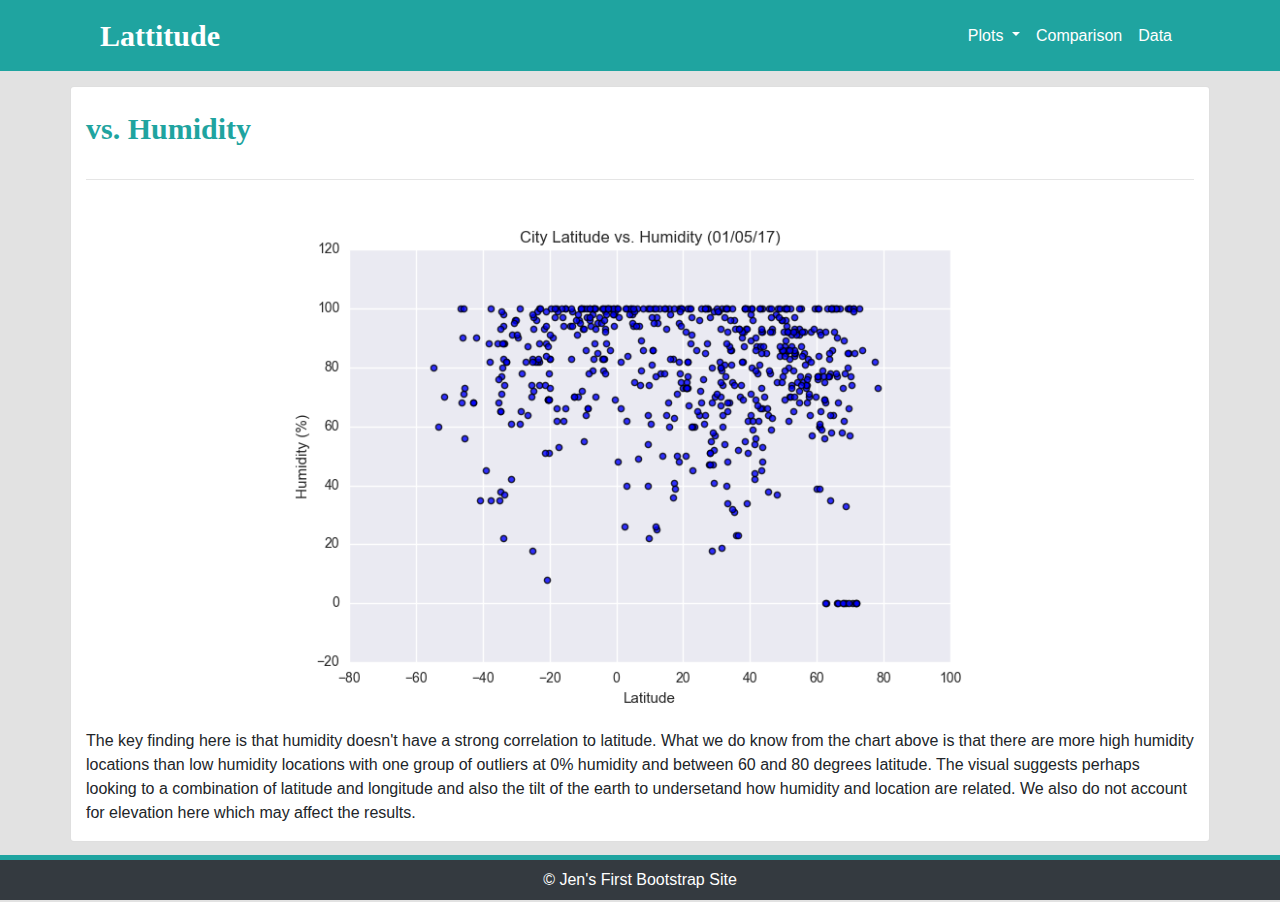
<file: humidity.html>
<!DOCTYPE html>
<html lang="en">

<head>

  <meta charset="utf-8">
  <meta name="viewport" content="width=device-width, initial-scale=1, shrink-to-fit=no">
  <meta name="description" content="">
  <meta name="author" content="">

  <title>Latitude vs. Humidity</title>

  <!-- Bootstrap core CSS -->
  <link href="vendor/bootstrap/css/bootstrap.min.css" rel="stylesheet">

  <!-- Custom styles for this template -->
  <link href="css/modern-business.css" rel="stylesheet">
</head>

<body>

  <!-- Navigation -->
  <nav class="navbar fixed-top navbar-expand-lg fixed-top">
    <div class="container">
      <div class="col-5">
        <a class="navbar-brand" href="index.html">Lattitude</a>
      </div>
      <div class="col-7">
        <div class="collapse navbar-collapse" id="navbarResponsive">
          <ul class="navbar-nav ml-auto">
            <li class="nav-item dropdown">
              <a class="nav-link dropdown-toggle" href="#" id="navbarDropdownPortfolio" data-toggle="dropdown"
                aria-haspopup="true" aria-expanded="false">
                Plots
              </a>
              <div class="dropdown-menu dropdown-menu-right" aria-labelledby="navbarDropdownPortfolio">
                <a class="dropdown-item" href="max_temperature.html">City Latitude vs. Max Temperature</a>
                <a class="dropdown-item" href="humidity.html">City Latitude vs. Humidity</a>
                <a class="dropdown-item" href="cloudiness.html">City Latitude vs. Cloudiness</a>
                <a class="dropdown-item" href="wind_speed.html">City Latitude vs. Wind Speed</a>
              </div>
            </li>
            <li class="nav-item">
              <a class="nav-link" href="comparison.html">Comparison</a>
            </li>
            <li class="nav-item">
              <a class="nav-link" href="data.html">Data</a>
            </li>
          </ul>
        </div>
      </div>
  </nav>

  <!-- Page Content -->
  <div class="container">

    <!-- Row of space. -->
    <div class="col-12" style="height:30px;"></div>

    <div class="row">

      <!-- Post Content Column -->
      <div class="col-12 card">
        <h1 class="mt-4 mb-3">vs. Humidity</h1>
        <hr width=100%>
        <!-- Body Columns -->
        <img
          src="resources/assets/images/humidity.png"
          class="img-fluid center" alt="City latitude vs. humidity.">
        <p>
          The key finding here is that humidity doesn't have a strong correlation to latitude. What we do know from the chart above is that there are more high humidity locations than low humidity locations with one group of outliers at 0% humidity and between 60 and 80 degrees latitude. The visual suggests perhaps looking to a combination of latitude and longitude and also the tilt of the earth to undersetand how humidity and location are related. We also do not account for elevation here which may affect the results.
        </p>
      </div>

    </div>
    <!-- /.row -->

  </div>

  <!-- Footer -->

<footer  class="navbar fixed-bottom navbar-expand-lg bg-dark" id="footer">
    <div class="col-4">  
    </div>
    <div class="col-4 text-center">  
    &copy; Jen's First Bootstrap Site
    </div>
    <div class="col-4">  
    </div>
</footer>

  <!-- Bootstrap core JavaScript -->
  <script src="vendor/jquery/jquery.min.js"></script>
  <script src="vendor/bootstrap/js/bootstrap.bundle.min.js"></script>

</body>

</html>
</file>
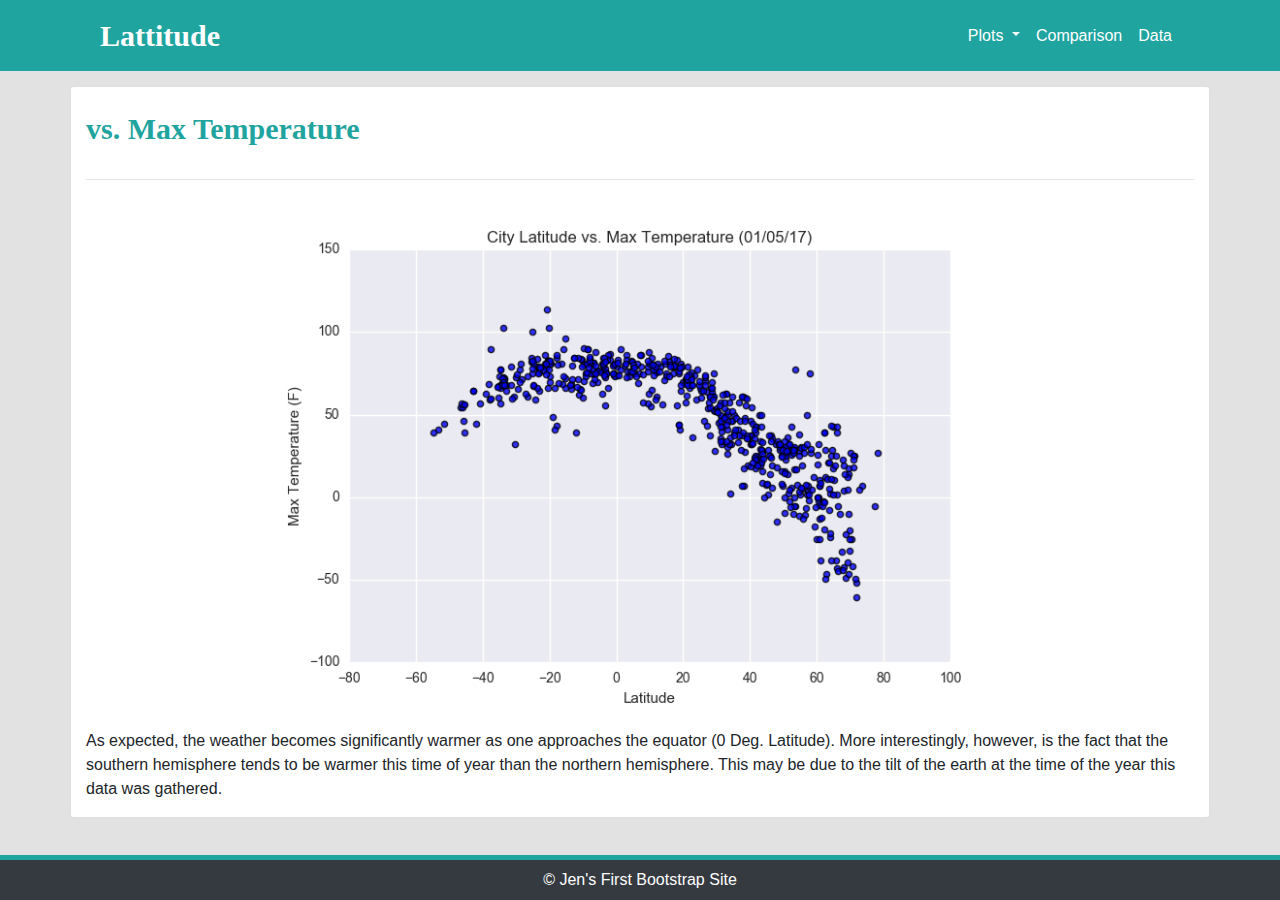
<file: max_temperature.html>
<!DOCTYPE html>
<html lang="en">

<head>

  <meta charset="utf-8">
  <meta name="viewport" content="width=device-width, initial-scale=1, shrink-to-fit=no">
  <meta name="description" content="">
  <meta name="author" content="">

  <title>Latitude vs. Max Temperature</title>

  <!-- Bootstrap core CSS -->
  <link href="vendor/bootstrap/css/bootstrap.min.css" rel="stylesheet">

  <!-- Custom styles for this template -->
  <link href="css/modern-business.css" rel="stylesheet">
</head>

<body>

  <!-- Navigation -->
  <nav class="navbar fixed-top navbar-expand-lg fixed-top">
    <div class="container">
      <div class="col-5">
        <a class="navbar-brand" href="index.html">Lattitude</a>
      </div>
      <div class="col-7">
        <div class="collapse navbar-collapse" id="navbarResponsive">
          <ul class="navbar-nav ml-auto">
            <li class="nav-item dropdown">
              <a class="nav-link dropdown-toggle" href="#" id="navbarDropdownPortfolio" data-toggle="dropdown"
                aria-haspopup="true" aria-expanded="false">
                Plots
              </a>
              <div class="dropdown-menu dropdown-menu-right" aria-labelledby="navbarDropdownPortfolio">
                <a class="dropdown-item" href="max_temperature.html">City Latitude vs. Max Temperature</a>
                <a class="dropdown-item" href="humidity.html">City Latitude vs. Humidity</a>
                <a class="dropdown-item" href="cloudiness.html">City Latitude vs. Cloudiness</a>
                <a class="dropdown-item" href="wind_speed.html">City Latitude vs. Wind Speed</a>
              </div>
            </li>
            <li class="nav-item">
              <a class="nav-link" href="comparison.html">Comparison</a>
            </li>
            <li class="nav-item">
              <a class="nav-link" href="data.html">Data</a>
            </li>
          </ul>
        </div>
      </div>
  </nav>

  <!-- Page Content -->
  <div class="container">

    <!-- Row of space. -->
    <div class="col-12" style="height:30px;"></div>

    <div class="row">

      <!-- Post Content Column -->
      <div class="col-12 card">
        <h1 class="mt-4 mb-3">vs. Max Temperature</h1>
        <hr width=100%>
        <!-- Body Columns -->
        <img
          src="resources/assets/images/max_temperature.png"
          class="img-fluid center" alt="City latitude vs. temperature.">
        <p>
          As expected, the weather becomes significantly warmer as one approaches the equator (0 Deg. Latitude). More
          interestingly, however, is the fact that the southern hemisphere tends to be warmer this time of year than the
          northern hemisphere. This may be due to the tilt of the earth at the time of the year this data was gathered.
        </p>
      </div>

    </div>
    <!-- /.row -->

  </div>

  <!-- Footer -->

<footer  class="navbar fixed-bottom navbar-expand-lg bg-dark" id="footer">
    <div class="col-4">  
    </div>
    <div class="col-4 text-center">  
    &copy; Jen's First Bootstrap Site
    </div>
    <div class="col-4">  
    </div>
</footer>

  <!-- Bootstrap core JavaScript -->
  <script src="vendor/jquery/jquery.min.js"></script>
  <script src="vendor/bootstrap/js/bootstrap.bundle.min.js"></script>

</body>

</html>
</file>
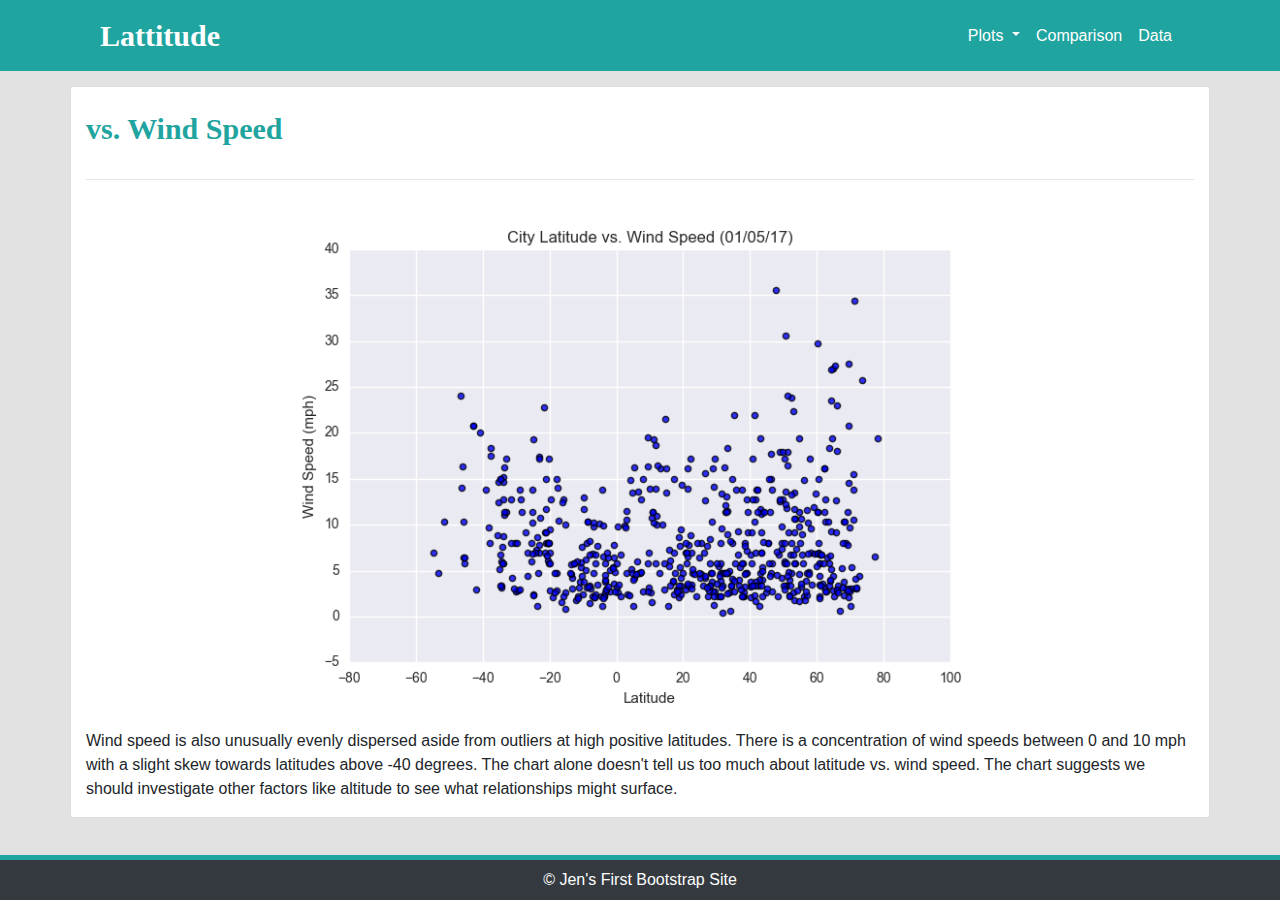
<file: wind_speed.html>
<!DOCTYPE html>
<html lang="en">

<head>

  <meta charset="utf-8">
  <meta name="viewport" content="width=device-width, initial-scale=1, shrink-to-fit=no">
  <meta name="description" content="">
  <meta name="author" content="">

  <title>Latitude vs. Wind Speed</title>

  <!-- Bootstrap core CSS -->
  <link href="vendor/bootstrap/css/bootstrap.min.css" rel="stylesheet">

  <!-- Custom styles for this template -->
  <link href="css/modern-business.css" rel="stylesheet">
</head>

<body>

  <!-- Navigation -->
  <nav class="navbar fixed-top navbar-expand-lg fixed-top">
    <div class="container">
      <div class="col-5">
        <a class="navbar-brand" href="index.html">Lattitude</a>
      </div>
      <div class="col-7">
        <div class="collapse navbar-collapse" id="navbarResponsive">
          <ul class="navbar-nav ml-auto">
            <li class="nav-item dropdown">
              <a class="nav-link dropdown-toggle" href="#" id="navbarDropdownPortfolio" data-toggle="dropdown"
                aria-haspopup="true" aria-expanded="false">
                Plots
              </a>
              <div class="dropdown-menu dropdown-menu-right" aria-labelledby="navbarDropdownPortfolio">
                <a class="dropdown-item" href="max_temperature.html">City Latitude vs. Max Temperature</a>
                <a class="dropdown-item" href="humidity.html">City Latitude vs. Humidity</a>
                <a class="dropdown-item" href="cloudiness.html">City Latitude vs. Cloudiness</a>
                <a class="dropdown-item" href="wind_speed.html">City Latitude vs. Wind Speed</a>
              </div>
            </li>
            <li class="nav-item">
              <a class="nav-link" href="comparison.html">Comparison</a>
            </li>
            <li class="nav-item">
              <a class="nav-link" href="data.html">Data</a>
            </li>
          </ul>
        </div>
      </div>
  </nav>

  <!-- Page Content -->
  <div class="container">

    <!-- Row of space. -->
    <div class="col-12" style="height:30px;"></div>

    <div class="row">

      <!-- Post Content Column -->
      <div class="col-12 card">
        <h1 class="mt-4 mb-3">vs. Wind Speed</h1>
        <hr width=100%>
        <!-- Body Columns -->
        <img
          src="resources/assets/images/wind_speed.png"
          class="img-fluid center" alt="City latitude vs. wind speed.">
        <p>
          Wind speed is also unusually evenly dispersed aside from outliers at high positive latitudes. There is a concentration of wind speeds between 0 and 10 mph with a slight skew towards latitudes above -40 degrees. The chart alone doesn't tell us too much about latitude vs. wind speed. The chart suggests we should investigate other factors like altitude to see what relationships might surface.
        </p>
      </div>

    </div>
    <!-- /.row -->

  </div>

  <!-- Footer -->

<footer  class="navbar fixed-bottom navbar-expand-lg bg-dark" id="footer">
    <div class="col-4">  
    </div>
    <div class="col-4 text-center">  
    &copy; Jen's First Bootstrap Site
    </div>
    <div class="col-4">  
    </div>
</footer>

  <!-- Bootstrap core JavaScript -->
  <script src="vendor/jquery/jquery.min.js"></script>
  <script src="vendor/bootstrap/js/bootstrap.bundle.min.js"></script>

</body>

</html>
</file>
<file: css/modern-business.css>
/*!
 * Start Bootstrap - Modern Business (https://startbootstrap.com/template-overviews/modern-business)
 * Copyright 2013-2019 Start Bootstrap
 * Licensed under MIT (https://github.com/BlackrockDigital/startbootstrap-logomodern-business-nav/blob/master/LICENSE)
 */
body {
  padding-top: 56px;
  background-color: #e2e2e2;
}

.col-5 {
  margin-left: 0;
}
.portfolio-item {
  margin-bottom: 30px;
}

.navbar{
  color: #FFF;
  background: #1FA4A0
}

.navbar-brand {
  font-family: "Times New Roman", Times, serif;
  font-size: 30px;
  font-weight: bold;
  color: #FFF;
}

.nav-link {
  color: #FFF;
}

.mb-3  {
  font-family: "Times New Roman", Times, serif;
  color: #1FA4A0;
  font-size: 30px;
  font-weight: bold;
}

html {
  position: relative;
  min-height: 100%;
}

.card {
  width: 100%;
  margin: 0px;
}

a:hover {
  background-color:  #e2e2e2 !important;
  color: #1FA4A0
}

.img-fluid {
  max-width: 70%;
  display: block;
  margin-left: auto;
  margin-right: auto;
}

.img-thumbnail {
  width: 35%;
  height: auto;
  padding-right: 2px;
  border: 0px;
}

#featured {
  display: block;
  margin-left: auto;
  margin-right: auto;
}

.row {
  padding-bottom: 60px;
}

#footer {
  border-top: 5px solid #1FA4A0;
}

h3 {
  font-size: 20px !important;
}
</file>
